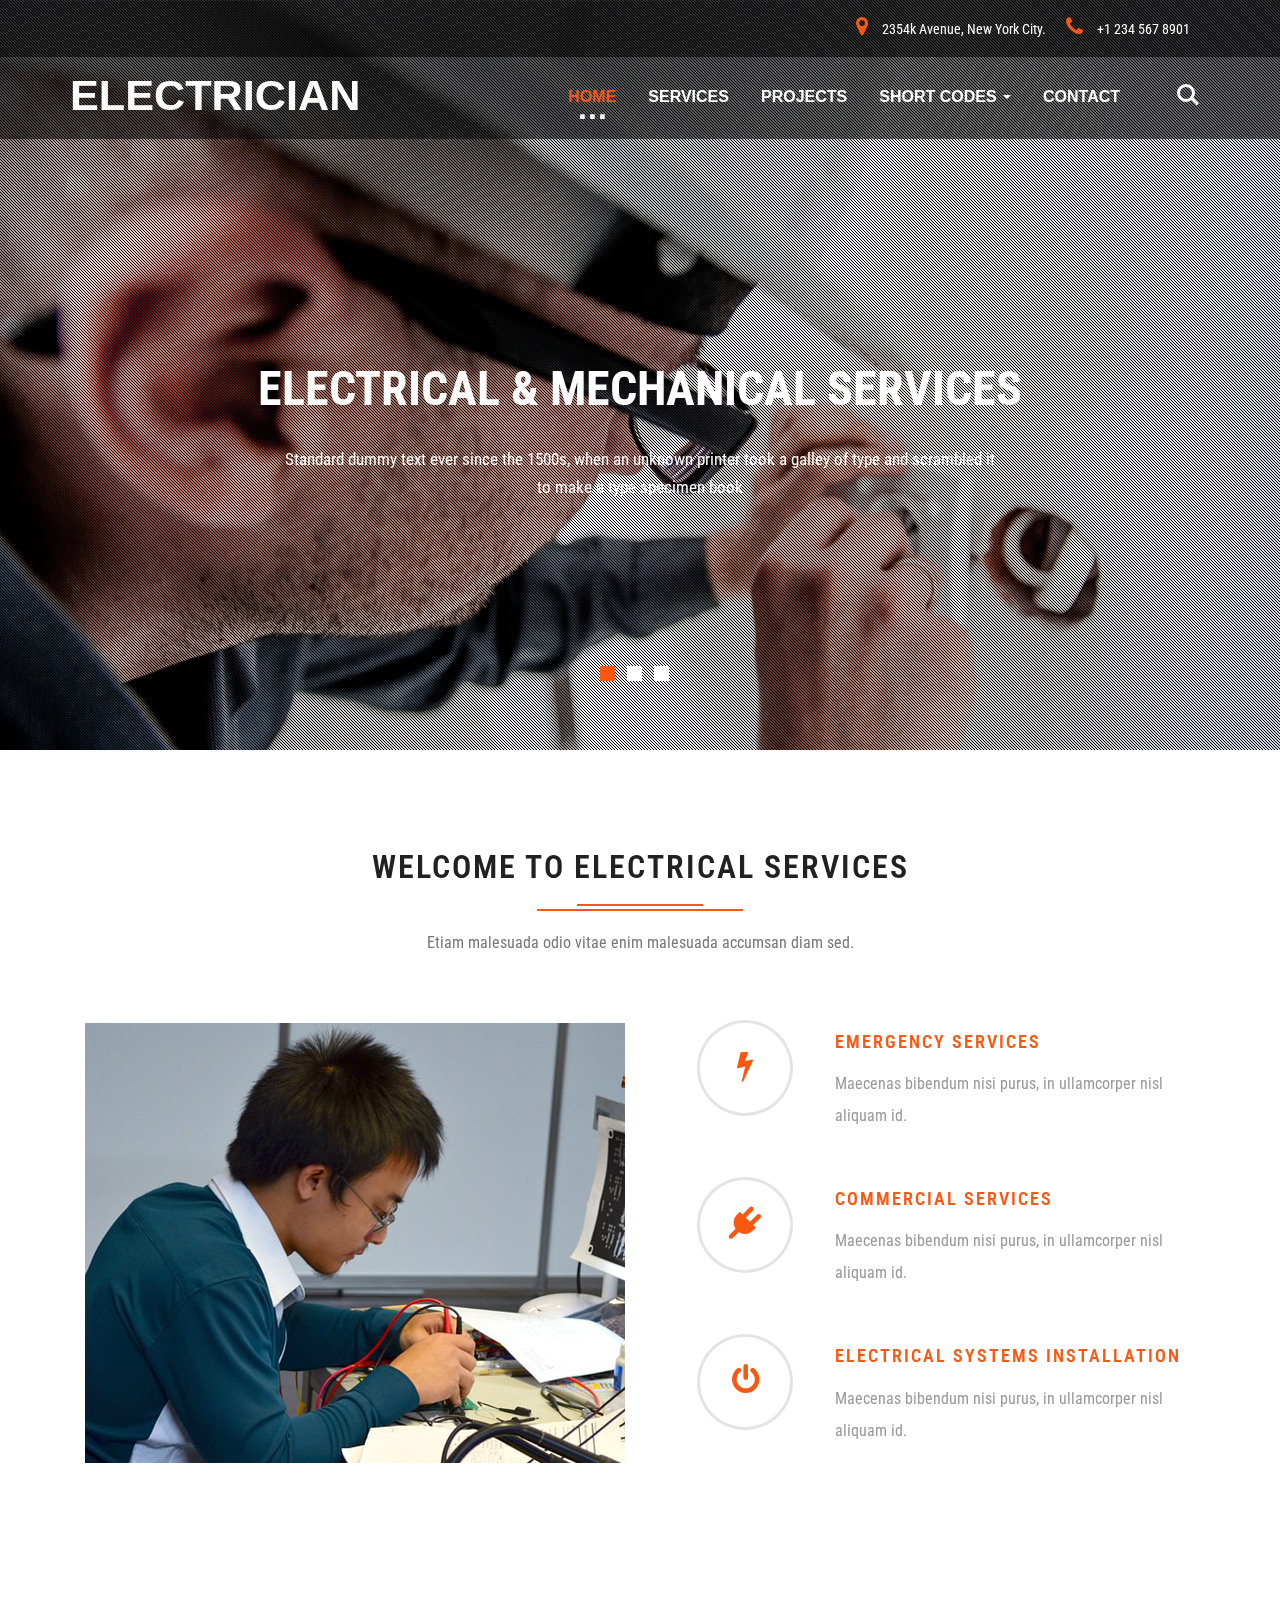
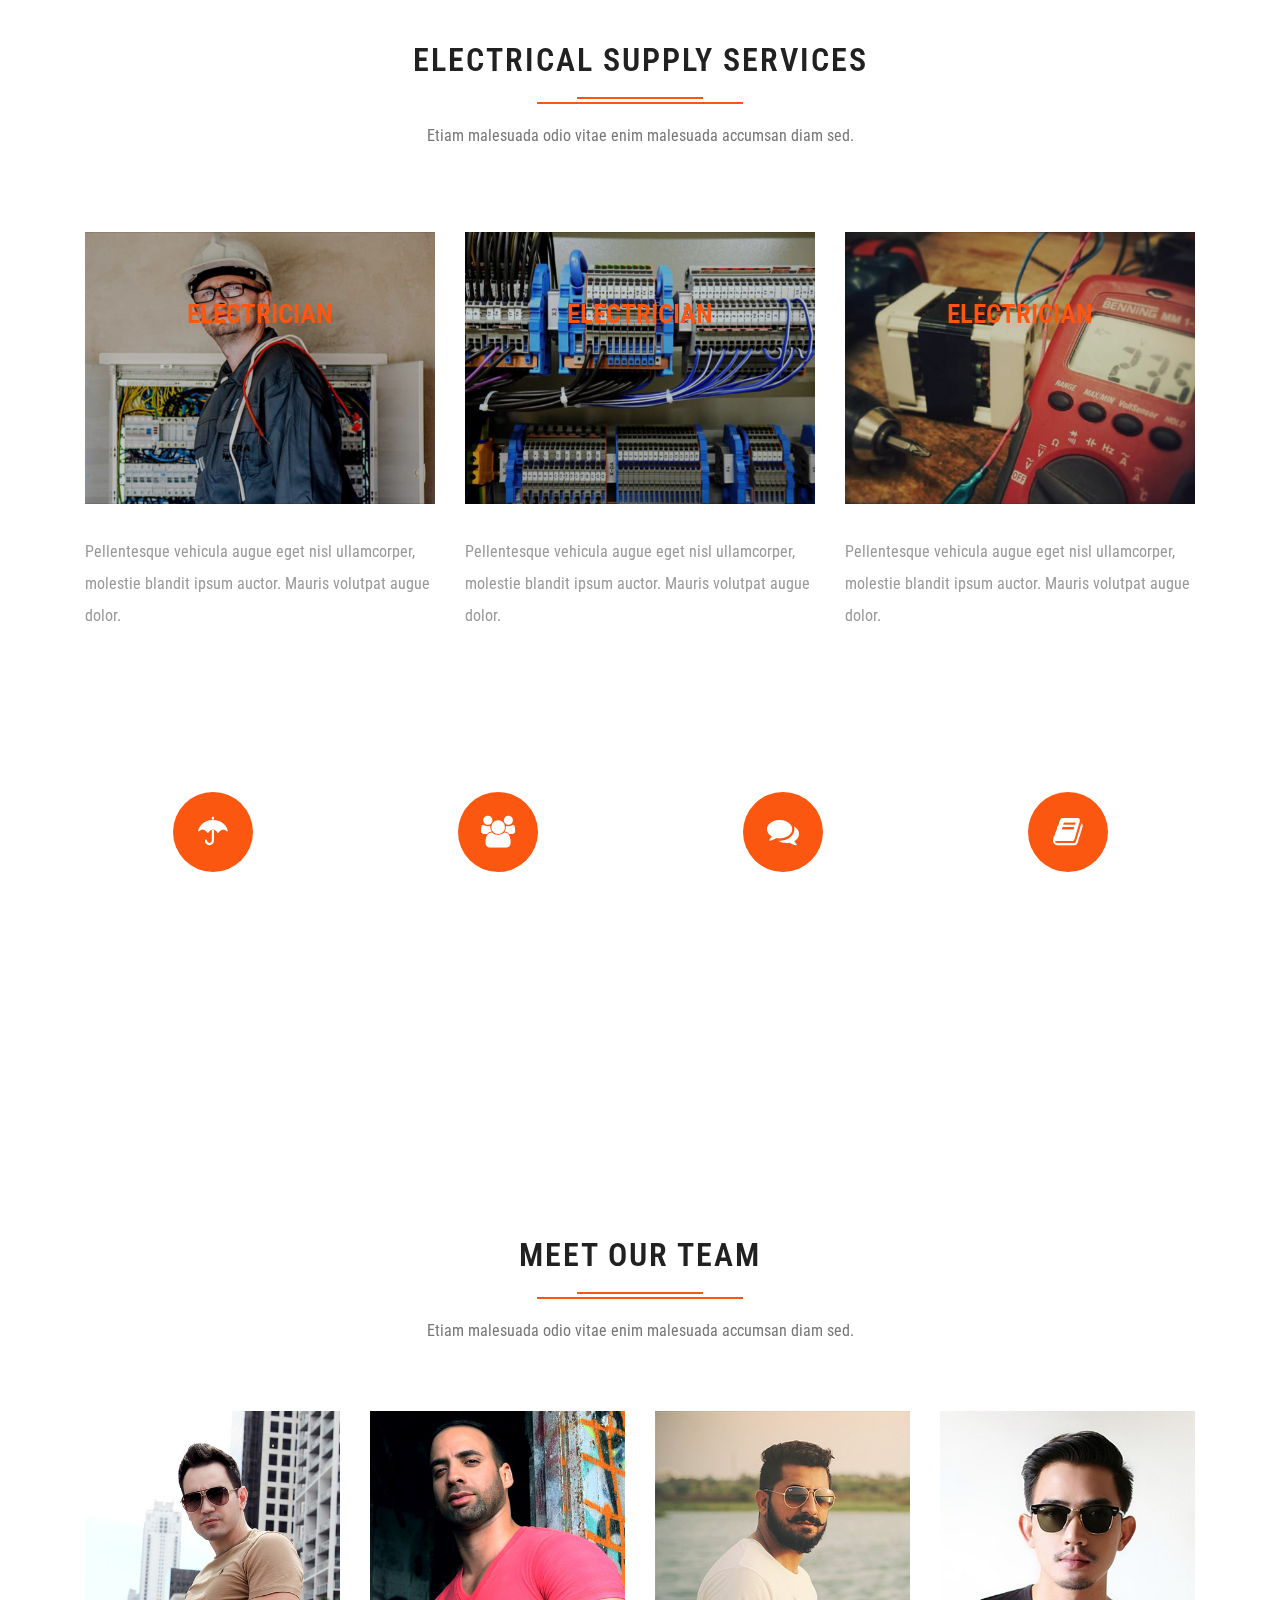
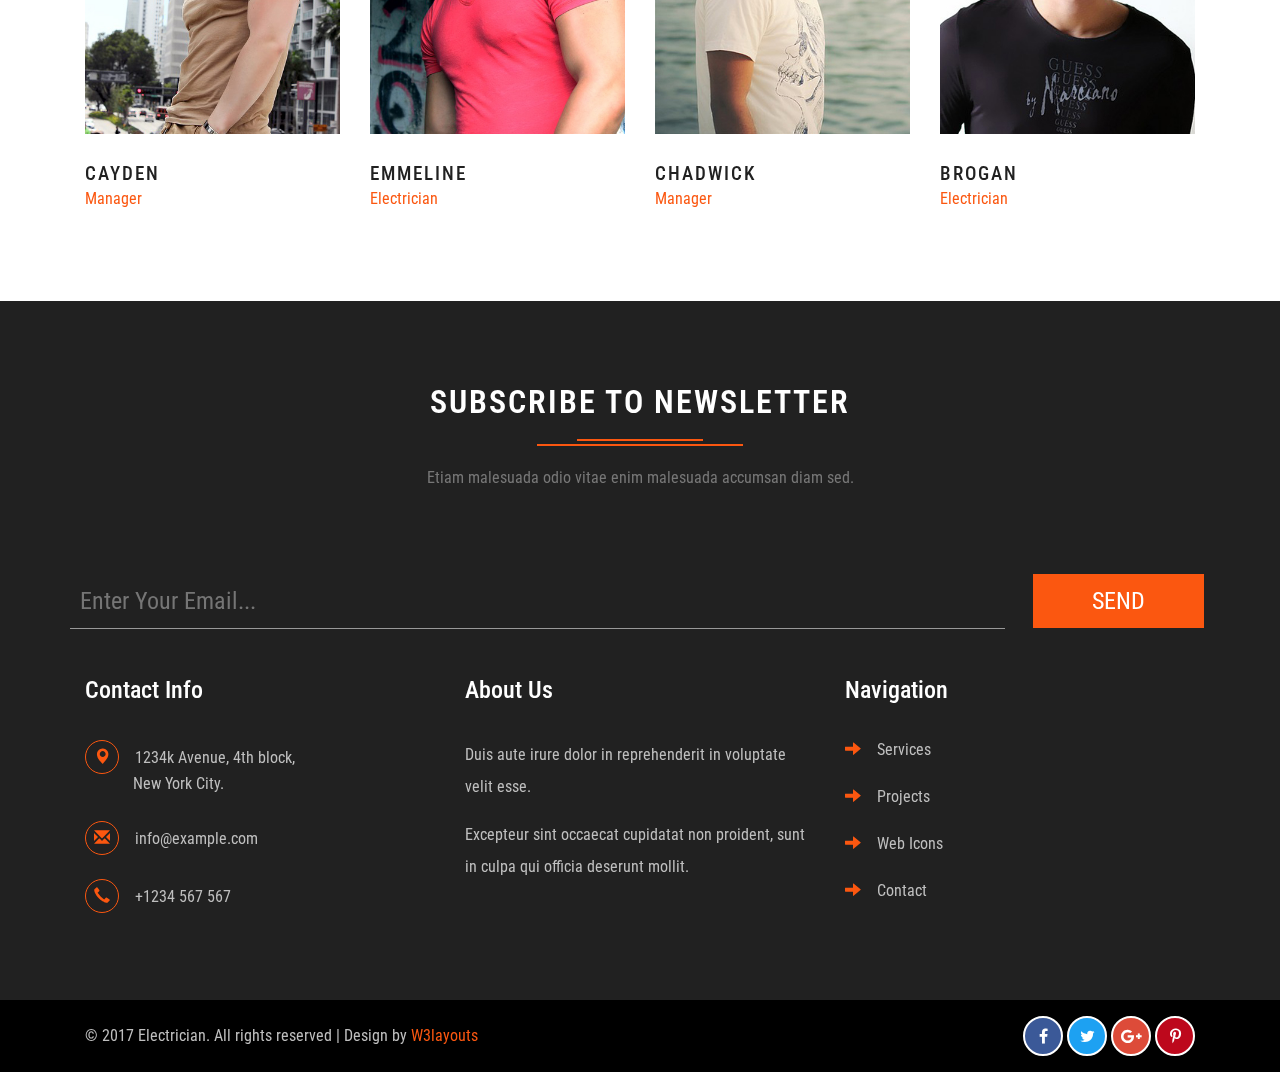
<file: web/index.html>
<!--A Design by W3layouts
Author: W3layout
Author URL: http://w3layouts.com
License: Creative Commons Attribution 3.0 Unported
License URL: http://creativecommons.org/licenses/by/3.0/
-->
<!DOCTYPE html>
<html lang="en">
<head>
<title>Electrician an Industrial Category Bootstrap responsive Website Template | Home :: w3layouts</title>
<meta name="viewport" content="width=device-width, initial-scale=1">
<meta charset="utf-8">
<meta name="keywords" content="Electrician Responsive web template, Bootstrap Web Templates, Flat Web Templates, Android Compatible web template, 
Smartphone Compatible web template, free webdesigns for Nokia, Samsung, LG, SonyEricsson, Motorola web design" />
<script type="application/x-javascript"> addEventListener("load", function() { setTimeout(hideURLbar, 0); }, false); function hideURLbar(){ window.scrollTo(0,1); } </script>
<!-- bootstrap-css -->
<link href="css/bootstrap.css" rel="stylesheet" type="text/css" media="all" />
<!--// bootstrap-css -->
<!-- css -->
<link rel="stylesheet" href="css/style.css" type="text/css" media="all" />
<link rel="stylesheet" href="css/flexslider.css" type="text/css" media="screen" property="" />
<!--// css -->
<!-- font-awesome icons -->
<link rel="stylesheet" href="css/font-awesome.min.css" />
<!-- //font-awesome icons -->
<!-- font -->
<link href="//fonts.googleapis.com/css?family=Josefin+Sans:100,100i,300,300i,400,400i,600,600i,700,700i" rel="stylesheet">
<link href='//fonts.googleapis.com/css?family=Roboto+Condensed:400,700italic,700,400italic,300italic,300' rel='stylesheet' type='text/css'>
<!-- //font -->
<script type="text/javascript" src="js/jquery-2.1.4.min.js"></script>
<script src="js/main.js"></script>

<!--[if lt IE 9]>
  <script src="https://oss.maxcdn.com/libs/html5shiv/3.7.0/html5shiv.js"></script>
<![endif]-->
</head>
<body>
	<!-- banner -->
	<div class="banner jarallax">
		<div class="agileinfo-dot">
			<div class="w3ls-banner-info-bottom">
				<div class="container">
					<div class="banner-address">
						<div class="banner-address-left">
							<p><i class="fa fa-map-marker" aria-hidden="true"></i> 2354k Avenue, New York City.</p>
						</div>
						
						<div class="banner-address-left right">
							<p><i class="fa fa-phone" aria-hidden="true"></i> +1 234 567 8901</p>
						</div>
						
						<div class="clearfix"> </div>
					</div>
					<div class="clearfix"> </div>
				</div>
			</div>
			<div class="header">
				<div class="container">
					<nav class="navbar navbar-default">
				<div class="navbar-header navbar-left">
					<button type="button" class="navbar-toggle collapsed" data-toggle="collapse" data-target="#bs-example-navbar-collapse-1">
						<span class="sr-only">Toggle navigation</span>
						<span class="icon-bar"></span>
						<span class="icon-bar"></span>
						<span class="icon-bar"></span>
					</button>
					<h1><a class="navbar-brand" href="index.html">Electrician</a></h1>
				</div>
				<!-- Collect the nav links, forms, and other content for toggling -->
				<div class="collapse navbar-collapse navbar-right" id="bs-example-navbar-collapse-1">
					<nav class="cl-effect-13" id="cl-effect-13">
						<ul class="nav navbar-nav">
							<li class="active"><a href="index.html">Home</a></li>
							<li><a href="services.html">Services</a></li>
							<li><a href="projects.html">Projects</a></li>
							<li class="dropdown">
								<a href="#" class="dropdown-toggle" data-toggle="dropdown">Short Codes <b class="caret"></b></a>
								<ul class="dropdown-menu agile_short_dropdown">
									<li><a href="icons.html">Icons</a></li>
									<li><a href="typography.html">Typography</a></li>
								</ul>
							</li>
							<li><a href="contact.html">Contact</a></li>
						</ul>
						<div class="w3_agile_login">
							<div class="cd-main-header">
								<a class="cd-search-trigger" href="#cd-search"> <span></span></a>
								<!-- cd-header-buttons -->
							</div>
							<div id="cd-search" class="cd-search">
								<form action="#" method="post">
									<input name="Search" type="search" placeholder="Search...">
								</form>
							</div>
						</div>
						<div class="clearfix"> </div>
					</nav>
				</div>
			</nav>

					
				</div>
			</div>
			<div class="w3layouts-banner">
				<div class="container">
					<section class="slider">
						<div class="flexslider">
							<ul class="slides">
								<li>
									<div class="agileits_w3layouts_banner_info">
										<h3>Electrical & Mechanical Services </h3>
										<p>Standard dummy text ever since the 1500s, when an unknown printer took a galley of type and scrambled it to make a type specimen book</p>
									</div>
								</li>
								<li>
									<div class="agileits_w3layouts_banner_info">
										<h3>Safety In The Home</h3>
										<p>Standard dummy text ever since the 1500s, when an unknown printer took a galley of type and scrambled it to make a type specimen book</p>
									</div>
								</li>
								<li>
									<div class="agileits_w3layouts_banner_info">
										<h3>Tools & Specialist Equipment</h3>
										<p>Standard dummy text ever since the 1500s, when an unknown printer took a galley of type and scrambled it to make a type specimen book</p>
									</div>
								</li>
							</ul>
						</div>
				</section>
			<!-- flexSlider -->
				<script defer src="js/jquery.flexslider.js"></script>
				<script type="text/javascript">
					$(window).load(function(){
					  $('.flexslider').flexslider({
						animation: "slide",
						start: function(slider){
						  $('body').removeClass('loading');
						}
					  });
					});
				</script>
			<!-- //flexSlider -->

				</div>
			</div>
		</div>
	</div>
	<!-- //banner -->
	<!-- services -->
<div class="services">
		<div class="container">
			<div class="agileits_heading_section">
				<h3 class="wthree_head">Welcome to Electrical Services</h3>
				<p class="agileits_w3layouts_para w3_agile_para">Etiam malesuada odio vitae enim malesuada accumsan diam sed.</p>
			</div>
			<div class="w3layouts_skills_grids w3layouts_featured_services_grids">
			<div class="col-md-6 w3_featured_services_right">
					<img src="images/2.jpg" alt=" " class="img-responsive">
				</div>
				<div class="col-md-6 w3_featured_services_left">
					<div class="w3_featured_services_left_grid">
						<div class="col-xs-4 w3_featured_services_left_gridl">
							<div class="hi-icon-wrap hi-icon-effect-9 hi-icon-effect-9a">
								<i class="hi-icon fa-bolt"> </i>
							</div>
						</div>
						<div class="col-xs-8 w3_featured_services_left_gridr">
							<h4>Emergency Services</h4>
							<p>Maecenas bibendum nisi purus, in ullamcorper nisl aliquam id.</p>
						</div>
						<div class="clearfix"> </div>
					</div>
					
					<div class="w3_featured_services_left_grid">
						<div class="col-xs-4 w3_featured_services_left_gridl">
							<div class="hi-icon-wrap hi-icon-effect-9 hi-icon-effect-9a">
								<i class="hi-icon fa-plug"> </i>
							</div>
						</div>
						<div class="col-xs-8 w3_featured_services_left_gridr">
							<h4>Commercial Services</h4>
							<p>Maecenas bibendum nisi purus, in ullamcorper nisl aliquam id.</p>
						</div>
						<div class="clearfix"> </div>
					</div>
					<div class="w3_featured_services_left_grid">
						<div class="col-xs-4 w3_featured_services_left_gridl">
							<div class="hi-icon-wrap hi-icon-effect-9 hi-icon-effect-9a">
								<i class="hi-icon fa-power-off"> </i>
							</div>
						</div>
						<div class="col-xs-8 w3_featured_services_left_gridr">
							<h4>Electrical Systems Installation</h4>
							<p>Maecenas bibendum nisi purus, in ullamcorper nisl aliquam id.</p>
						</div>
						<div class="clearfix"> </div>
					</div>
					
				</div>
				
				<div class="clearfix"> </div>
			</div>
		</div>
	</div>
<!-- //services -->

	<!-- banner-bottom -->
	<div class="banner-bottom">
		<div class="container">
			<div class="agileits_heading_section">
				<h3 class="wthree_head">Electrical Supply Services</h3>
				<p class="agileits_w3layouts_para w3_agile_para">Etiam malesuada odio vitae enim malesuada accumsan diam sed.</p>
			</div>
			
			<div class="agileits_banner_bottom_grid_three">
				<div class="col-md-4 agileinfo_banner_bottom_grid_three_left">
					<div class="wthree_banner_bottom_grid_three_left1 grid">
						<figure class="effect-roxy">
							<img src="images/s5.jpg" alt=" " class="img-responsive" />
							<figcaption>
								<h3>Electrician</h3>
								<p>Vestibulum pulvinar lobortis lorem lectus pretium non.</p>
							</figcaption>			
						</figure>
					</div>
					<p class="w3_agileits_para">Pellentesque vehicula augue eget nisl ullamcorper, 
						molestie blandit ipsum auctor. Mauris volutpat augue dolor.</p>
				</div>
				<div class="col-md-4 agileinfo_banner_bottom_grid_three_left">
					<div class="wthree_banner_bottom_grid_three_left1 grid">
						<figure class="effect-roxy">
							<img src="images/s7.jpg" alt=" " class="img-responsive" />
							<figcaption>
								<h3>Electrician</h3>
								<p>Vestibulum pulvinar lobortis lorem lectus pretium non.</p>
							</figcaption>			
						</figure>
					</div>
					<p class="w3_agileits_para">Pellentesque vehicula augue eget nisl ullamcorper, 
						molestie blandit ipsum auctor. Mauris volutpat augue dolor.</p>
				</div>
				<div class="col-md-4 agileinfo_banner_bottom_grid_three_left">
					<div class="wthree_banner_bottom_grid_three_left1 grid">
						<figure class="effect-roxy">
							<img src="images/s2.jpg" alt=" " class="img-responsive" />
							<figcaption>
								<h3>Electrician</h3>
								<p>Vestibulum pulvinar lobortis lorem lectus pretium non.</p>
							</figcaption>			
						</figure>
					</div>
					<p class="w3_agileits_para">Pellentesque vehicula augue eget nisl ullamcorper, 
						molestie blandit ipsum auctor. Mauris volutpat augue dolor.</p>
				</div>
				<div class="clearfix"> </div>
			</div>
		</div>
	</div>
<!-- //banner-bottom -->
<!-- stats -->
	<div class="stats">
		<div class="container">
			<div class="col-md-3 w3_counter_grid">
				<div class="w3_agileits_counter_grid">
					<i class="fa fa-umbrella" aria-hidden="true"></i>
				</div>
				<p class="counter">1,965</p>
				<h3>Orders Completed</h3>
			</div>
			<div class="col-md-3 w3_counter_grid">
				<div class="w3_agileits_counter_grid">
					<i class="fa fa-users" aria-hidden="true"></i>
				</div>
				<p class="counter">432</p>
				<h3>Crew Members</h3>
			</div>
			<div class="col-md-3 w3_counter_grid">
				<div class="w3_agileits_counter_grid">
					<i class="fa fa-comments" aria-hidden="true"></i>
				</div>
				<p class="counter">690</p>
				<h3>Million Man-hours</h3>
			</div>
			<div class="col-md-3 w3_counter_grid">
				<div class="w3_agileits_counter_grid">
					<i class="fa fa-book" aria-hidden="true"></i>
				</div>
				<p class="counter">124</p>
				<h3>Counties Covered</h3>
			</div>
			<div class="clearfix"> </div>
		</div>
	</div>
<!-- //stats -->
<!-- stats -->
	<script src="js/jquery.waypoints.min.js"></script>
	<script src="js/jquery.countup.js"></script>
		<script>
			$('.counter').countUp();
		</script>
<!-- //stats -->
<!-- team -->
<div class="banner-bottom">
		<div class="container">
			<div class="agileits_heading_section">
				<h3 class="wthree_head">meet our team</h3>
				<p class="agileits_w3layouts_para w3_agile_para">Etiam malesuada odio vitae enim malesuada accumsan diam sed.</p>
			</div>
			<div class="w3ls_banner_bottom_grids">
				<div class="col-md-3 agile_team_grid">
					<div class="agileits_w3layouts_team_grid">
						<ul class="agileinfo_social_icons">
							<li><a href="#" class="w3_agileits_facebook"><i class="fa fa-facebook" aria-hidden="true"></i></a></li>
							<li><a href="#" class="wthree_twitter"><i class="fa fa-twitter" aria-hidden="true"></i></a></li>
							<li><a href="#" class="agileinfo_google"><i class="fa fa-google-plus" aria-hidden="true"></i></a></li>
						</ul>
						<img src="images/t2.jpg" alt=" " class="img-responsive">
					</div>
					<h4>Cayden</h4>
					<p>Manager</p>
				</div>
				<div class="col-md-3 agile_team_grid">
					<div class="agileits_w3layouts_team_grid">
						<ul class="agileinfo_social_icons">
							<li><a href="#" class="w3_agileits_facebook"><i class="fa fa-facebook" aria-hidden="true"></i></a></li>
							<li><a href="#" class="wthree_twitter"><i class="fa fa-twitter" aria-hidden="true"></i></a></li>
							<li><a href="#" class="agileinfo_google"><i class="fa fa-google-plus" aria-hidden="true"></i></a></li>
						</ul>
						<img src="images/t4.jpg" alt=" " class="img-responsive">
					</div>
					<h4>Emmeline</h4>
					<p>Electrician</p>
				</div>
				<div class="col-md-3 agile_team_grid">
					<div class="agileits_w3layouts_team_grid">
						<ul class="agileinfo_social_icons">
							<li><a href="#" class="w3_agileits_facebook"><i class="fa fa-facebook" aria-hidden="true"></i></a></li>
							<li><a href="#" class="wthree_twitter"><i class="fa fa-twitter" aria-hidden="true"></i></a></li>
							<li><a href="#" class="agileinfo_google"><i class="fa fa-google-plus" aria-hidden="true"></i></a></li>
						</ul>
						<img src="images/t3.jpg" alt=" " class="img-responsive">
					</div>
					<h4>Chadwick</h4>
					<p>Manager</p>
				</div>
				<div class="col-md-3 agile_team_grid">
					<div class="agileits_w3layouts_team_grid">
						<ul class="agileinfo_social_icons">
							<li><a href="#" class="w3_agileits_facebook"><i class="fa fa-facebook" aria-hidden="true"></i></a></li>
							<li><a href="#" class="wthree_twitter"><i class="fa fa-twitter" aria-hidden="true"></i></a></li>
							<li><a href="#" class="agileinfo_google"><i class="fa fa-google-plus" aria-hidden="true"></i></a></li>
						</ul>
						<img src="images/t1.jpg" alt=" " class="img-responsive">
					</div>
					<h4>Brogan</h4>
					<p>Electrician</p>
				</div>
				<div class="clearfix"> </div>
			</div>
		</div>
	</div>
	<!-- //team -->
	<!-- footer -->
<div class="footer">
		<div class="container">
		<h2 class="wthree_head">Subscribe to Newsletter</h2>
				<p class="agileits_w3layouts_para w3_agile_para">Etiam malesuada odio vitae enim malesuada accumsan diam sed.</p>
			
				<div class="news-w3l">
					<form action="#" method="post">
						<input type="email" name="Email" placeholder="Enter Your Email..." required="">
						<input type="submit" value="Send">
					</form>
				</div>
			<div class="agile_footer_copy">
				<div class="w3agile_footer_grids">
					
					<div class="col-md-4 w3agile_footer_grid">
						<h3>Contact Info</h3>
						<ul>
							<li><i class="glyphicon glyphicon-map-marker" aria-hidden="true"></i>1234k Avenue, 4th block, <span>New York City.</span></li>
							<li><i class="glyphicon glyphicon-envelope" aria-hidden="true"></i><a href="mailto:info@example.com">info@example.com</a></li>
							<li><i class="glyphicon glyphicon-earphone" aria-hidden="true"></i>+1234 567 567</li>
						</ul>
					</div>
					
					<div class="col-md-4 w3agile_footer_grid">
						<h3>About Us</h3>
						<p>Duis aute irure dolor in reprehenderit in voluptate velit esse.<span>Excepteur sint occaecat cupidatat 
							non proident, sunt in culpa qui officia deserunt mollit.</span></p>
					</div>
					
					<div class="col-md-4 w3agile_footer_grid w3agile_footer_grid1">
						<h3>Navigation</h3>
						<ul>
							<li><span class="glyphicon glyphicon-arrow-right" aria-hidden="true"></span><a href="services.html">Services</a></li>
							<li><span class="glyphicon glyphicon-arrow-right" aria-hidden="true"></span><a href="projects.html">Projects</a></li>
							<li><span class="glyphicon glyphicon-arrow-right" aria-hidden="true"></span><a href="icons.html">Web Icons</a></li>
							<li><span class="glyphicon glyphicon-arrow-right" aria-hidden="true"></span><a href="contact.html">Contact</a></li>
						</ul>
					</div>
					<div class="clearfix"> </div>
				</div>
			</div>
			
		</div>
		
	</div>
<!-- //footer -->
<!-- copy-right -->
	<div class="w3_agileits_copy_right_social">
		<div class="container">
			<div class="col-md-6 agileits_w3layouts_copy_right">
				<p>© 2017 Electrician. All rights reserved | Design by <a href="http://w3layouts.com/">W3layouts</a></p>
			</div>
			<div class="col-md-6 w3_agile_copy_right">
				<ul class="agileinfo_social_icons">
					<li><a href="#" class="w3_agileits_facebook"><i class="fa fa-facebook" aria-hidden="true"></i></a></li>
					<li><a href="#" class="wthree_twitter"><i class="fa fa-twitter" aria-hidden="true"></i></a></li>
					<li><a href="#" class="agileinfo_google"><i class="fa fa-google-plus" aria-hidden="true"></i></a></li>
					<li><a href="#" class="agileits_pinterest"><i class="fa fa-pinterest-p" aria-hidden="true"></i></a></li>
				</ul>
			</div>
				<div class="clearfix"> </div>
		</div>
	</div>
<!-- //copy-right -->
	<!-- jarallax -->
	<script src="js/jarallax.js"></script>
	<script src="js/SmoothScroll.min.js"></script>
	<script type="text/javascript">
		/* init Jarallax */
		$('.jarallax').jarallax({
			speed: 0.5,
			imgWidth: 1366,
			imgHeight: 768
		})
	</script>
	<!-- //jarallax -->
	<script src="js/bootstrap.js"></script>
<!-- //here ends scrolling icon -->
</body>	
</html>
</file>
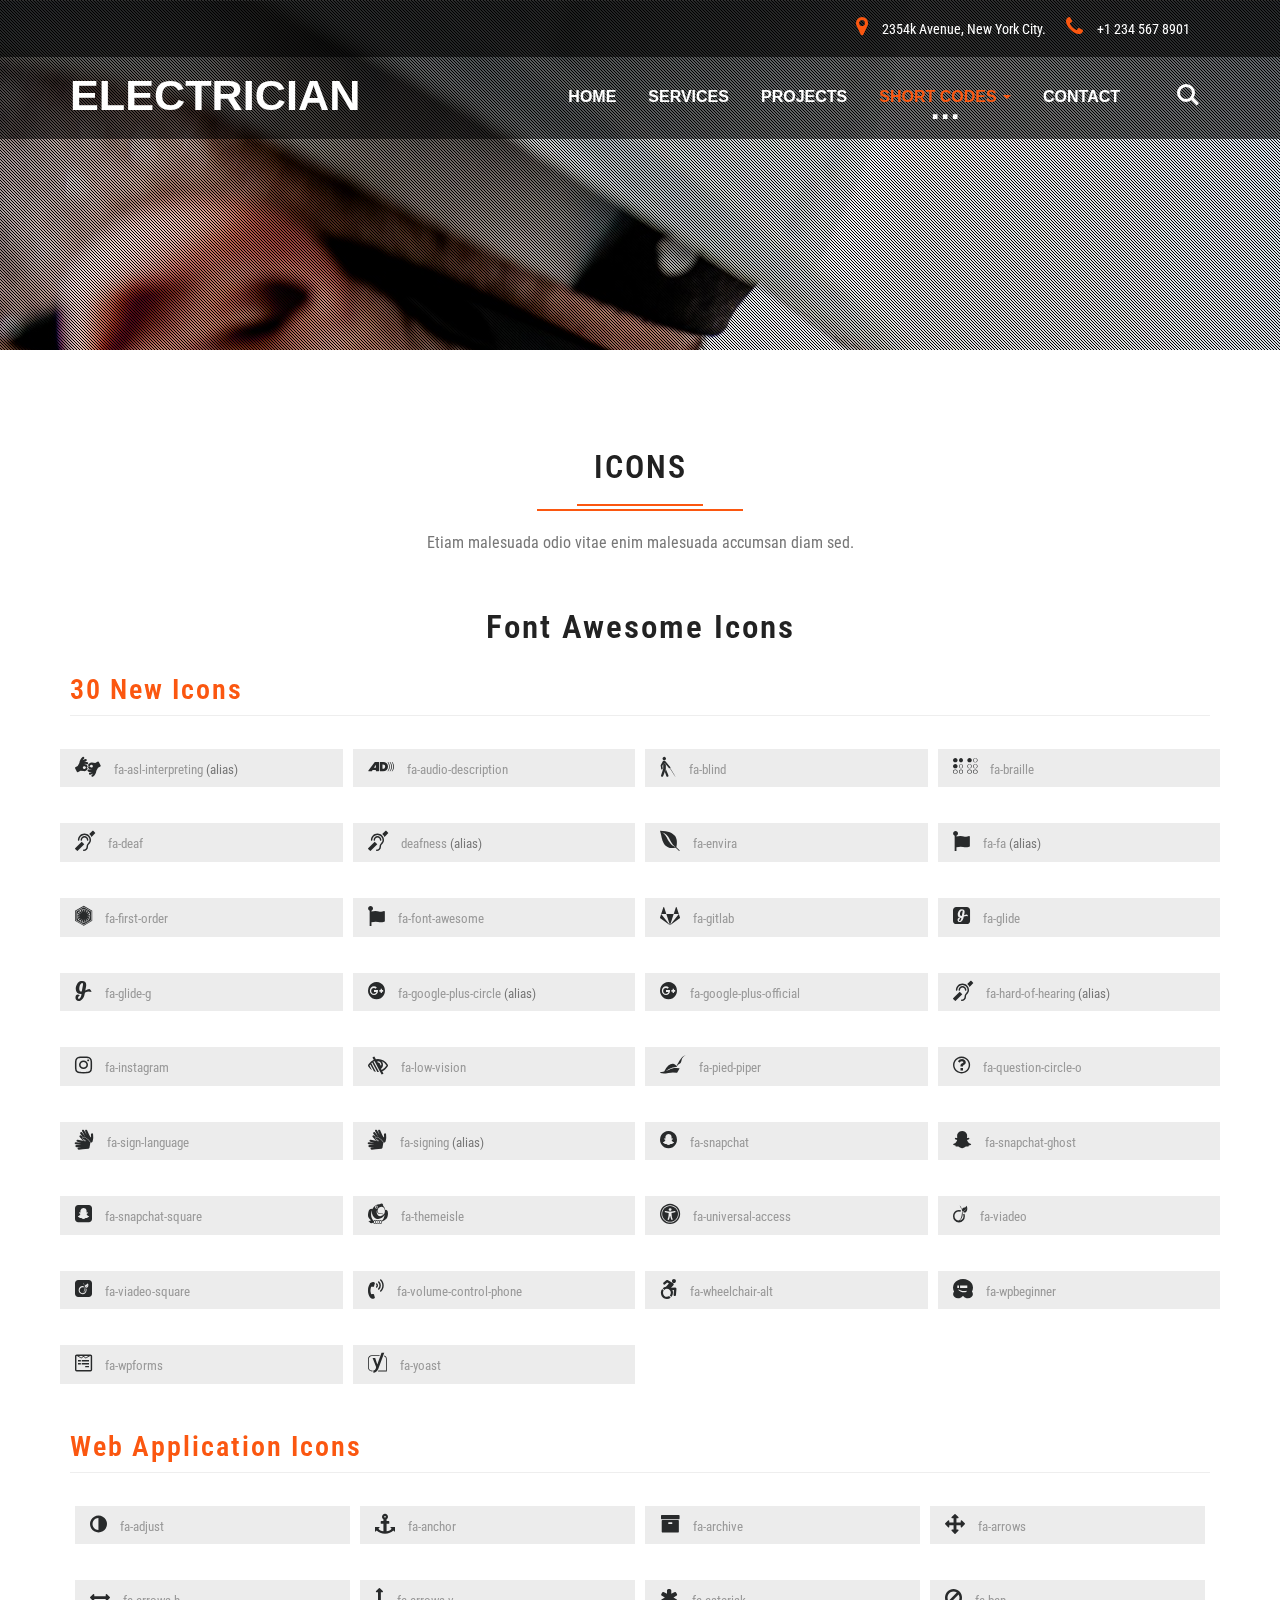
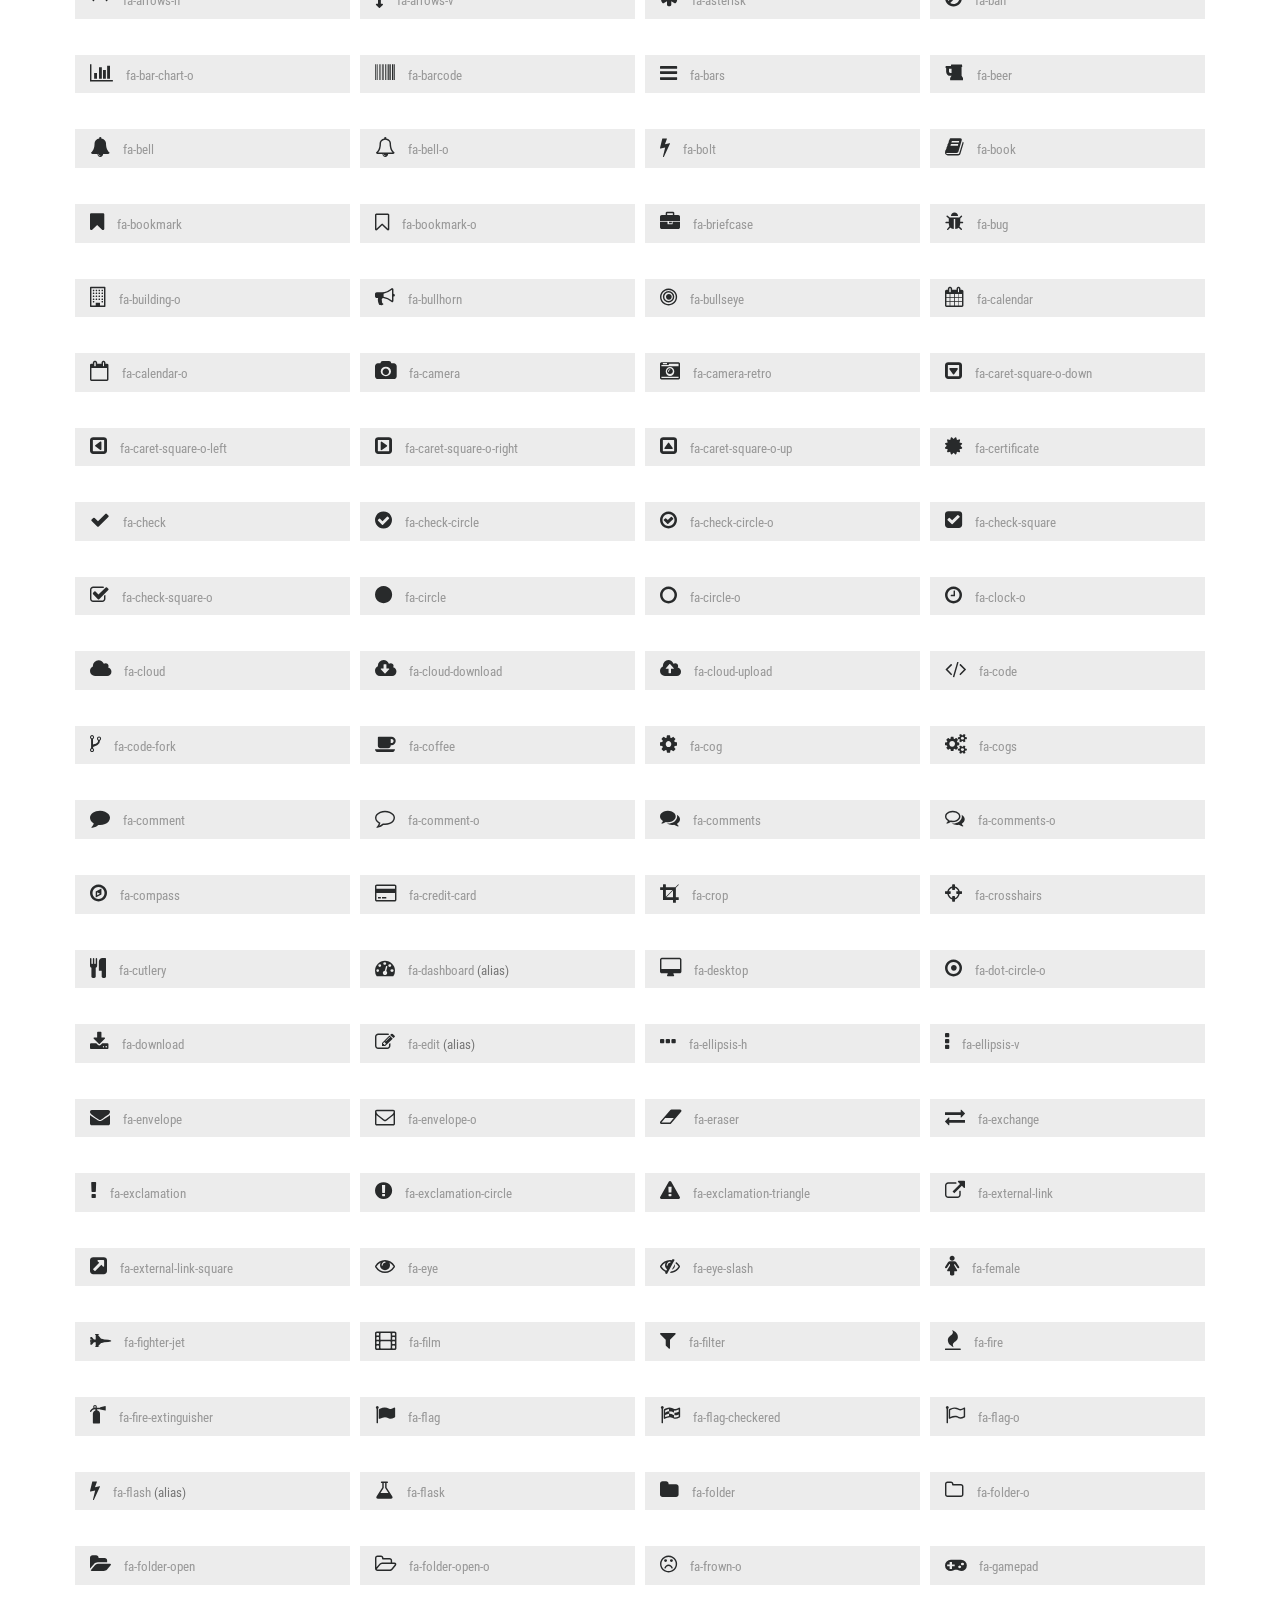
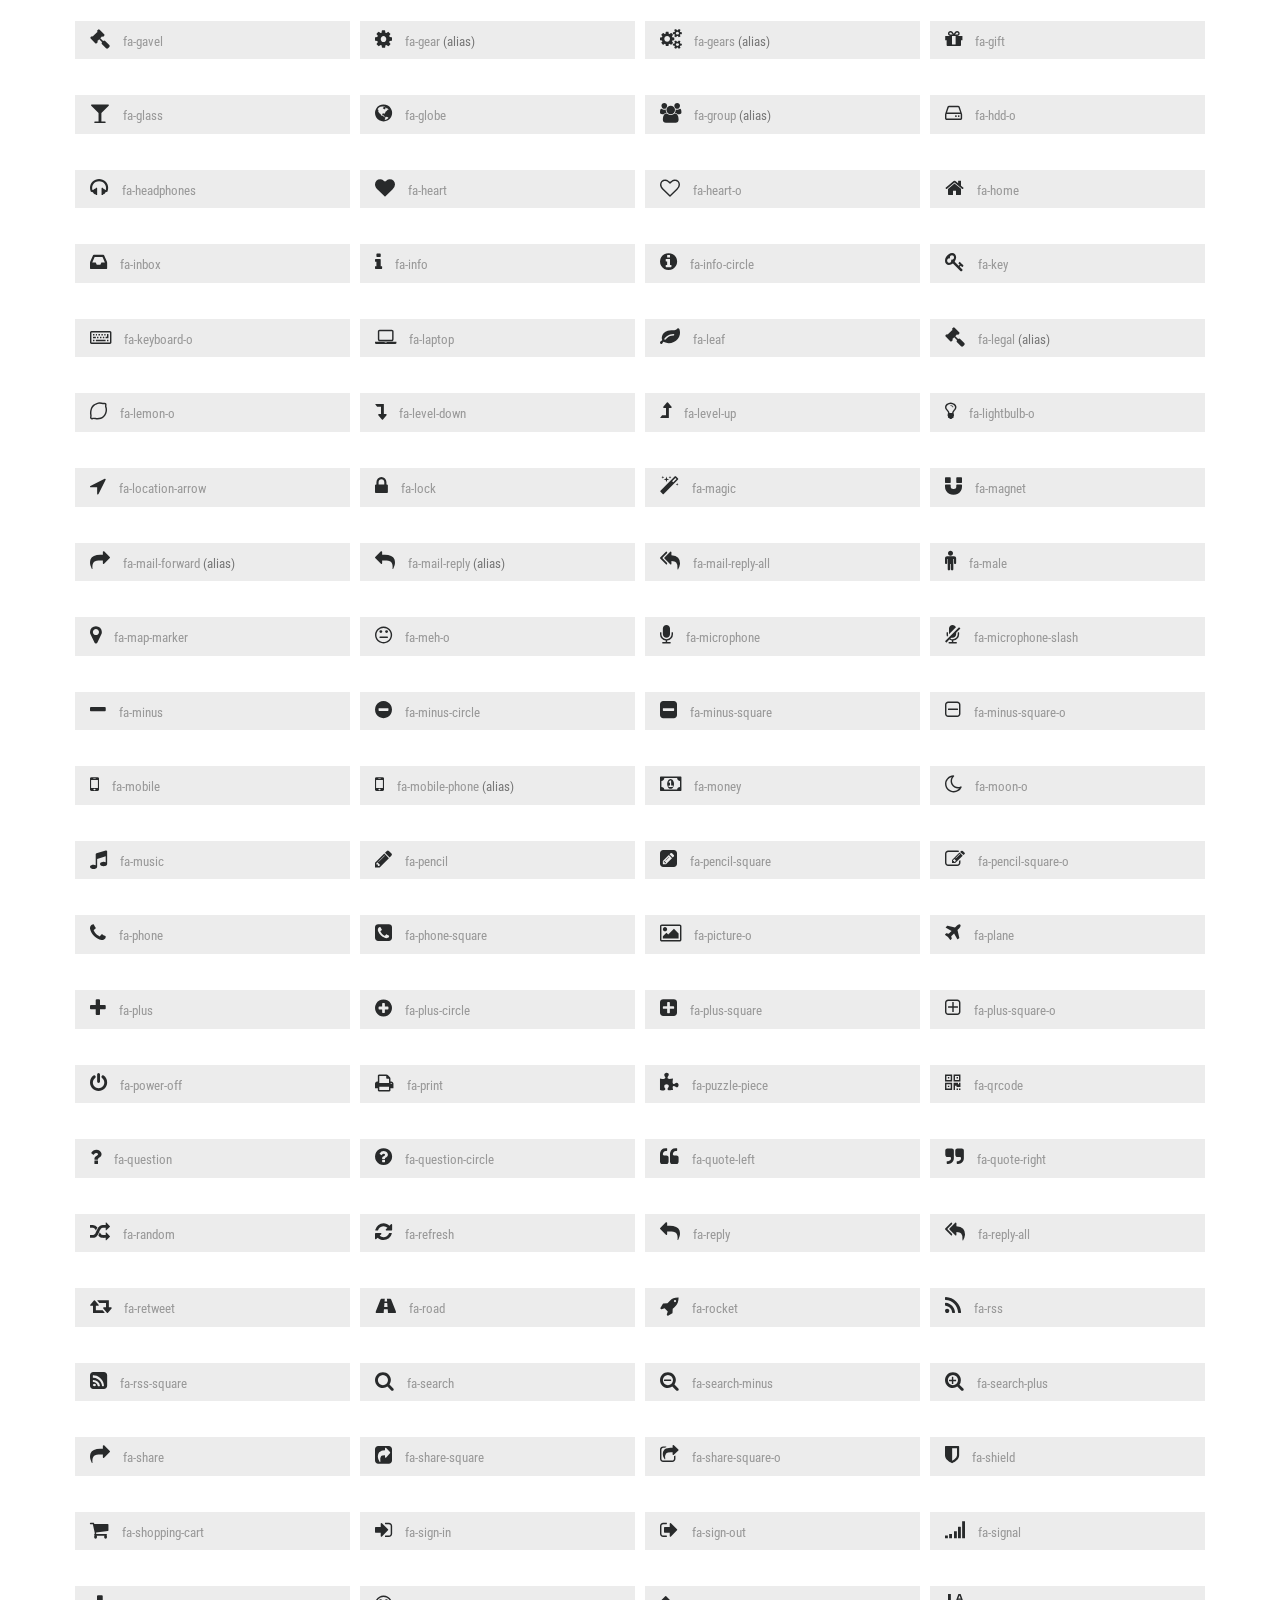
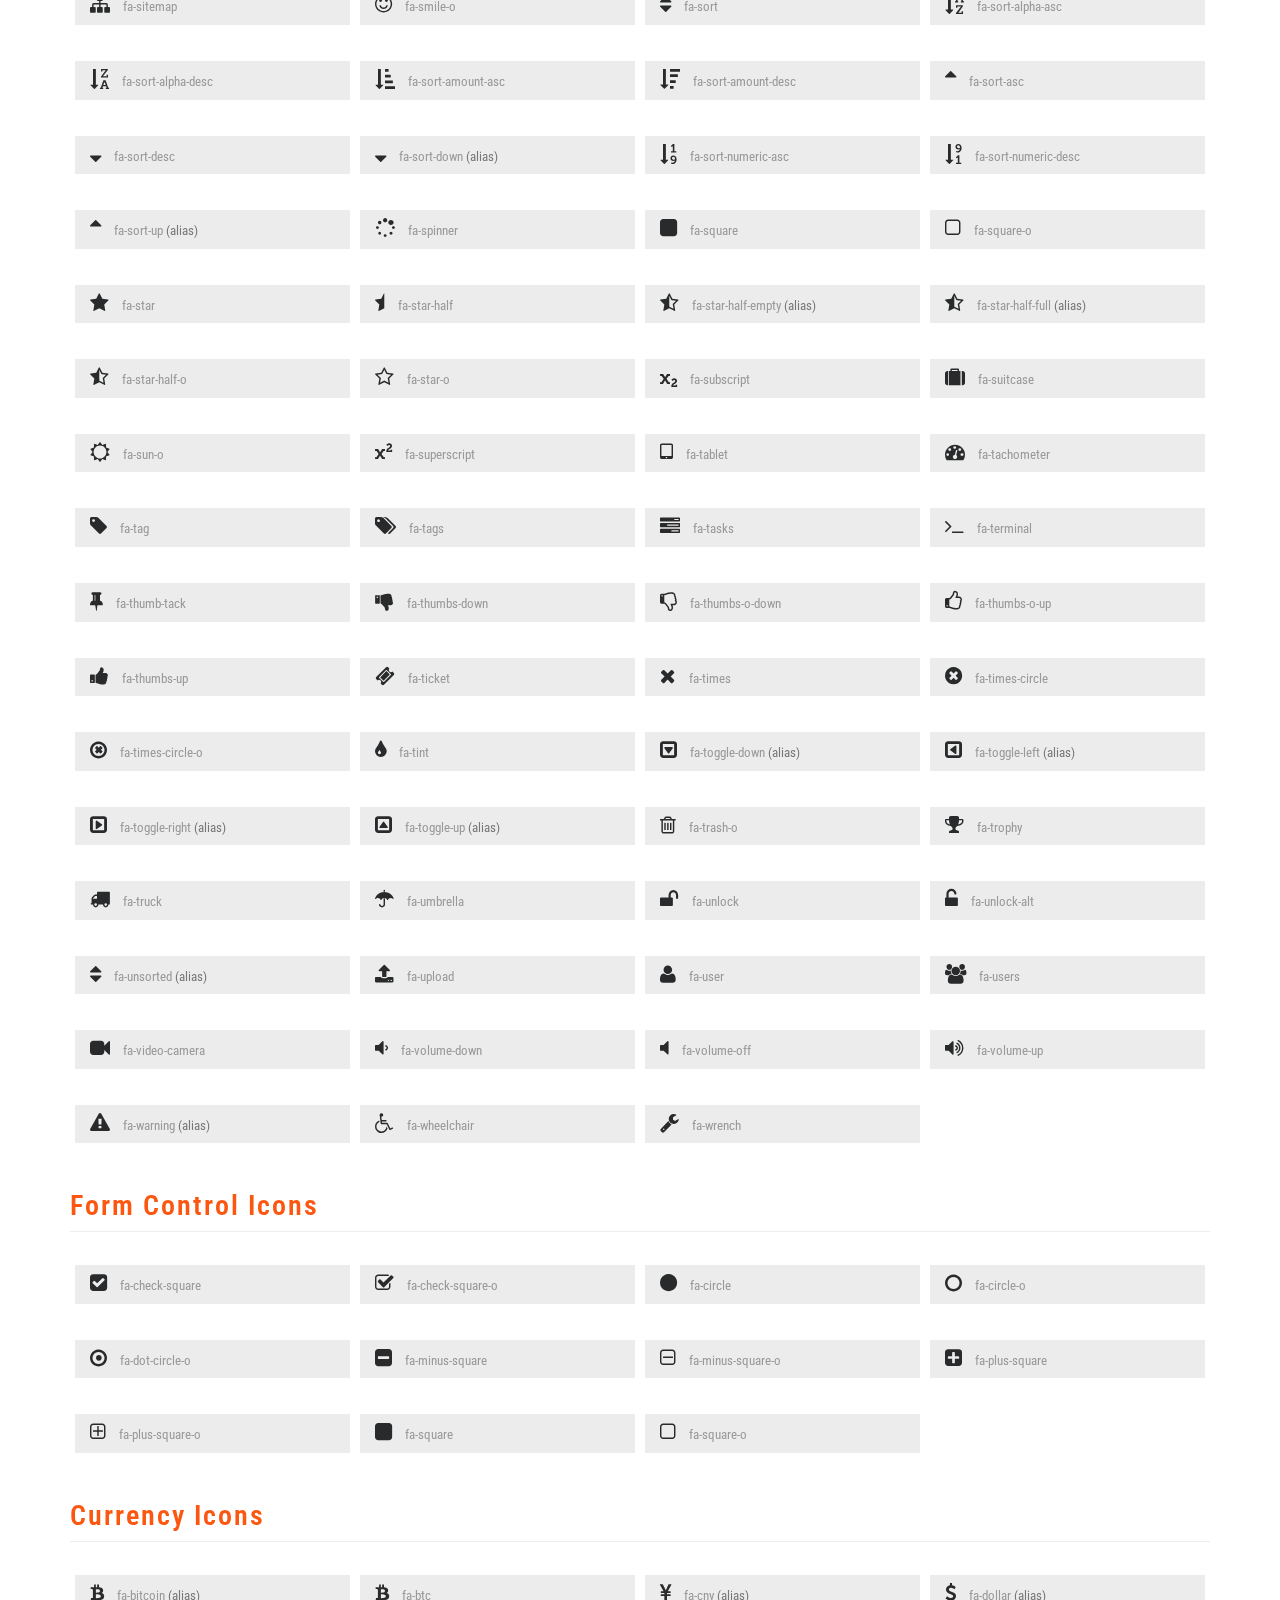
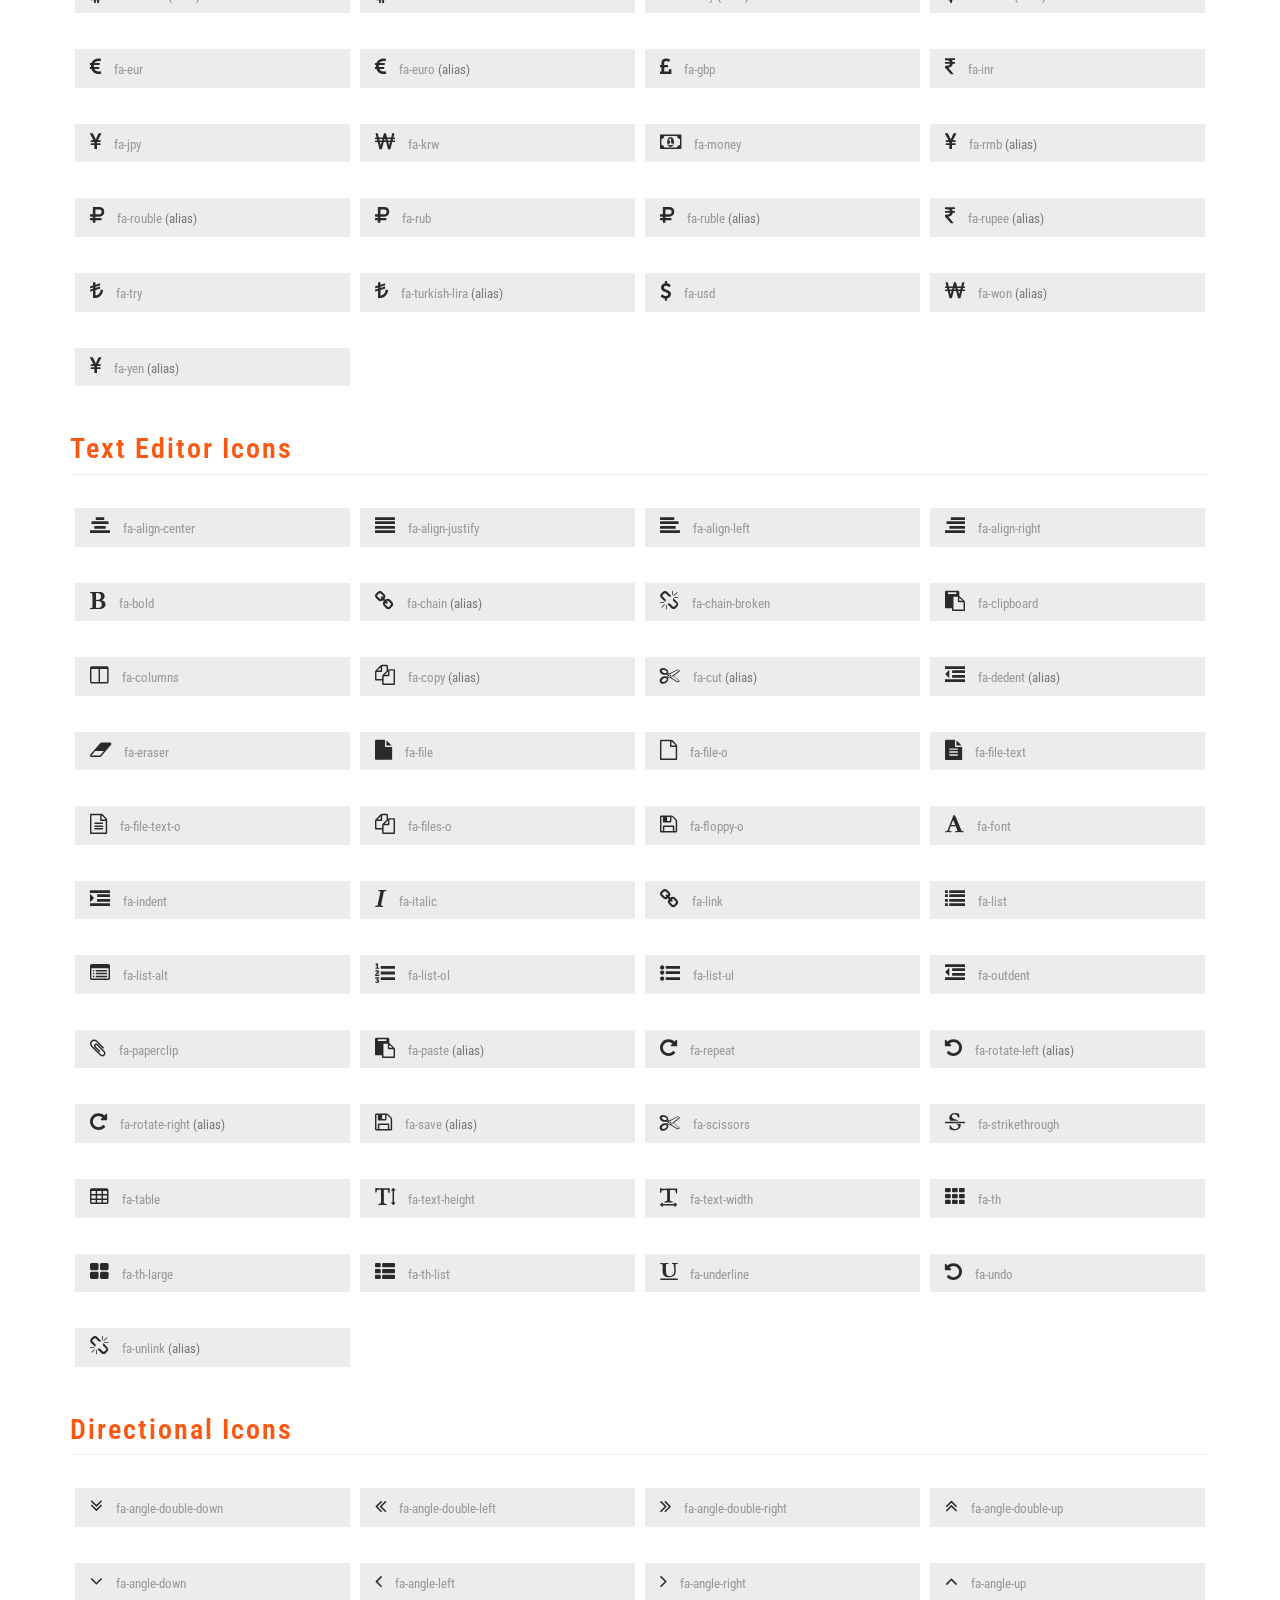
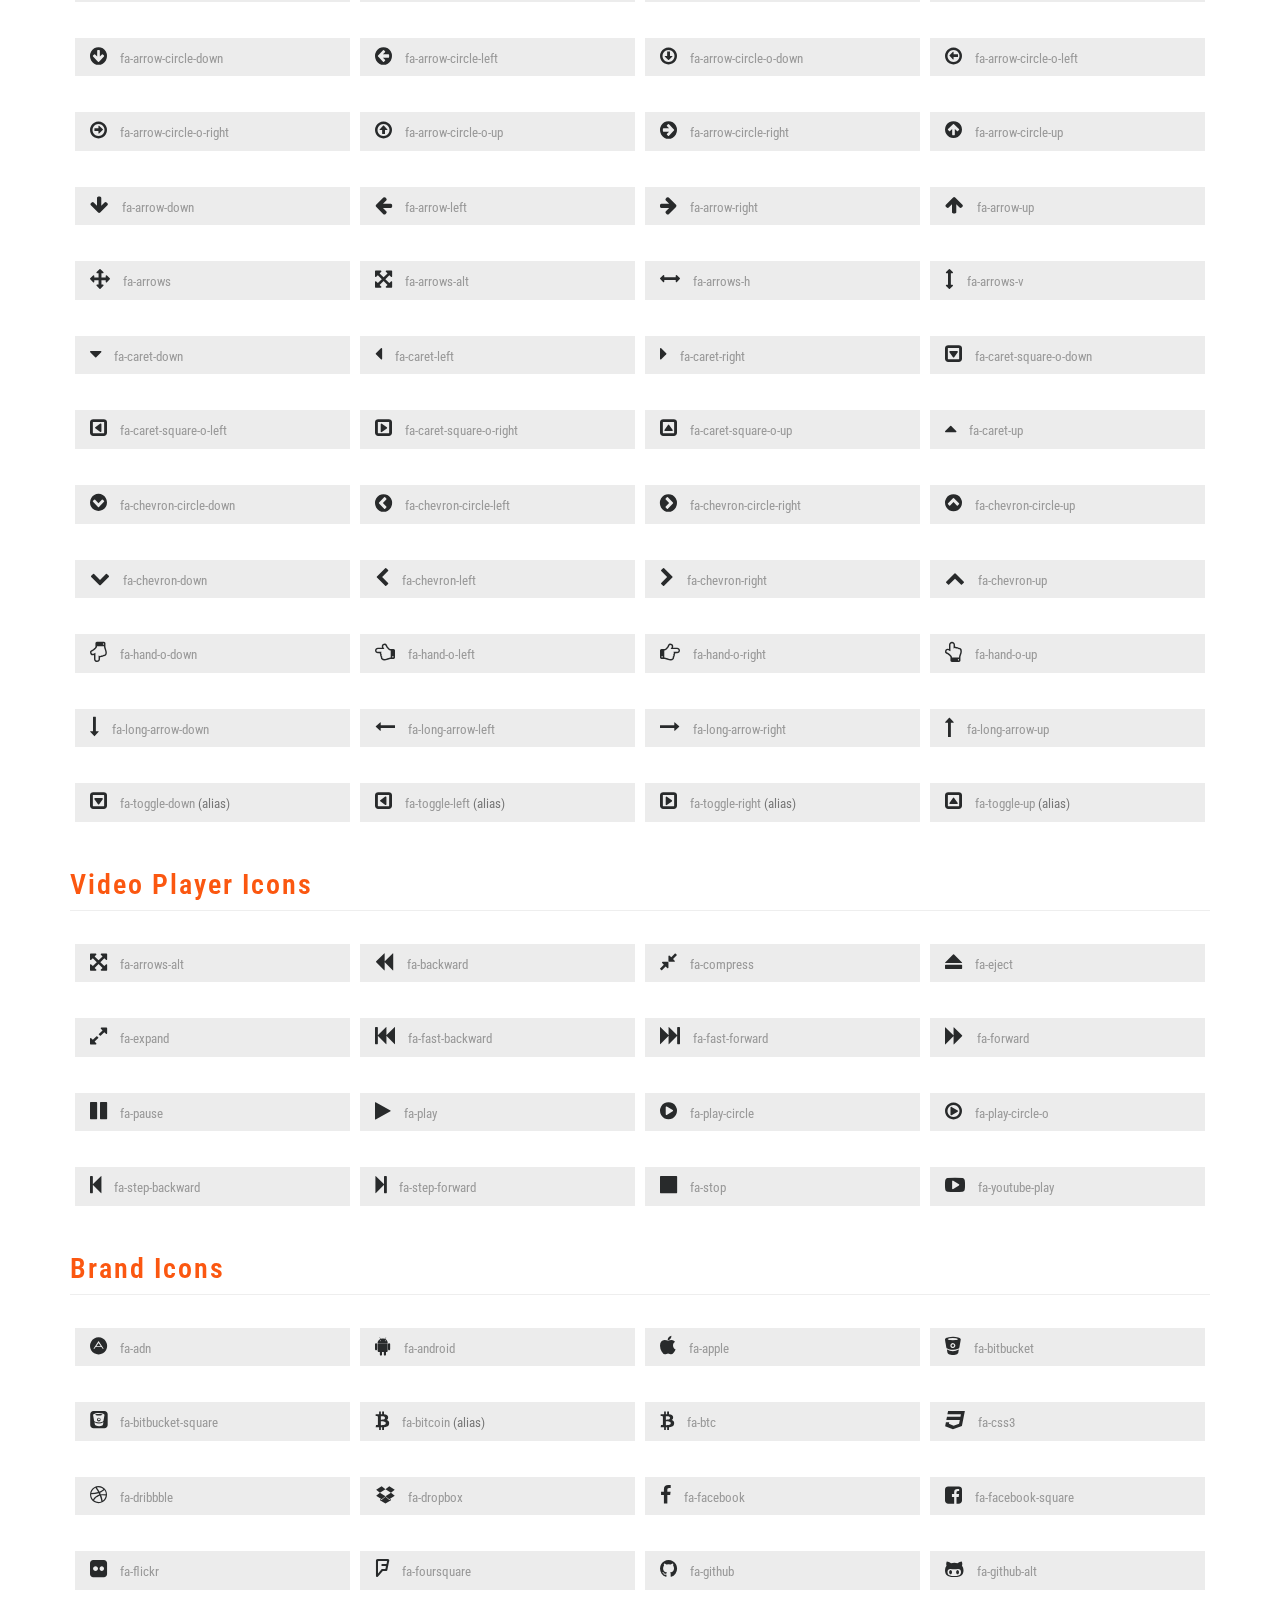
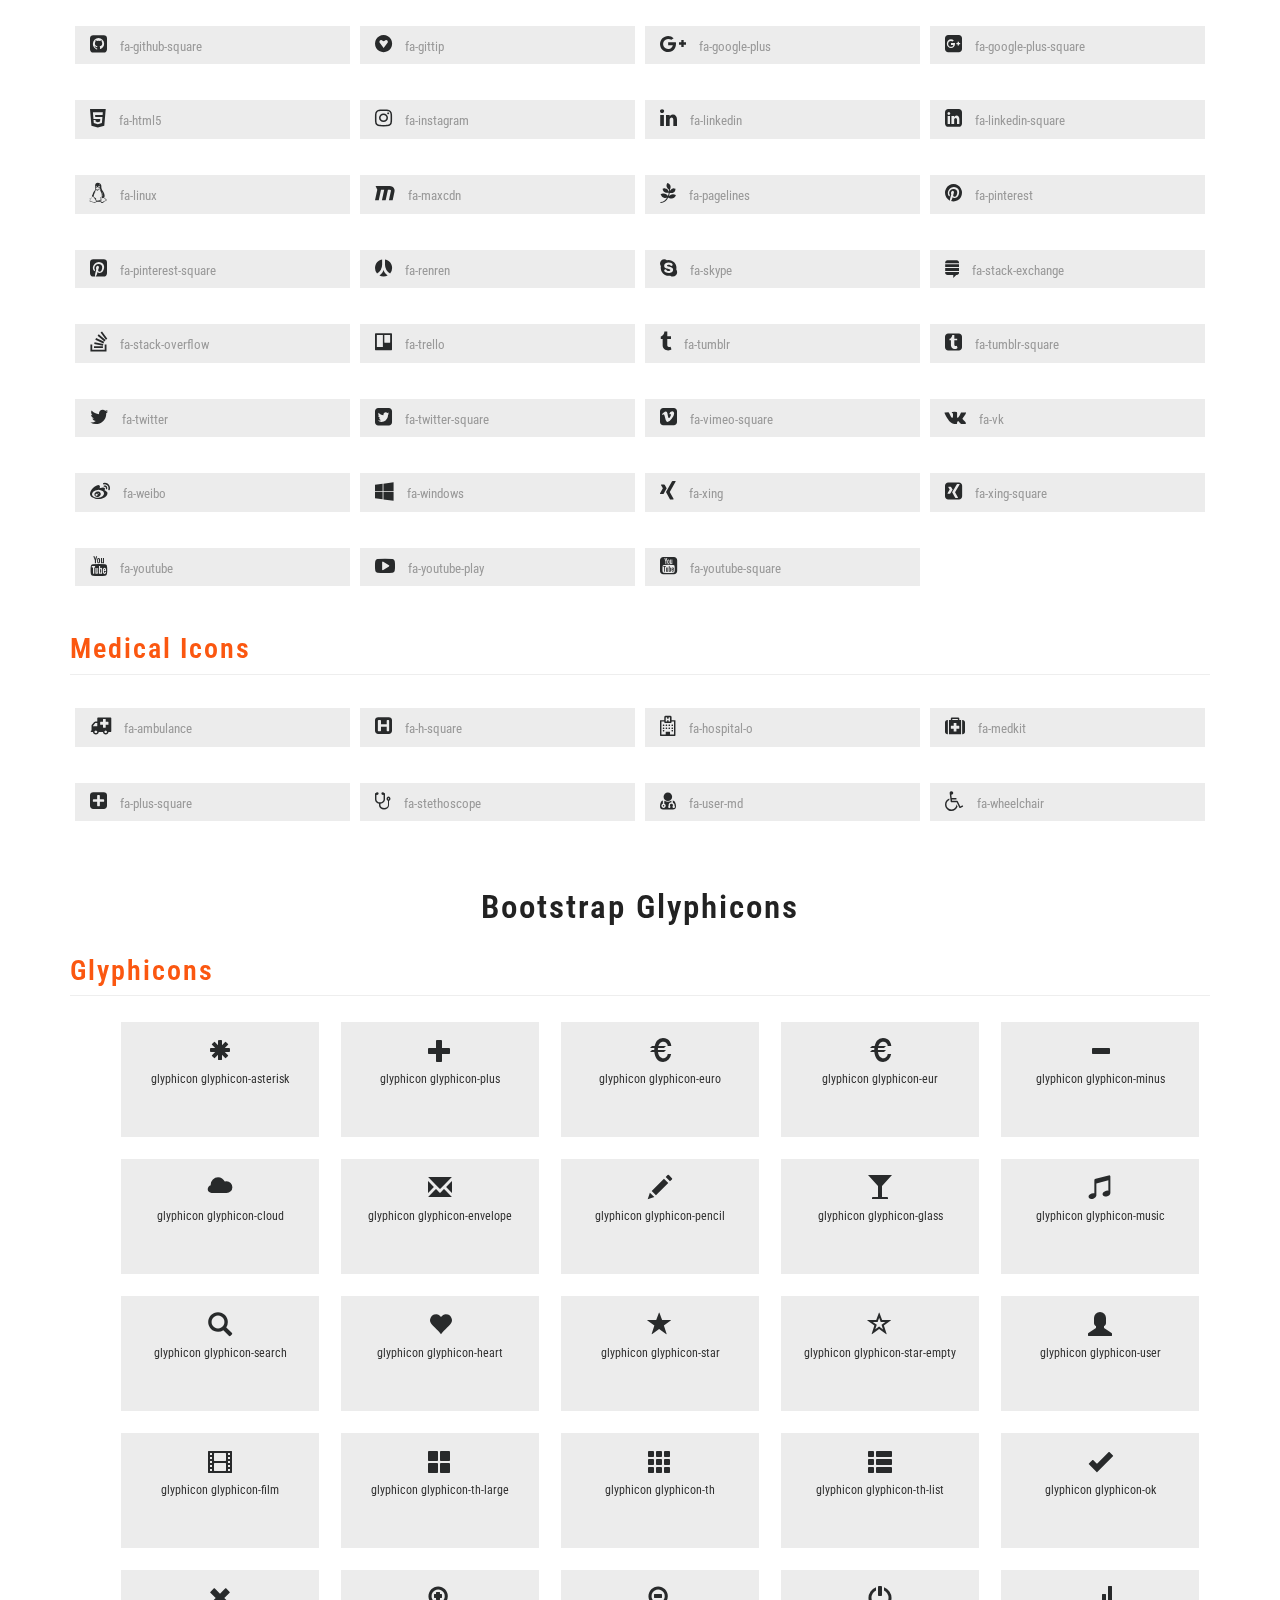
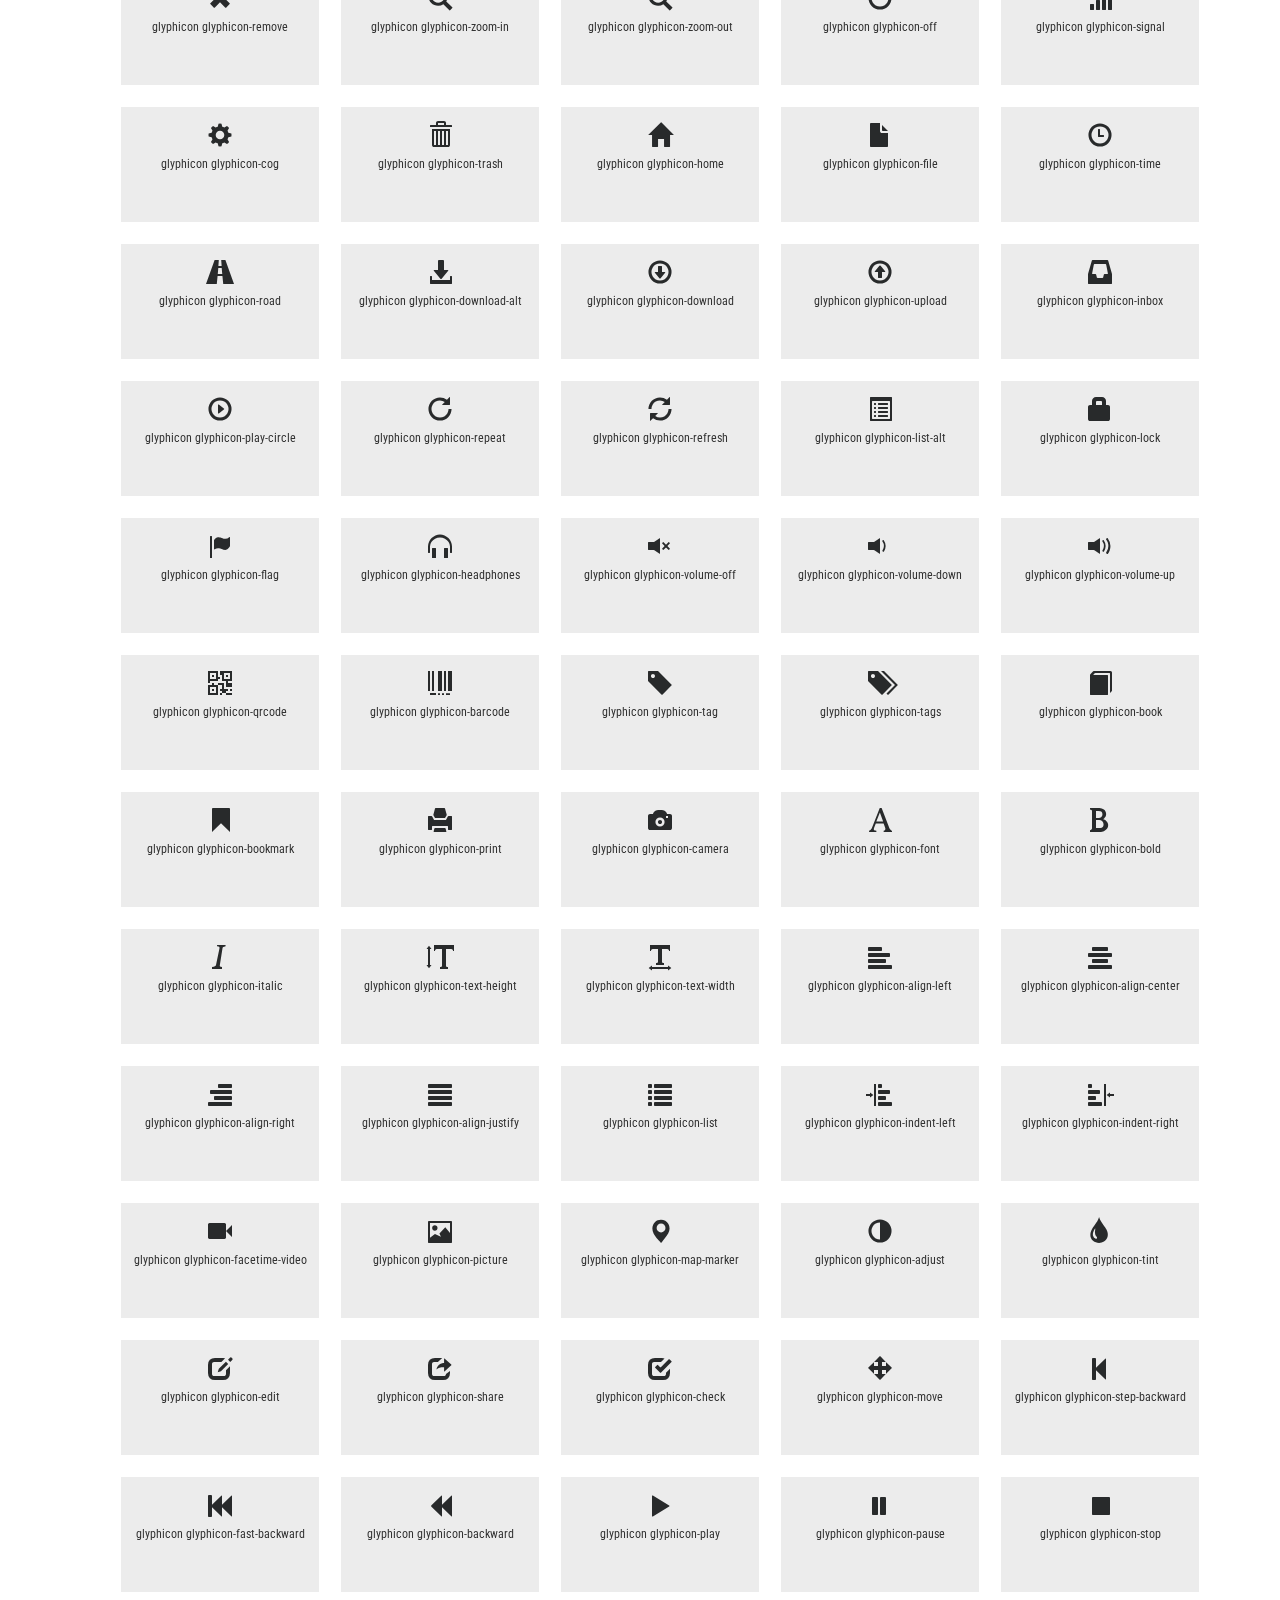
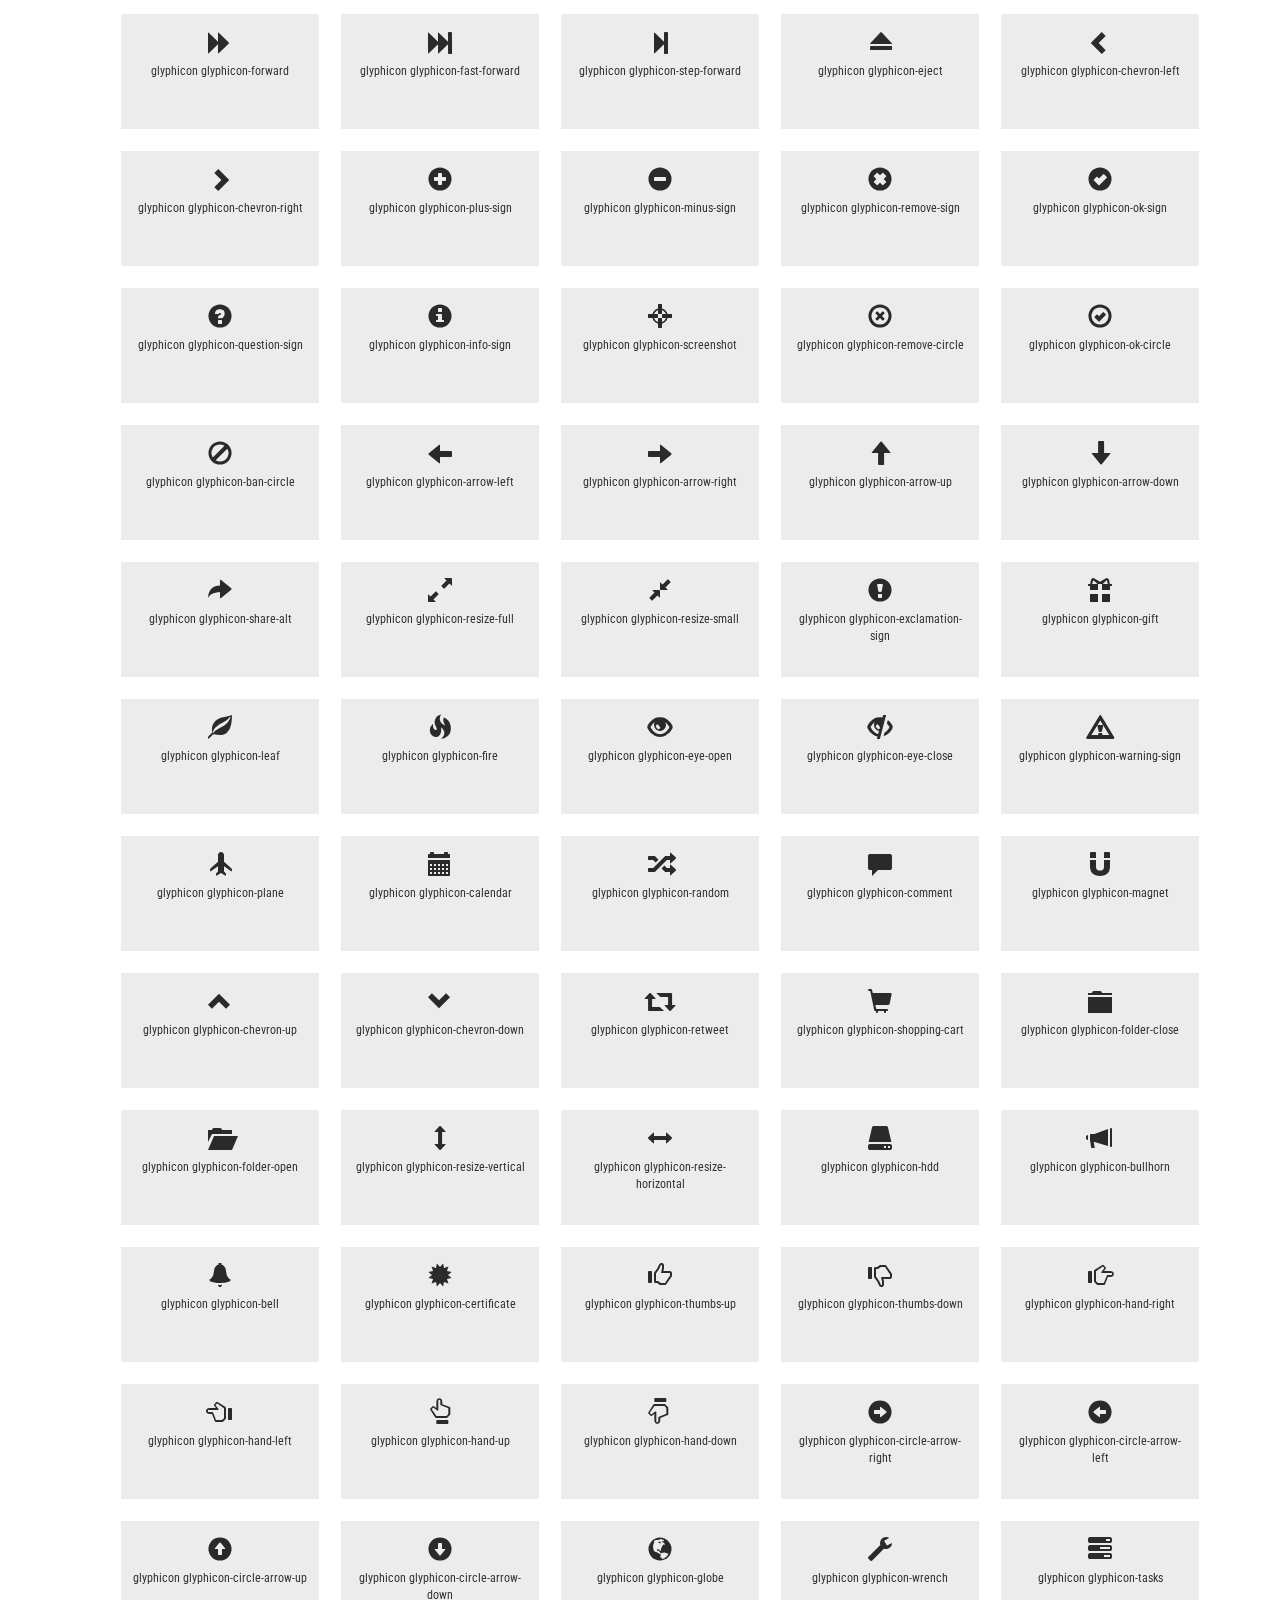
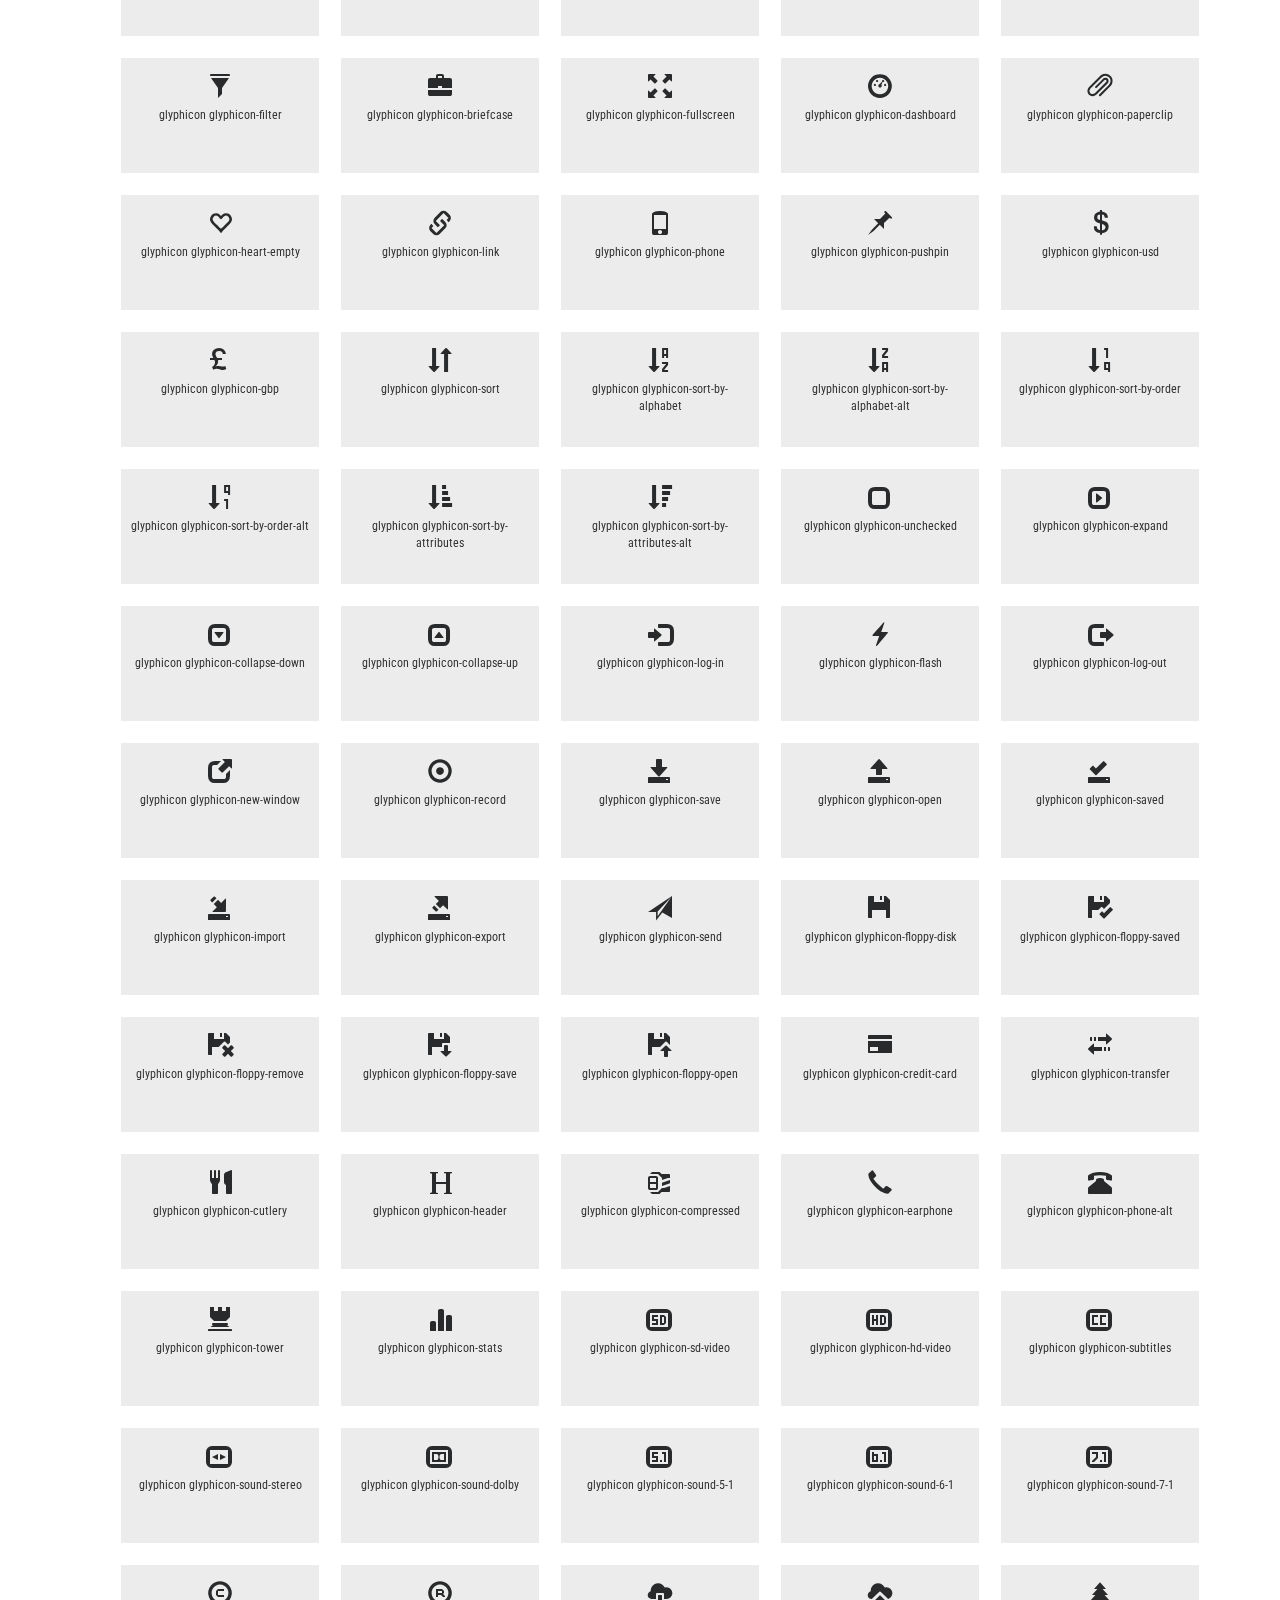
<file: web/icons.html>
<!--A Design by W3layouts
Author: W3layout
Author URL: http://w3layouts.com
License: Creative Commons Attribution 3.0 Unported
License URL: http://creativecommons.org/licenses/by/3.0/
-->
<!DOCTYPE html>
<html lang="en">
<head>
<title>Electrician an Industrial Category Bootstrap responsive Website Template | Icons :: w3layouts</title>
<meta name="viewport" content="width=device-width, initial-scale=1">
<meta charset="utf-8">
<meta name="keywords" content="Electrician Responsive web template, Bootstrap Web Templates, Flat Web Templates, Android Compatible web template, 
Smartphone Compatible web template, free webdesigns for Nokia, Samsung, LG, SonyEricsson, Motorola web design" />
<script type="application/x-javascript"> addEventListener("load", function() { setTimeout(hideURLbar, 0); }, false); function hideURLbar(){ window.scrollTo(0,1); } </script>
<!-- bootstrap-css -->
<link href="css/bootstrap.css" rel="stylesheet" type="text/css" media="all" />
<!--// bootstrap-css -->
<!-- css -->
<link rel="stylesheet" href="css/style.css" type="text/css" media="all" />
<link rel="stylesheet" href="css/flexslider.css" type="text/css" media="screen" property="" />
<!--// css -->
<!-- font-awesome icons -->
<link rel="stylesheet" href="css/font-awesome.min.css" />
<!-- //font-awesome icons -->
<!-- font -->
<link href="//fonts.googleapis.com/css?family=Josefin+Sans:100,100i,300,300i,400,400i,600,600i,700,700i" rel="stylesheet">
<link href='//fonts.googleapis.com/css?family=Roboto+Condensed:400,700italic,700,400italic,300italic,300' rel='stylesheet' type='text/css'>
<!-- //font -->
<script type="text/javascript" src="js/jquery-2.1.4.min.js"></script>
<script src="js/main.js"></script>

<!--[if lt IE 9]>
  <script src="https://oss.maxcdn.com/libs/html5shiv/3.7.0/html5shiv.js"></script>
<![endif]-->
</head>
<body>
	<!-- banner -->
	<div class="banner-1 jarallax">
		<div class="agileinfo-dot-1">
			<div class="w3ls-banner-info-bottom">
				<div class="container">
					<div class="banner-address">
						<div class="banner-address-left">
							<p><i class="fa fa-map-marker" aria-hidden="true"></i> 2354k Avenue, New York City.</p>
						</div>
						
						<div class="banner-address-left right">
							<p><i class="fa fa-phone" aria-hidden="true"></i> +1 234 567 8901</p>
						</div>
						
						<div class="clearfix"> </div>
					</div>
					<div class="clearfix"> </div>
				</div>
			</div>
			<div class="header">
				<div class="container">
					<nav class="navbar navbar-default">
				<div class="navbar-header navbar-left">
					<button type="button" class="navbar-toggle collapsed" data-toggle="collapse" data-target="#bs-example-navbar-collapse-1">
						<span class="sr-only">Toggle navigation</span>
						<span class="icon-bar"></span>
						<span class="icon-bar"></span>
						<span class="icon-bar"></span>
					</button>
					<h1><a class="navbar-brand" href="index.html">Electrician</a></h1>
				</div>
				<!-- Collect the nav links, forms, and other content for toggling -->
				<div class="collapse navbar-collapse navbar-right" id="bs-example-navbar-collapse-1">
					<nav class="cl-effect-13" id="cl-effect-13">
						<ul class="nav navbar-nav">
							<li><a href="index.html">Home</a></li>
							<li><a href="services.html">Services</a></li>
							<li><a href="projects.html">Projects</a></li>
							<li class="active" class="dropdown">
								<a href="#" class="dropdown-toggle" data-toggle="dropdown">Short Codes <b class="caret"></b></a>
								<ul class="dropdown-menu agile_short_dropdown">
									<li><a href="icons.html">Icons</a></li>
									<li><a href="typography.html">Typography</a></li>
								</ul>
							</li>
							<li><a href="contact.html">Contact</a></li>
						</ul>
						<div class="w3_agile_login">
							<div class="cd-main-header">
								<a class="cd-search-trigger" href="#cd-search"> <span></span></a>
								<!-- cd-header-buttons -->
							</div>
							<div id="cd-search" class="cd-search">
								<form action="#" method="post">
									<input name="Search" type="search" placeholder="Search...">
								</form>
							</div>
						</div>
						<div class="clearfix"> </div>
					</nav>
				</div>
			</nav>	
				</div>
			</div>
		</div>
	</div>
	<!-- //banner -->
	<!-- icons -->
	<div class="w3_wthree_agileits_icons main-grid-border">
		<div class="container">
		<h3 class="wthree_head">Icons</h3>
				<p class="agileits_w3layouts_para w3_agile_para">Etiam malesuada odio vitae enim malesuada accumsan diam sed.</p>
			<div class="grid_3 grid_4 w3_agileits_icons_page">
						<div class="icons">
							<h3 class="agileits-icons-title">Font Awesome Icons</h3>
							<section id="new">
								<h3 class="page-header page-header icon-subheading">30 New Icons </h3>							  

								<div class="row fontawesome-icon-list">
									
									
									<div class="icon-box col-md-3 col-sm-4"><a class="agile-icon" href="#"><i class="fa fa-asl-interpreting" aria-hidden="true"></i> fa-asl-interpreting <span class="text-muted">(alias)</span></a></div>
									
									
									
									<div class="icon-box col-md-3 col-sm-4"><a class="agile-icon" href="#"><i class="fa fa-audio-description" aria-hidden="true"></i> fa-audio-description</a></div>
									
									  <div class="icon-box col-md-3 col-sm-4"><a class="agile-icon" href="#"><i class="fa fa-blind" aria-hidden="true"></i> fa-blind</a></div>
									
									  <div class="icon-box col-md-3 col-sm-4"><a class="agile-icon" href="#"><i class="fa fa-braille" aria-hidden="true"></i> fa-braille</a></div>
									
									  <div class="icon-box col-md-3 col-sm-4"><a class="agile-icon" href="#"><i class="fa fa-deaf" aria-hidden="true"></i> fa-deaf</a></div>
									
									  <div class="icon-box col-md-3 col-sm-4"><a class="agile-icon" href="#"><i class="fa fa-deafness" aria-hidden="true"></i> deafness <span class="text-muted">(alias)</span></a></div>
									
									  <div class="icon-box col-md-3 col-sm-4"><a class="agile-icon" href="#"><i class="fa fa-envira" aria-hidden="true"></i> fa-envira</a></div>
									
									  <div class="icon-box col-md-3 col-sm-4"><a class="agile-icon" href="#"><i class="fa fa-fa" aria-hidden="true"></i> fa-fa <span class="text-muted">(alias)</span></a></div>
									
									  <div class="icon-box col-md-3 col-sm-4"><a class="agile-icon" href="#"><i class="fa fa-first-order" aria-hidden="true"></i> fa-first-order</a></div>
									
									  <div class="icon-box col-md-3 col-sm-4"><a class="agile-icon" href="#"><i class="fa fa-font-awesome" aria-hidden="true"></i> fa-font-awesome</a></div>
									
									  <div class="icon-box col-md-3 col-sm-4"><a class="agile-icon" href="#"><i class="fa fa-gitlab" aria-hidden="true"></i> fa-gitlab</a></div>
									
									  <div class="icon-box col-md-3 col-sm-4"><a class="agile-icon" href="#"><i class="fa fa-glide" aria-hidden="true"></i> fa-glide</a></div>
									
									  <div class="icon-box col-md-3 col-sm-4"><a class="agile-icon" href="#"><i class="fa fa-glide-g" aria-hidden="true"></i> fa-glide-g</a></div>
									
									  <div class="icon-box col-md-3 col-sm-4"><a class="agile-icon" href="#"><i class="fa fa-google-plus-circle" aria-hidden="true"></i> fa-google-plus-circle <span class="text-muted">(alias)</span></a></div>
									
									  <div class="icon-box col-md-3 col-sm-4"><a class="agile-icon" href="#"><i class="fa fa-google-plus-official" aria-hidden="true"></i> fa-google-plus-official</a></div>
									
									  <div class="icon-box col-md-3 col-sm-4"><a class="agile-icon" href="#"><i class="fa fa-hard-of-hearing" aria-hidden="true"></i> fa-hard-of-hearing <span class="text-muted">(alias)</span></a></div>
									
									  <div class="icon-box col-md-3 col-sm-4"><a class="agile-icon" href="#"><i class="fa fa-instagram" aria-hidden="true"></i> fa-instagram</a></div>
									
									  <div class="icon-box col-md-3 col-sm-4"><a class="agile-icon" href="#"><i class="fa fa-low-vision" aria-hidden="true"></i> fa-low-vision</a></div>
									
									  <div class="icon-box col-md-3 col-sm-4"><a class="agile-icon" href="#"><i class="fa fa-pied-piper" aria-hidden="true"></i> fa-pied-piper</a></div>
									
									  <div class="icon-box col-md-3 col-sm-4"><a class="agile-icon" href="#"><i class="fa fa-question-circle-o" aria-hidden="true"></i> fa-question-circle-o</a></div>
									
									  <div class="icon-box col-md-3 col-sm-4"><a class="agile-icon" href="#"><i class="fa fa-sign-language" aria-hidden="true"></i> fa-sign-language</a></div>
									
									  <div class="icon-box col-md-3 col-sm-4"><a class="agile-icon" href="#"><i class="fa fa-signing" aria-hidden="true"></i> fa-signing <span class="text-muted">(alias)</span></a></div>
									
									  <div class="icon-box col-md-3 col-sm-4"><a class="agile-icon" href="#"><i class="fa fa-snapchat" aria-hidden="true"></i> fa-snapchat</a></div>
									
									  <div class="icon-box col-md-3 col-sm-4"><a class="agile-icon" href="#"><i class="fa fa-snapchat-ghost" aria-hidden="true"></i> fa-snapchat-ghost</a></div>
									
									  <div class="icon-box col-md-3 col-sm-4"><a class="agile-icon" href="#"><i class="fa fa-snapchat-square" aria-hidden="true"></i> fa-snapchat-square</a></div>
									
									  <div class="icon-box col-md-3 col-sm-4"><a class="agile-icon" href="#"><i class="fa fa-themeisle" aria-hidden="true"></i> fa-themeisle</a></div>
									
									  <div class="icon-box col-md-3 col-sm-4"><a class="agile-icon" href="#"><i class="fa fa-universal-access" aria-hidden="true"></i> fa-universal-access</a></div>
									
									  <div class="icon-box col-md-3 col-sm-4"><a class="agile-icon" href="#"><i class="fa fa-viadeo" aria-hidden="true"></i> fa-viadeo</a></div>
									
									  <div class="icon-box col-md-3 col-sm-4"><a class="agile-icon" href="#"><i class="fa fa-viadeo-square" aria-hidden="true"></i> fa-viadeo-square</a></div>
									
									  <div class="icon-box col-md-3 col-sm-4"><a class="agile-icon" href="#"><i class="fa fa-volume-control-phone" aria-hidden="true"></i> fa-volume-control-phone</a></div>
									
									  <div class="icon-box col-md-3 col-sm-4"><a class="agile-icon" href="#"><i class="fa fa-wheelchair-alt" aria-hidden="true"></i> fa-wheelchair-alt</a></div>
									
									  <div class="icon-box col-md-3 col-sm-4"><a class="agile-icon" href="#"><i class="fa fa-wpbeginner" aria-hidden="true"></i> fa-wpbeginner</a></div>
									
									  <div class="icon-box col-md-3 col-sm-4"><a class="agile-icon" href="#"><i class="fa fa-wpforms" aria-hidden="true"></i> fa-wpforms</a></div>
									
									  <div class="icon-box col-md-3 col-sm-4"><a class="agile-icon" href="#"><i class="fa fa-yoast" aria-hidden="true"></i> fa-yoast</a></div>
									
								  </div>

								</section>
							<div class="section group">
									<div class="box"> 
										<div class="title ">
											<h3 class="page-header icon-subheading">Web Application Icons</h3>
										</div>
										<div class="box_content"> 
											<div class="fontawesome-icon-list"> 
												<div class="icon-box col-md-3 col-sm-4"><a class="agile-icon" href="#"><i class="fa fa-adjust"></i> fa-adjust</a></div>
										
												<div class="icon-box col-md-3 col-sm-4"><a class="agile-icon" href="#"><i class="fa fa-anchor"></i> fa-anchor</a></div>
										
												<div class="icon-box col-md-3 col-sm-4"><a class="agile-icon" href="#"><i class="fa fa-archive"></i> fa-archive</a></div>
										
												<div class="icon-box col-md-3 col-sm-4"><a class="agile-icon" href="#"><i class="fa fa-arrows"></i> fa-arrows</a></div>
										
												<div class="icon-box col-md-3 col-sm-4"><a class="agile-icon" href="#"><i class="fa fa-arrows-h"></i> fa-arrows-h</a></div>
										
												<div class="icon-box col-md-3 col-sm-4"><a class="agile-icon" href="#"><i class="fa fa-arrows-v"></i> fa-arrows-v</a></div>
										
												<div class="icon-box col-md-3 col-sm-4"><a class="agile-icon" href="#"><i class="fa fa-asterisk"></i> fa-asterisk</a></div>
										
												<div class="icon-box col-md-3 col-sm-4"><a class="agile-icon" href="#"><i class="fa fa-ban"></i> fa-ban</a></div>
										
												<div class="icon-box col-md-3 col-sm-4"><a class="agile-icon" href="#"><i class="fa fa-bar-chart-o"></i> fa-bar-chart-o</a></div>
										
												<div class="icon-box col-md-3 col-sm-4"><a class="agile-icon" href="#"><i class="fa fa-barcode"></i> fa-barcode</a></div>
										
												<div class="icon-box col-md-3 col-sm-4"><a class="agile-icon" href="#"><i class="fa fa-bars"></i> fa-bars</a></div>
										
												<div class="icon-box col-md-3 col-sm-4"><a class="agile-icon" href="#"><i class="fa fa-beer"></i> fa-beer</a></div>
										
												<div class="icon-box col-md-3 col-sm-4"><a class="agile-icon" href="#"><i class="fa fa-bell"></i> fa-bell</a></div>
										
												<div class="icon-box col-md-3 col-sm-4"><a class="agile-icon" href="#"><i class="fa fa-bell-o"></i> fa-bell-o</a></div>
										
												<div class="icon-box col-md-3 col-sm-4"><a class="agile-icon" href="#"><i class="fa fa-bolt"></i> fa-bolt</a></div>
										
												<div class="icon-box col-md-3 col-sm-4"><a class="agile-icon" href="#"><i class="fa fa-book"></i> fa-book</a></div>
										
												<div class="icon-box col-md-3 col-sm-4"><a class="agile-icon" href="#"><i class="fa fa-bookmark"></i> fa-bookmark</a></div>
										
												<div class="icon-box col-md-3 col-sm-4"><a class="agile-icon" href="#"><i class="fa fa-bookmark-o"></i> fa-bookmark-o</a></div>
										
												<div class="icon-box col-md-3 col-sm-4"><a class="agile-icon" href="#"><i class="fa fa-briefcase"></i> fa-briefcase</a></div>
										
												<div class="icon-box col-md-3 col-sm-4"><a class="agile-icon" href="#"><i class="fa fa-bug"></i> fa-bug</a></div>
										
												<div class="icon-box col-md-3 col-sm-4"><a class="agile-icon" href="#"><i class="fa fa-building-o"></i> fa-building-o</a></div>
										
												<div class="icon-box col-md-3 col-sm-4"><a class="agile-icon" href="#"><i class="fa fa-bullhorn"></i> fa-bullhorn</a></div>
										
												<div class="icon-box col-md-3 col-sm-4"><a class="agile-icon" href="#"><i class="fa fa-bullseye"></i> fa-bullseye</a></div>
										
												<div class="icon-box col-md-3 col-sm-4"><a class="agile-icon" href="#"><i class="fa fa-calendar"></i> fa-calendar</a></div>
										
												<div class="icon-box col-md-3 col-sm-4"><a class="agile-icon" href="#"><i class="fa fa-calendar-o"></i> fa-calendar-o</a></div>
										
												<div class="icon-box col-md-3 col-sm-4"><a class="agile-icon" href="#"><i class="fa fa-camera"></i> fa-camera</a></div>
										
												<div class="icon-box col-md-3 col-sm-4"><a class="agile-icon" href="#"><i class="fa fa-camera-retro"></i> fa-camera-retro</a></div>
										
												<div class="icon-box col-md-3 col-sm-4"><a class="agile-icon" href="#"><i class="fa fa-caret-square-o-down"></i> fa-caret-square-o-down</a></div>
										
												<div class="icon-box col-md-3 col-sm-4"><a class="agile-icon" href="#"><i class="fa fa-caret-square-o-left"></i> fa-caret-square-o-left</a></div>
										
												<div class="icon-box col-md-3 col-sm-4"><a class="agile-icon" href="#"><i class="fa fa-caret-square-o-right"></i> fa-caret-square-o-right</a></div>
										
												<div class="icon-box col-md-3 col-sm-4"><a class="agile-icon" href="#"><i class="fa fa-caret-square-o-up"></i> fa-caret-square-o-up</a></div>
										
												<div class="icon-box col-md-3 col-sm-4"><a class="agile-icon" href="#"><i class="fa fa-certificate"></i> fa-certificate</a></div>
										
												<div class="icon-box col-md-3 col-sm-4"><a class="agile-icon" href="#"><i class="fa fa-check"></i> fa-check</a></div>
										
												<div class="icon-box col-md-3 col-sm-4"><a class="agile-icon" href="#"><i class="fa fa-check-circle"></i> fa-check-circle</a></div>
										
												<div class="icon-box col-md-3 col-sm-4"><a class="agile-icon" href="#"><i class="fa fa-check-circle-o"></i> fa-check-circle-o</a></div>
										
												<div class="icon-box col-md-3 col-sm-4"><a class="agile-icon" href="#"><i class="fa fa-check-square"></i> fa-check-square</a></div>
										
												<div class="icon-box col-md-3 col-sm-4"><a class="agile-icon" href="#"><i class="fa fa-check-square-o"></i> fa-check-square-o</a></div>
										
												<div class="icon-box col-md-3 col-sm-4"><a class="agile-icon" href="#"><i class="fa fa-circle"></i> fa-circle</a></div>
										
												<div class="icon-box col-md-3 col-sm-4"><a class="agile-icon" href="#"><i class="fa fa-circle-o"></i> fa-circle-o</a></div>
										
												<div class="icon-box col-md-3 col-sm-4"><a class="agile-icon" href="#"><i class="fa fa-clock-o"></i> fa-clock-o</a></div>
										
												<div class="icon-box col-md-3 col-sm-4"><a class="agile-icon" href="#"><i class="fa fa-cloud"></i> fa-cloud</a></div>
										
												<div class="icon-box col-md-3 col-sm-4"><a class="agile-icon" href="#"><i class="fa fa-cloud-download"></i> fa-cloud-download</a></div>
										
												<div class="icon-box col-md-3 col-sm-4"><a class="agile-icon" href="#"><i class="fa fa-cloud-upload"></i> fa-cloud-upload</a></div>
										
												<div class="icon-box col-md-3 col-sm-4"><a class="agile-icon" href="#"><i class="fa fa-code"></i> fa-code</a></div>
										
												<div class="icon-box col-md-3 col-sm-4"><a class="agile-icon" href="#"><i class="fa fa-code-fork"></i> fa-code-fork</a></div>
										
												<div class="icon-box col-md-3 col-sm-4"><a class="agile-icon" href="#"><i class="fa fa-coffee"></i> fa-coffee</a></div>
										
												<div class="icon-box col-md-3 col-sm-4"><a class="agile-icon" href="#"><i class="fa fa-cog"></i> fa-cog</a></div>
										
												<div class="icon-box col-md-3 col-sm-4"><a class="agile-icon" href="#"><i class="fa fa-cogs"></i> fa-cogs</a></div>
										
												<div class="icon-box col-md-3 col-sm-4"><a class="agile-icon" href="#"><i class="fa fa-comment"></i> fa-comment</a></div>
										
												<div class="icon-box col-md-3 col-sm-4"><a class="agile-icon" href="#"><i class="fa fa-comment-o"></i> fa-comment-o</a></div>
										
												<div class="icon-box col-md-3 col-sm-4"><a class="agile-icon" href="#"><i class="fa fa-comments"></i> fa-comments</a></div>
										
												<div class="icon-box col-md-3 col-sm-4"><a class="agile-icon" href="#"><i class="fa fa-comments-o"></i> fa-comments-o</a></div>
										
												<div class="icon-box col-md-3 col-sm-4"><a class="agile-icon" href="#"><i class="fa fa-compass"></i> fa-compass</a></div>
										
												<div class="icon-box col-md-3 col-sm-4"><a class="agile-icon" href="#"><i class="fa fa-credit-card"></i> fa-credit-card</a></div>
										
												<div class="icon-box col-md-3 col-sm-4"><a class="agile-icon" href="#"><i class="fa fa-crop"></i> fa-crop</a></div>
										
												<div class="icon-box col-md-3 col-sm-4"><a class="agile-icon" href="#"><i class="fa fa-crosshairs"></i> fa-crosshairs</a></div>
										
												<div class="icon-box col-md-3 col-sm-4"><a class="agile-icon" href="#"><i class="fa fa-cutlery"></i> fa-cutlery</a></div>
										
												<div class="icon-box col-md-3 col-sm-4"><a class="agile-icon" href="#"><i class="fa fa-dashboard"></i> fa-dashboard <span class="text-muted">(alias)</span></a></div>
										
												<div class="icon-box col-md-3 col-sm-4"><a class="agile-icon" href="#"><i class="fa fa-desktop"></i> fa-desktop</a></div>
										
												<div class="icon-box col-md-3 col-sm-4"><a class="agile-icon" href="#"><i class="fa fa-dot-circle-o"></i> fa-dot-circle-o</a></div>
										
												<div class="icon-box col-md-3 col-sm-4"><a class="agile-icon" href="#"><i class="fa fa-download"></i> fa-download</a></div>
										
												<div class="icon-box col-md-3 col-sm-4"><a class="agile-icon" href="#"><i class="fa fa-edit"></i> fa-edit <span class="text-muted">(alias)</span></a></div>
										
												<div class="icon-box col-md-3 col-sm-4"><a class="agile-icon" href="#"><i class="fa fa-ellipsis-h"></i> fa-ellipsis-h</a></div>
										
												<div class="icon-box col-md-3 col-sm-4"><a class="agile-icon" href="#"><i class="fa fa-ellipsis-v"></i> fa-ellipsis-v</a></div>
										
												<div class="icon-box col-md-3 col-sm-4"><a class="agile-icon" href="#"><i class="fa fa-envelope"></i> fa-envelope</a></div>
										
												<div class="icon-box col-md-3 col-sm-4"><a class="agile-icon" href="#"><i class="fa fa-envelope-o"></i> fa-envelope-o</a></div>
										
												<div class="icon-box col-md-3 col-sm-4"><a class="agile-icon" href="#"><i class="fa fa-eraser"></i> fa-eraser</a></div>
										
												<div class="icon-box col-md-3 col-sm-4"><a class="agile-icon" href="#"><i class="fa fa-exchange"></i> fa-exchange</a></div>
										
												<div class="icon-box col-md-3 col-sm-4"><a class="agile-icon" href="#"><i class="fa fa-exclamation"></i> fa-exclamation</a></div>
										
												<div class="icon-box col-md-3 col-sm-4"><a class="agile-icon" href="#"><i class="fa fa-exclamation-circle"></i> fa-exclamation-circle</a></div>
										
												<div class="icon-box col-md-3 col-sm-4"><a class="agile-icon" href="#"><i class="fa fa-exclamation-triangle"></i> fa-exclamation-triangle</a></div>
										
												<div class="icon-box col-md-3 col-sm-4"><a class="agile-icon" href="#"><i class="fa fa-external-link"></i> fa-external-link</a></div>
										
												<div class="icon-box col-md-3 col-sm-4"><a class="agile-icon" href="#"><i class="fa fa-external-link-square"></i> fa-external-link-square</a></div>
										
												<div class="icon-box col-md-3 col-sm-4"><a class="agile-icon" href="#"><i class="fa fa-eye"></i> fa-eye</a></div>
										
												<div class="icon-box col-md-3 col-sm-4"><a class="agile-icon" href="#"><i class="fa fa-eye-slash"></i> fa-eye-slash</a></div>
										
												<div class="icon-box col-md-3 col-sm-4"><a class="agile-icon" href="#"><i class="fa fa-female"></i> fa-female</a></div>
										
												<div class="icon-box col-md-3 col-sm-4"><a class="agile-icon" href="#"><i class="fa fa-fighter-jet"></i> fa-fighter-jet</a></div>
										
												<div class="icon-box col-md-3 col-sm-4"><a class="agile-icon" href="#"><i class="fa fa-film"></i> fa-film</a></div>
										
												<div class="icon-box col-md-3 col-sm-4"><a class="agile-icon" href="#"><i class="fa fa-filter"></i> fa-filter</a></div>
										
												<div class="icon-box col-md-3 col-sm-4"><a class="agile-icon" href="#"><i class="fa fa-fire"></i> fa-fire</a></div>
										
												<div class="icon-box col-md-3 col-sm-4"><a class="agile-icon" href="#"><i class="fa fa-fire-extinguisher"></i> fa-fire-extinguisher</a></div>
										
												<div class="icon-box col-md-3 col-sm-4"><a class="agile-icon" href="#"><i class="fa fa-flag"></i> fa-flag</a></div>
										
												<div class="icon-box col-md-3 col-sm-4"><a class="agile-icon" href="#"><i class="fa fa-flag-checkered"></i> fa-flag-checkered</a></div>
										
												<div class="icon-box col-md-3 col-sm-4"><a class="agile-icon" href="#"><i class="fa fa-flag-o"></i> fa-flag-o</a></div>
										
												<div class="icon-box col-md-3 col-sm-4"><a class="agile-icon" href="#"><i class="fa fa-flash"></i> fa-flash <span class="text-muted">(alias)</span></a></div>
										
												<div class="icon-box col-md-3 col-sm-4"><a class="agile-icon" href="#"><i class="fa fa-flask"></i> fa-flask</a></div>
										
												<div class="icon-box col-md-3 col-sm-4"><a class="agile-icon" href="#"><i class="fa fa-folder"></i> fa-folder</a></div>
										
												<div class="icon-box col-md-3 col-sm-4"><a class="agile-icon" href="#"><i class="fa fa-folder-o"></i> fa-folder-o</a></div>
										
												<div class="icon-box col-md-3 col-sm-4"><a class="agile-icon" href="#"><i class="fa fa-folder-open"></i> fa-folder-open</a></div>
										
												<div class="icon-box col-md-3 col-sm-4"><a class="agile-icon" href="#"><i class="fa fa-folder-open-o"></i> fa-folder-open-o</a></div>
										
												<div class="icon-box col-md-3 col-sm-4"><a class="agile-icon" href="#"><i class="fa fa-frown-o"></i> fa-frown-o</a></div>
										
												<div class="icon-box col-md-3 col-sm-4"><a class="agile-icon" href="#"><i class="fa fa-gamepad"></i> fa-gamepad</a></div>
										
												<div class="icon-box col-md-3 col-sm-4"><a class="agile-icon" href="#"><i class="fa fa-gavel"></i> fa-gavel</a></div>
										
												<div class="icon-box col-md-3 col-sm-4"><a class="agile-icon" href="#"><i class="fa fa-gear"></i> fa-gear <span class="text-muted">(alias)</span></a></div>
										
												<div class="icon-box col-md-3 col-sm-4"><a class="agile-icon" href="#"><i class="fa fa-gears"></i> fa-gears <span class="text-muted">(alias)</span></a></div>
										
												<div class="icon-box col-md-3 col-sm-4"><a class="agile-icon" href="#"><i class="fa fa-gift"></i> fa-gift</a></div>
										
												<div class="icon-box col-md-3 col-sm-4"><a class="agile-icon" href="#"><i class="fa fa-glass"></i> fa-glass</a></div>
										
												<div class="icon-box col-md-3 col-sm-4"><a class="agile-icon" href="#"><i class="fa fa-globe"></i> fa-globe</a></div>
										
												<div class="icon-box col-md-3 col-sm-4"><a class="agile-icon" href="#"><i class="fa fa-group"></i> fa-group <span class="text-muted">(alias)</span></a></div>
										
												<div class="icon-box col-md-3 col-sm-4"><a class="agile-icon" href="#"><i class="fa fa-hdd-o"></i> fa-hdd-o</a></div>
										
												<div class="icon-box col-md-3 col-sm-4"><a class="agile-icon" href="#"><i class="fa fa-headphones"></i> fa-headphones</a></div>
										
												<div class="icon-box col-md-3 col-sm-4"><a class="agile-icon" href="#"><i class="fa fa-heart"></i> fa-heart</a></div>
										
												<div class="icon-box col-md-3 col-sm-4"><a class="agile-icon" href="#"><i class="fa fa-heart-o"></i> fa-heart-o</a></div>
										
												<div class="icon-box col-md-3 col-sm-4"><a class="agile-icon" href="#"><i class="fa fa-home"></i> fa-home</a></div>
										
												<div class="icon-box col-md-3 col-sm-4"><a class="agile-icon" href="#"><i class="fa fa-inbox"></i> fa-inbox</a></div>
										
												<div class="icon-box col-md-3 col-sm-4"><a class="agile-icon" href="#"><i class="fa fa-info"></i> fa-info</a></div>
										
												<div class="icon-box col-md-3 col-sm-4"><a class="agile-icon" href="#info-circle"><i class="fa fa-info-circle"></i> fa-info-circle</a></div>
										
												<div class="icon-box col-md-3 col-sm-4"><a class="agile-icon" href="#key"><i class="fa fa-key"></i> fa-key</a></div>
										
												<div class="icon-box col-md-3 col-sm-4"><a class="agile-icon" href="#keyboard-o"><i class="fa fa-keyboard-o"></i> fa-keyboard-o</a></div>
										
												<div class="icon-box col-md-3 col-sm-4"><a class="agile-icon" href="#laptop"><i class="fa fa-laptop"></i> fa-laptop</a></div>
										
												<div class="icon-box col-md-3 col-sm-4"><a class="agile-icon" href="#leaf"><i class="fa fa-leaf"></i> fa-leaf</a></div>
										
												<div class="icon-box col-md-3 col-sm-4"><a class="agile-icon" href="#gavel"><i class="fa fa-legal"></i> fa-legal <span class="text-muted">(alias)</span></a></div>
										
												<div class="icon-box col-md-3 col-sm-4"><a class="agile-icon" href="#lemon-o"><i class="fa fa-lemon-o"></i> fa-lemon-o</a></div>
										
												<div class="icon-box col-md-3 col-sm-4"><a class="agile-icon" href="#level-down"><i class="fa fa-level-down"></i> fa-level-down</a></div>
										
												<div class="icon-box col-md-3 col-sm-4"><a class="agile-icon" href="#level-up"><i class="fa fa-level-up"></i> fa-level-up</a></div>
										
												<div class="icon-box col-md-3 col-sm-4"><a class="agile-icon" href="#lightbulb-o"><i class="fa fa-lightbulb-o"></i> fa-lightbulb-o</a></div>
										
												<div class="icon-box col-md-3 col-sm-4"><a class="agile-icon" href="#location-arrow"><i class="fa fa-location-arrow"></i> fa-location-arrow</a></div>
										
												<div class="icon-box col-md-3 col-sm-4"><a class="agile-icon" href="#lock"><i class="fa fa-lock"></i> fa-lock</a></div>
										
												<div class="icon-box col-md-3 col-sm-4"><a class="agile-icon" href="#magic"><i class="fa fa-magic"></i> fa-magic</a></div>
										
												<div class="icon-box col-md-3 col-sm-4"><a class="agile-icon" href="#magnet"><i class="fa fa-magnet"></i> fa-magnet</a></div>
										
												<div class="icon-box col-md-3 col-sm-4"><a class="agile-icon" href="#share"><i class="fa fa-mail-forward"></i> fa-mail-forward <span class="text-muted">(alias)</span></a></div>
										
												<div class="icon-box col-md-3 col-sm-4"><a class="agile-icon" href="#reply"><i class="fa fa-mail-reply"></i> fa-mail-reply <span class="text-muted">(alias)</span></a></div>
										
												<div class="icon-box col-md-3 col-sm-4"><a class="agile-icon" href="#mail-reply-all"><i class="fa fa-mail-reply-all"></i> fa-mail-reply-all</a></div>
										
												<div class="icon-box col-md-3 col-sm-4"><a class="agile-icon" href="#male"><i class="fa fa-male"></i> fa-male</a></div>
										
												<div class="icon-box col-md-3 col-sm-4"><a class="agile-icon" href="#map-marker"><i class="fa fa-map-marker"></i> fa-map-marker</a></div>
										
												<div class="icon-box col-md-3 col-sm-4"><a class="agile-icon" href="#meh-o"><i class="fa fa-meh-o"></i> fa-meh-o</a></div>
										
												<div class="icon-box col-md-3 col-sm-4"><a class="agile-icon" href="#microphone"><i class="fa fa-microphone"></i> fa-microphone</a></div>
										
												<div class="icon-box col-md-3 col-sm-4"><a class="agile-icon" href="#microphone-slash"><i class="fa fa-microphone-slash"></i> fa-microphone-slash</a></div>
										
												<div class="icon-box col-md-3 col-sm-4"><a class="agile-icon" href="#minus"><i class="fa fa-minus"></i> fa-minus</a></div>
										
												<div class="icon-box col-md-3 col-sm-4"><a class="agile-icon" href="#minus-circle"><i class="fa fa-minus-circle"></i> fa-minus-circle</a></div>
										
												<div class="icon-box col-md-3 col-sm-4"><a class="agile-icon" href="#minus-square"><i class="fa fa-minus-square"></i> fa-minus-square</a></div>
										
												<div class="icon-box col-md-3 col-sm-4"><a class="agile-icon" href="#minus-square-o"><i class="fa fa-minus-square-o"></i> fa-minus-square-o</a></div>
										
												<div class="icon-box col-md-3 col-sm-4"><a class="agile-icon" href="#mobile"><i class="fa fa-mobile"></i> fa-mobile</a></div>
										
												<div class="icon-box col-md-3 col-sm-4"><a class="agile-icon" href="#mobile"><i class="fa fa-mobile-phone"></i> fa-mobile-phone <span class="text-muted">(alias)</span></a></div>
										
												<div class="icon-box col-md-3 col-sm-4"><a class="agile-icon" href="#money"><i class="fa fa-money"></i> fa-money</a></div>
										
												<div class="icon-box col-md-3 col-sm-4"><a class="agile-icon" href="#moon-o"><i class="fa fa-moon-o"></i> fa-moon-o</a></div>
										
												<div class="icon-box col-md-3 col-sm-4"><a class="agile-icon" href="#music"><i class="fa fa-music"></i> fa-music</a></div>
										
												<div class="icon-box col-md-3 col-sm-4"><a class="agile-icon" href="#pencil"><i class="fa fa-pencil"></i> fa-pencil</a></div>
										
												<div class="icon-box col-md-3 col-sm-4"><a class="agile-icon" href="#pencil-square"><i class="fa fa-pencil-square"></i> fa-pencil-square</a></div>
										
												<div class="icon-box col-md-3 col-sm-4"><a class="agile-icon" href="#pencil-square-o"><i class="fa fa-pencil-square-o"></i> fa-pencil-square-o</a></div>
										
												<div class="icon-box col-md-3 col-sm-4"><a class="agile-icon" href="#phone"><i class="fa fa-phone"></i> fa-phone</a></div>
										
												<div class="icon-box col-md-3 col-sm-4"><a class="agile-icon" href="#phone-square"><i class="fa fa-phone-square"></i> fa-phone-square</a></div>
										
												<div class="icon-box col-md-3 col-sm-4"><a class="agile-icon" href="#picture-o"><i class="fa fa-picture-o"></i> fa-picture-o</a></div>
										
												<div class="icon-box col-md-3 col-sm-4"><a class="agile-icon" href="#plane"><i class="fa fa-plane"></i> fa-plane</a></div>
										
												<div class="icon-box col-md-3 col-sm-4"><a class="agile-icon" href="#plus"><i class="fa fa-plus"></i> fa-plus</a></div>
										
												<div class="icon-box col-md-3 col-sm-4"><a class="agile-icon" href="#plus-circle"><i class="fa fa-plus-circle"></i> fa-plus-circle</a></div>
										
												<div class="icon-box col-md-3 col-sm-4"><a class="agile-icon" href="#plus-square"><i class="fa fa-plus-square"></i> fa-plus-square</a></div>
										
												<div class="icon-box col-md-3 col-sm-4"><a class="agile-icon" href="#plus-square-o"><i class="fa fa-plus-square-o"></i> fa-plus-square-o</a></div>
										
												<div class="icon-box col-md-3 col-sm-4"><a class="agile-icon" href="#power-off"><i class="fa fa-power-off"></i> fa-power-off</a></div>
										
												<div class="icon-box col-md-3 col-sm-4"><a class="agile-icon" href="#print"><i class="fa fa-print"></i> fa-print</a></div>
										
												<div class="icon-box col-md-3 col-sm-4"><a class="agile-icon" href="#puzzle-piece"><i class="fa fa-puzzle-piece"></i> fa-puzzle-piece</a></div>
										
												<div class="icon-box col-md-3 col-sm-4"><a class="agile-icon" href="#qrcode"><i class="fa fa-qrcode"></i> fa-qrcode</a></div>
										
												<div class="icon-box col-md-3 col-sm-4"><a class="agile-icon" href="#question"><i class="fa fa-question"></i> fa-question</a></div>
										
												<div class="icon-box col-md-3 col-sm-4"><a class="agile-icon" href="#question-circle"><i class="fa fa-question-circle"></i> fa-question-circle</a></div>
										
												<div class="icon-box col-md-3 col-sm-4"><a class="agile-icon" href="#quote-left"><i class="fa fa-quote-left"></i> fa-quote-left</a></div>
										
												<div class="icon-box col-md-3 col-sm-4"><a class="agile-icon" href="#quote-right"><i class="fa fa-quote-right"></i> fa-quote-right</a></div>
										
												<div class="icon-box col-md-3 col-sm-4"><a class="agile-icon" href="#random"><i class="fa fa-random"></i> fa-random</a></div>
										
												<div class="icon-box col-md-3 col-sm-4"><a class="agile-icon" href="#refresh"><i class="fa fa-refresh"></i> fa-refresh</a></div>
										
												<div class="icon-box col-md-3 col-sm-4"><a class="agile-icon" href="#reply"><i class="fa fa-reply"></i> fa-reply</a></div>
										
												<div class="icon-box col-md-3 col-sm-4"><a class="agile-icon" href="#reply-all"><i class="fa fa-reply-all"></i> fa-reply-all</a></div>
										
												<div class="icon-box col-md-3 col-sm-4"><a class="agile-icon" href="#retweet"><i class="fa fa-retweet"></i> fa-retweet</a></div>
										
												<div class="icon-box col-md-3 col-sm-4"><a class="agile-icon" href="#road"><i class="fa fa-road"></i> fa-road</a></div>
										
												<div class="icon-box col-md-3 col-sm-4"><a class="agile-icon" href="#rocket"><i class="fa fa-rocket"></i> fa-rocket</a></div>
										
												<div class="icon-box col-md-3 col-sm-4"><a class="agile-icon" href="#rss"><i class="fa fa-rss"></i> fa-rss</a></div>
										
												<div class="icon-box col-md-3 col-sm-4"><a class="agile-icon" href="#rss-square"><i class="fa fa-rss-square"></i> fa-rss-square</a></div>
										
												<div class="icon-box col-md-3 col-sm-4"><a class="agile-icon" href="#search"><i class="fa fa-search"></i> fa-search</a></div>
										
												<div class="icon-box col-md-3 col-sm-4"><a class="agile-icon" href="#search-minus"><i class="fa fa-search-minus"></i> fa-search-minus</a></div>
										
												<div class="icon-box col-md-3 col-sm-4"><a class="agile-icon" href="#search-plus"><i class="fa fa-search-plus"></i> fa-search-plus</a></div>
										
												<div class="icon-box col-md-3 col-sm-4"><a class="agile-icon" href="#share"><i class="fa fa-share"></i> fa-share</a></div>
										
												<div class="icon-box col-md-3 col-sm-4"><a class="agile-icon" href="#share-square"><i class="fa fa-share-square"></i> fa-share-square</a></div>
										
												<div class="icon-box col-md-3 col-sm-4"><a class="agile-icon" href="#share-square-o"><i class="fa fa-share-square-o"></i> fa-share-square-o</a></div>
										
												<div class="icon-box col-md-3 col-sm-4"><a class="agile-icon" href="#shield"><i class="fa fa-shield"></i> fa-shield</a></div>
										
												<div class="icon-box col-md-3 col-sm-4"><a class="agile-icon" href="#shopping-cart"><i class="fa fa-shopping-cart"></i> fa-shopping-cart</a></div>
										
												<div class="icon-box col-md-3 col-sm-4"><a class="agile-icon" href="#sign-in"><i class="fa fa-sign-in"></i> fa-sign-in</a></div>
										
												<div class="icon-box col-md-3 col-sm-4"><a class="agile-icon" href="#sign-out"><i class="fa fa-sign-out"></i> fa-sign-out</a></div>
										
												<div class="icon-box col-md-3 col-sm-4"><a class="agile-icon" href="#signal"><i class="fa fa-signal"></i> fa-signal</a></div>
										
												<div class="icon-box col-md-3 col-sm-4"><a class="agile-icon" href="#sitemap"><i class="fa fa-sitemap"></i> fa-sitemap</a></div>
										
												<div class="icon-box col-md-3 col-sm-4"><a class="agile-icon" href="#smile-o"><i class="fa fa-smile-o"></i> fa-smile-o</a></div>
										
												<div class="icon-box col-md-3 col-sm-4"><a class="agile-icon" href="#sort"><i class="fa fa-sort"></i> fa-sort</a></div>
										
												<div class="icon-box col-md-3 col-sm-4"><a class="agile-icon" href="#sort-alpha-asc"><i class="fa fa-sort-alpha-asc"></i> fa-sort-alpha-asc</a></div>
										
												<div class="icon-box col-md-3 col-sm-4"><a class="agile-icon" href="#sort-alpha-desc"><i class="fa fa-sort-alpha-desc"></i> fa-sort-alpha-desc</a></div>
										
												<div class="icon-box col-md-3 col-sm-4"><a class="agile-icon" href="#sort-amount-asc"><i class="fa fa-sort-amount-asc"></i> fa-sort-amount-asc</a></div>
										
												<div class="icon-box col-md-3 col-sm-4"><a class="agile-icon" href="#sort-amount-desc"><i class="fa fa-sort-amount-desc"></i> fa-sort-amount-desc</a></div>
										
												<div class="icon-box col-md-3 col-sm-4"><a class="agile-icon" href="#sort-asc"><i class="fa fa-sort-asc"></i> fa-sort-asc</a></div>
										
												<div class="icon-box col-md-3 col-sm-4"><a class="agile-icon" href="#sort-desc"><i class="fa fa-sort-desc"></i> fa-sort-desc</a></div>
										
												<div class="icon-box col-md-3 col-sm-4"><a class="agile-icon" href="#sort-asc"><i class="fa fa-sort-down"></i> fa-sort-down <span class="text-muted">(alias)</span></a></div>
										
												<div class="icon-box col-md-3 col-sm-4"><a class="agile-icon" href="#sort-numeric-asc"><i class="fa fa-sort-numeric-asc"></i> fa-sort-numeric-asc</a></div>
										
												<div class="icon-box col-md-3 col-sm-4"><a class="agile-icon" href="#sort-numeric-desc"><i class="fa fa-sort-numeric-desc"></i> fa-sort-numeric-desc</a></div>
										
												<div class="icon-box col-md-3 col-sm-4"><a class="agile-icon" href="#sort-desc"><i class="fa fa-sort-up"></i> fa-sort-up <span class="text-muted">(alias)</span></a></div>
										
												<div class="icon-box col-md-3 col-sm-4"><a class="agile-icon" href="#spinner"><i class="fa fa-spinner"></i> fa-spinner</a></div>
										
												<div class="icon-box col-md-3 col-sm-4"><a class="agile-icon" href="#square"><i class="fa fa-square"></i> fa-square</a></div>
										
												<div class="icon-box col-md-3 col-sm-4"><a class="agile-icon" href="#square-o"><i class="fa fa-square-o"></i> fa-square-o</a></div>
										
												<div class="icon-box col-md-3 col-sm-4"><a class="agile-icon" href="#star"><i class="fa fa-star"></i> fa-star</a></div>
										
												<div class="icon-box col-md-3 col-sm-4"><a class="agile-icon" href="#star-half"><i class="fa fa-star-half"></i> fa-star-half</a></div>
										
												<div class="icon-box col-md-3 col-sm-4"><a class="agile-icon" href="#star-half-o"><i class="fa fa-star-half-empty"></i> fa-star-half-empty <span class="text-muted">(alias)</span></a></div>
										
												<div class="icon-box col-md-3 col-sm-4"><a class="agile-icon" href="#star-half-o"><i class="fa fa-star-half-full"></i> fa-star-half-full <span class="text-muted">(alias)</span></a></div>
										
												<div class="icon-box col-md-3 col-sm-4"><a class="agile-icon" href="#star-half-o"><i class="fa fa-star-half-o"></i> fa-star-half-o</a></div>
										
												<div class="icon-box col-md-3 col-sm-4"><a class="agile-icon" href="#star-o"><i class="fa fa-star-o"></i> fa-star-o</a></div>
										
												<div class="icon-box col-md-3 col-sm-4"><a class="agile-icon" href="#subscript"><i class="fa fa-subscript"></i> fa-subscript</a></div>
										
												<div class="icon-box col-md-3 col-sm-4"><a class="agile-icon" href="#suitcase"><i class="fa fa-suitcase"></i> fa-suitcase</a></div>
										
												<div class="icon-box col-md-3 col-sm-4"><a class="agile-icon" href="#sun-o"><i class="fa fa-sun-o"></i> fa-sun-o</a></div>
										
												<div class="icon-box col-md-3 col-sm-4"><a class="agile-icon" href="#superscript"><i class="fa fa-superscript"></i> fa-superscript</a></div>
										
												<div class="icon-box col-md-3 col-sm-4"><a class="agile-icon" href="#tablet"><i class="fa fa-tablet"></i> fa-tablet</a></div>
										
												<div class="icon-box col-md-3 col-sm-4"><a class="agile-icon" href="#tachometer"><i class="fa fa-tachometer"></i> fa-tachometer</a></div>
										
												<div class="icon-box col-md-3 col-sm-4"><a class="agile-icon" href="#tag"><i class="fa fa-tag"></i> fa-tag</a></div>
										
												<div class="icon-box col-md-3 col-sm-4"><a class="agile-icon" href="#tags"><i class="fa fa-tags"></i> fa-tags</a></div>
										
												<div class="icon-box col-md-3 col-sm-4"><a class="agile-icon" href="#tasks"><i class="fa fa-tasks"></i> fa-tasks</a></div>
										
												<div class="icon-box col-md-3 col-sm-4"><a class="agile-icon" href="#terminal"><i class="fa fa-terminal"></i> fa-terminal</a></div>
										
												<div class="icon-box col-md-3 col-sm-4"><a class="agile-icon" href="#thumb-tack"><i class="fa fa-thumb-tack"></i> fa-thumb-tack</a></div>
										
												<div class="icon-box col-md-3 col-sm-4"><a class="agile-icon" href="#thumbs-down"><i class="fa fa-thumbs-down"></i> fa-thumbs-down</a></div>
										
												<div class="icon-box col-md-3 col-sm-4"><a class="agile-icon" href="#thumbs-o-down"><i class="fa fa-thumbs-o-down"></i> fa-thumbs-o-down</a></div>
										
												<div class="icon-box col-md-3 col-sm-4"><a class="agile-icon" href="#thumbs-o-up"><i class="fa fa-thumbs-o-up"></i> fa-thumbs-o-up</a></div>
										
												<div class="icon-box col-md-3 col-sm-4"><a class="agile-icon" href="#thumbs-up"><i class="fa fa-thumbs-up"></i> fa-thumbs-up</a></div>
										
												<div class="icon-box col-md-3 col-sm-4"><a class="agile-icon" href="#ticket"><i class="fa fa-ticket"></i> fa-ticket</a></div>
										
												<div class="icon-box col-md-3 col-sm-4"><a class="agile-icon" href="#times"><i class="fa fa-times"></i> fa-times</a></div>
										
												<div class="icon-box col-md-3 col-sm-4"><a class="agile-icon" href="#times-circle"><i class="fa fa-times-circle"></i> fa-times-circle</a></div>
										
												<div class="icon-box col-md-3 col-sm-4"><a class="agile-icon" href="#times-circle-o"><i class="fa fa-times-circle-o"></i> fa-times-circle-o</a></div>
										
												<div class="icon-box col-md-3 col-sm-4"><a class="agile-icon" href="#tint"><i class="fa fa-tint"></i> fa-tint</a></div>
										
												<div class="icon-box col-md-3 col-sm-4"><a class="agile-icon" href="#caret-square-o-down"><i class="fa fa-toggle-down"></i> fa-toggle-down <span class="text-muted">(alias)</span></a></div>
										
												<div class="icon-box col-md-3 col-sm-4"><a class="agile-icon" href="#caret-square-o-left"><i class="fa fa-toggle-left"></i> fa-toggle-left <span class="text-muted">(alias)</span></a></div>
										
												<div class="icon-box col-md-3 col-sm-4"><a class="agile-icon" href="#caret-square-o-right"><i class="fa fa-toggle-right"></i> fa-toggle-right <span class="text-muted">(alias)</span></a></div>
										
												<div class="icon-box col-md-3 col-sm-4"><a class="agile-icon" href="#caret-square-o-up"><i class="fa fa-toggle-up"></i> fa-toggle-up <span class="text-muted">(alias)</span></a></div>
										
												<div class="icon-box col-md-3 col-sm-4"><a class="agile-icon" href="#trash-o"><i class="fa fa-trash-o"></i> fa-trash-o</a></div>
										
												<div class="icon-box col-md-3 col-sm-4"><a class="agile-icon" href="#trophy"><i class="fa fa-trophy"></i> fa-trophy</a></div>
										
												<div class="icon-box col-md-3 col-sm-4"><a class="agile-icon" href="#truck"><i class="fa fa-truck"></i> fa-truck</a></div>
										
												<div class="icon-box col-md-3 col-sm-4"><a class="agile-icon" href="#umbrella"><i class="fa fa-umbrella"></i> fa-umbrella</a></div>
										
												<div class="icon-box col-md-3 col-sm-4"><a class="agile-icon" href="#unlock"><i class="fa fa-unlock"></i> fa-unlock</a></div>
										
												<div class="icon-box col-md-3 col-sm-4"><a class="agile-icon" href="#unlock-alt"><i class="fa fa-unlock-alt"></i> fa-unlock-alt</a></div>
										
												<div class="icon-box col-md-3 col-sm-4"><a class="agile-icon" href="#sort"><i class="fa fa-unsorted"></i> fa-unsorted <span class="text-muted">(alias)</span></a></div>
										
												<div class="icon-box col-md-3 col-sm-4"><a class="agile-icon" href="#upload"><i class="fa fa-upload"></i> fa-upload</a></div>
										
												<div class="icon-box col-md-3 col-sm-4"><a class="agile-icon" href="#user"><i class="fa fa-user"></i> fa-user</a></div>
										
												<div class="icon-box col-md-3 col-sm-4"><a class="agile-icon" href="#users"><i class="fa fa-users"></i> fa-users</a></div>
										
												<div class="icon-box col-md-3 col-sm-4"><a class="agile-icon" href="#video-camera"><i class="fa fa-video-camera"></i> fa-video-camera</a></div>
										
												<div class="icon-box col-md-3 col-sm-4"><a class="agile-icon" href="#volume-down"><i class="fa fa-volume-down"></i> fa-volume-down</a></div>
										
												<div class="icon-box col-md-3 col-sm-4"><a class="agile-icon" href="#volume-off"><i class="fa fa-volume-off"></i> fa-volume-off</a></div>
										
												<div class="icon-box col-md-3 col-sm-4"><a class="agile-icon" href="#volume-up"><i class="fa fa-volume-up"></i> fa-volume-up</a></div>
										
												<div class="icon-box col-md-3 col-sm-4"><a class="agile-icon" href="#exclamation-triangle"><i class="fa fa-warning"></i> fa-warning <span class="text-muted">(alias)</span></a></div>
										
												<div class="icon-box col-md-3 col-sm-4"><a class="agile-icon" href="#wheelchair"><i class="fa fa-wheelchair"></i> fa-wheelchair</a></div>
										
												<div class="icon-box col-md-3 col-sm-4"><a class="agile-icon" href="#wrench"><i class="fa fa-wrench"></i> fa-wrench</a></div>
												<div class="clearfix"></div>
											</div> 
											<div class="title margin-top">
												<h3 class="page-header icon-subheading">Form Control Icons</h3>
											</div>
											<div class="box_content">
												<div class="fontawesome-icon-list"> 
													<div class="icon-box col-md-3 col-sm-4"><a class="agile-icon" href="#check-square"><i class="fa fa-check-square"></i> fa-check-square</a></div>
									
													<div class="icon-box col-md-3 col-sm-4"><a class="agile-icon" href="#check-square-o"><i class="fa fa-check-square-o"></i> fa-check-square-o</a></div>
									
													<div class="icon-box col-md-3 col-sm-4"><a class="agile-icon" href="#circle"><i class="fa fa-circle"></i> fa-circle</a></div>
									
													<div class="icon-box col-md-3 col-sm-4"><a class="agile-icon" href="#circle-o"><i class="fa fa-circle-o"></i> fa-circle-o</a></div>
									
													<div class="icon-box col-md-3 col-sm-4"><a class="agile-icon" href="#dot-circle-o"><i class="fa fa-dot-circle-o"></i> fa-dot-circle-o</a></div>
									
													<div class="icon-box col-md-3 col-sm-4"><a class="agile-icon" href="#minus-square"><i class="fa fa-minus-square"></i> fa-minus-square</a></div>
									
													<div class="icon-box col-md-3 col-sm-4"><a class="agile-icon" href="#minus-square-o"><i class="fa fa-minus-square-o"></i> fa-minus-square-o</a></div>
									
													<div class="icon-box col-md-3 col-sm-4"><a class="agile-icon" href="#plus-square"><i class="fa fa-plus-square"></i> fa-plus-square</a></div>
									
													<div class="icon-box col-md-3 col-sm-4"><a class="agile-icon" href="#plus-square-o"><i class="fa fa-plus-square-o"></i> fa-plus-square-o</a></div>
									
													<div class="icon-box col-md-3 col-sm-4"><a class="agile-icon" href="#square"><i class="fa fa-square"></i> fa-square</a></div>
									
													<div class="icon-box col-md-3 col-sm-4"><a class="agile-icon" href="#square-o"><i class="fa fa-square-o"></i> fa-square-o</a></div>
													<div class="clearfix"></div>
												</div>
											</div> 
											<div class="title  margin-top">
												<h3 class="page-header icon-subheading">Currency Icons</h3>
											</div>
											<div class="box_content">
												<div class="fontawesome-icon-list">
													<div class="icon-box col-md-3 col-sm-4"><a class="agile-icon" href="#btc"><i class="fa fa-bitcoin"></i> fa-bitcoin <span class="text-muted">(alias)</span></a></div>
									
													<div class="icon-box col-md-3 col-sm-4"><a class="agile-icon" href="#btc"><i class="fa fa-btc"></i> fa-btc</a></div>
									
													<div class="icon-box col-md-3 col-sm-4"><a class="agile-icon" href="#jpy"><i class="fa fa-cny"></i> fa-cny <span class="text-muted">(alias)</span></a></div>
									
													<div class="icon-box col-md-3 col-sm-4"><a class="agile-icon" href="#usd"><i class="fa fa-dollar"></i> fa-dollar <span class="text-muted">(alias)</span></a></div>
									
													<div class="icon-box col-md-3 col-sm-4"><a class="agile-icon" href="#eur"><i class="fa fa-eur"></i> fa-eur</a></div>
									
													<div class="icon-box col-md-3 col-sm-4"><a class="agile-icon" href="#eur"><i class="fa fa-euro"></i> fa-euro <span class="text-muted">(alias)</span></a></div>
									
													<div class="icon-box col-md-3 col-sm-4"><a class="agile-icon" href="#gbp"><i class="fa fa-gbp"></i> fa-gbp</a></div>
									
													<div class="icon-box col-md-3 col-sm-4"><a class="agile-icon" href="#inr"><i class="fa fa-inr"></i> fa-inr</a></div>
									
													<div class="icon-box col-md-3 col-sm-4"><a class="agile-icon" href="#jpy"><i class="fa fa-jpy"></i> fa-jpy</a></div>
									
													<div class="icon-box col-md-3 col-sm-4"><a class="agile-icon" href="#krw"><i class="fa fa-krw"></i> fa-krw</a></div>
									
													<div class="icon-box col-md-3 col-sm-4"><a class="agile-icon" href="#money"><i class="fa fa-money"></i> fa-money</a></div>
									
													<div class="icon-box col-md-3 col-sm-4"><a class="agile-icon" href="#jpy"><i class="fa fa-rmb"></i> fa-rmb <span class="text-muted">(alias)</span></a></div>
									
													<div class="icon-box col-md-3 col-sm-4"><a class="agile-icon" href="#rub"><i class="fa fa-rouble"></i> fa-rouble <span class="text-muted">(alias)</span></a></div>
									
													<div class="icon-box col-md-3 col-sm-4"><a class="agile-icon" href="#rub"><i class="fa fa-rub"></i> fa-rub</a></div>
									
													<div class="icon-box col-md-3 col-sm-4"><a class="agile-icon" href="#rub"><i class="fa fa-ruble"></i> fa-ruble <span class="text-muted">(alias)</span></a></div>
									
													<div class="icon-box col-md-3 col-sm-4"><a class="agile-icon" href="#inr"><i class="fa fa-rupee"></i> fa-rupee <span class="text-muted">(alias)</span></a></div>
									
													<div class="icon-box col-md-3 col-sm-4"><a class="agile-icon" href="#try"><i class="fa fa-try"></i> fa-try</a></div>
									
													<div class="icon-box col-md-3 col-sm-4"><a class="agile-icon" href="#try"><i class="fa fa-turkish-lira"></i> fa-turkish-lira <span class="text-muted">(alias)</span></a></div>
									
													<div class="icon-box col-md-3 col-sm-4"><a class="agile-icon" href="#usd"><i class="fa fa-usd"></i> fa-usd</a></div>
									
													<div class="icon-box col-md-3 col-sm-4"><a class="agile-icon" href="#krw"><i class="fa fa-won"></i> fa-won <span class="text-muted">(alias)</span></a></div>
									
													<div class="icon-box col-md-3 col-sm-4"><a class="agile-icon" href="#jpy"><i class="fa fa-yen"></i> fa-yen <span class="text-muted">(alias)</span></a></div>
													<div class="clearfix"></div>
												</div>
											</div> 
											<div class="title margin-top">
												 <h3 class="page-header icon-subheading">Text Editor Icons</h3>
											</div>
											<div class="box_content">
												<div class="fontawesome-icon-list">
													<div class="icon-box col-md-3 col-sm-4"><a class="agile-icon" href="#align-center"><i class="fa fa-align-center"></i> fa-align-center</a></div>
									
													<div class="icon-box col-md-3 col-sm-4"><a class="agile-icon" href="#align-justify"><i class="fa fa-align-justify"></i> fa-align-justify</a></div>
									
													<div class="icon-box col-md-3 col-sm-4"><a class="agile-icon" href="#align-left"><i class="fa fa-align-left"></i> fa-align-left</a></div>
									
													<div class="icon-box col-md-3 col-sm-4"><a class="agile-icon" href="#align-right"><i class="fa fa-align-right"></i> fa-align-right</a></div>
									
													<div class="icon-box col-md-3 col-sm-4"><a class="agile-icon" href="#bold"><i class="fa fa-bold"></i> fa-bold</a></div>
									
													<div class="icon-box col-md-3 col-sm-4"><a class="agile-icon" href="#link"><i class="fa fa-chain"></i> fa-chain <span class="text-muted">(alias)</span></a></div>
									
													<div class="icon-box col-md-3 col-sm-4"><a class="agile-icon" href="#chain-broken"><i class="fa fa-chain-broken"></i> fa-chain-broken</a></div>
									
													<div class="icon-box col-md-3 col-sm-4"><a class="agile-icon" href="#clipboard"><i class="fa fa-clipboard"></i> fa-clipboard</a></div>
									
													<div class="icon-box col-md-3 col-sm-4"><a class="agile-icon" href="#columns"><i class="fa fa-columns"></i> fa-columns</a></div>
									
													<div class="icon-box col-md-3 col-sm-4"><a class="agile-icon" href="#files-o"><i class="fa fa-copy"></i> fa-copy <span class="text-muted">(alias)</span></a></div>
									
													<div class="icon-box col-md-3 col-sm-4"><a class="agile-icon" href="#scissors"><i class="fa fa-cut"></i> fa-cut <span class="text-muted">(alias)</span></a></div>
									
													<div class="icon-box col-md-3 col-sm-4"><a class="agile-icon" href="#outdent"><i class="fa fa-dedent"></i> fa-dedent <span class="text-muted">(alias)</span></a></div>
									
													<div class="icon-box col-md-3 col-sm-4"><a class="agile-icon" href="#eraser"><i class="fa fa-eraser"></i> fa-eraser</a></div>
									
													<div class="icon-box col-md-3 col-sm-4"><a class="agile-icon" href="#file"><i class="fa fa-file"></i> fa-file</a></div>
									
													<div class="icon-box col-md-3 col-sm-4"><a class="agile-icon" href="#file-o"><i class="fa fa-file-o"></i> fa-file-o</a></div>
									
													<div class="icon-box col-md-3 col-sm-4"><a class="agile-icon" href="#file-text"><i class="fa fa-file-text"></i> fa-file-text</a></div>
									
													<div class="icon-box col-md-3 col-sm-4"><a class="agile-icon" href="#file-text-o"><i class="fa fa-file-text-o"></i> fa-file-text-o</a></div>
									
													<div class="icon-box col-md-3 col-sm-4"><a class="agile-icon" href="#files-o"><i class="fa fa-files-o"></i> fa-files-o</a></div>
									
													<div class="icon-box col-md-3 col-sm-4"><a class="agile-icon" href="#floppy-o"><i class="fa fa-floppy-o"></i> fa-floppy-o</a></div>
									
													<div class="icon-box col-md-3 col-sm-4"><a class="agile-icon" href="#font"><i class="fa fa-font"></i> fa-font</a></div>
									
													<div class="icon-box col-md-3 col-sm-4"><a class="agile-icon" href="#indent"><i class="fa fa-indent"></i> fa-indent</a></div>
									
													<div class="icon-box col-md-3 col-sm-4"><a class="agile-icon" href="#italic"><i class="fa fa-italic"></i> fa-italic</a></div>
									
													<div class="icon-box col-md-3 col-sm-4"><a class="agile-icon" href="#link"><i class="fa fa-link"></i> fa-link</a></div>
									
													<div class="icon-box col-md-3 col-sm-4"><a class="agile-icon" href="#list"><i class="fa fa-list"></i> fa-list</a></div>
									
													<div class="icon-box col-md-3 col-sm-4"><a class="agile-icon" href="#list-alt"><i class="fa fa-list-alt"></i> fa-list-alt</a></div>
									
													<div class="icon-box col-md-3 col-sm-4"><a class="agile-icon" href="#list-ol"><i class="fa fa-list-ol"></i> fa-list-ol</a></div>
									
													<div class="icon-box col-md-3 col-sm-4"><a class="agile-icon" href="#list-ul"><i class="fa fa-list-ul"></i> fa-list-ul</a></div>
									
													<div class="icon-box col-md-3 col-sm-4"><a class="agile-icon" href="#outdent"><i class="fa fa-outdent"></i> fa-outdent</a></div>
									
													<div class="icon-box col-md-3 col-sm-4"><a class="agile-icon" href="#paperclip"><i class="fa fa-paperclip"></i> fa-paperclip</a></div>
									
													<div class="icon-box col-md-3 col-sm-4"><a class="agile-icon" href="#clipboard"><i class="fa fa-paste"></i> fa-paste <span class="text-muted">(alias)</span></a></div>
									
													<div class="icon-box col-md-3 col-sm-4"><a class="agile-icon" href="#repeat"><i class="fa fa-repeat"></i> fa-repeat</a></div>
									
													<div class="icon-box col-md-3 col-sm-4"><a class="agile-icon" href="#undo"><i class="fa fa-rotate-left"></i> fa-rotate-left <span class="text-muted">(alias)</span></a></div>
									
													<div class="icon-box col-md-3 col-sm-4"><a class="agile-icon" href="#repeat"><i class="fa fa-rotate-right"></i> fa-rotate-right <span class="text-muted">(alias)</span></a></div>
									
													<div class="icon-box col-md-3 col-sm-4"><a class="agile-icon" href="#floppy-o"><i class="fa fa-save"></i> fa-save <span class="text-muted">(alias)</span></a></div>
									
													<div class="icon-box col-md-3 col-sm-4"><a class="agile-icon" href="#scissors"><i class="fa fa-scissors"></i> fa-scissors</a></div>
									
													<div class="icon-box col-md-3 col-sm-4"><a class="agile-icon" href="#strikethrough"><i class="fa fa-strikethrough"></i> fa-strikethrough</a></div>
									
													<div class="icon-box col-md-3 col-sm-4"><a class="agile-icon" href="#table"><i class="fa fa-table"></i> fa-table</a></div>
									
													<div class="icon-box col-md-3 col-sm-4"><a class="agile-icon" href="#text-height"><i class="fa fa-text-height"></i> fa-text-height</a></div>
									
													<div class="icon-box col-md-3 col-sm-4"><a class="agile-icon" href="#text-width"><i class="fa fa-text-width"></i> fa-text-width</a></div>
									
													<div class="icon-box col-md-3 col-sm-4"><a class="agile-icon" href="#th"><i class="fa fa-th"></i> fa-th</a></div>
									
													<div class="icon-box col-md-3 col-sm-4"><a class="agile-icon" href="#th-large"><i class="fa fa-th-large"></i> fa-th-large</a></div>
									
													<div class="icon-box col-md-3 col-sm-4"><a class="agile-icon" href="#th-list"><i class="fa fa-th-list"></i> fa-th-list</a></div>
									
													<div class="icon-box col-md-3 col-sm-4"><a class="agile-icon" href="#underline"><i class="fa fa-underline"></i> fa-underline</a></div>
									
													<div class="icon-box col-md-3 col-sm-4"><a class="agile-icon" href="#undo"><i class="fa fa-undo"></i> fa-undo</a></div>
									
													<div class="icon-box col-md-3 col-sm-4"><a class="agile-icon" href="#chain-broken"><i class="fa fa-unlink"></i> fa-unlink <span class="text-muted">(alias)</span></a></div>
													<div class="clearfix"></div>
												</div>
											</div> 
											<div class="title margin-top">
												<h3 class="page-header icon-subheading">Directional Icons</h3>
											</div>
											<div class="box_content">
												<div class="fontawesome-icon-list">
													<div class="icon-box col-md-3 col-sm-4"><a class="agile-icon" href="#angle-double-down"><i class="fa fa-angle-double-down"></i> fa-angle-double-down</a></div>
									
													<div class="icon-box col-md-3 col-sm-4"><a class="agile-icon" href="#angle-double-left"><i class="fa fa-angle-double-left"></i> fa-angle-double-left</a></div>
									
													<div class="icon-box col-md-3 col-sm-4"><a class="agile-icon" href="#angle-double-right"><i class="fa fa-angle-double-right"></i> fa-angle-double-right</a></div>
									
													<div class="icon-box col-md-3 col-sm-4"><a class="agile-icon" href="#angle-double-up"><i class="fa fa-angle-double-up"></i> fa-angle-double-up</a></div>
									
													<div class="icon-box col-md-3 col-sm-4"><a class="agile-icon" href="#angle-down"><i class="fa fa-angle-down"></i> fa-angle-down</a></div>
									
													<div class="icon-box col-md-3 col-sm-4"><a class="agile-icon" href="#angle-left"><i class="fa fa-angle-left"></i> fa-angle-left</a></div>
									
													<div class="icon-box col-md-3 col-sm-4"><a class="agile-icon" href="#angle-right"><i class="fa fa-angle-right"></i> fa-angle-right</a></div>
									
													<div class="icon-box col-md-3 col-sm-4"><a class="agile-icon" href="#angle-up"><i class="fa fa-angle-up"></i> fa-angle-up</a></div>
									
													<div class="icon-box col-md-3 col-sm-4"><a class="agile-icon" href="#arrow-circle-down"><i class="fa fa-arrow-circle-down"></i> fa-arrow-circle-down</a></div>
									
													<div class="icon-box col-md-3 col-sm-4"><a class="agile-icon" href="#arrow-circle-left"><i class="fa fa-arrow-circle-left"></i> fa-arrow-circle-left</a></div>
									
													<div class="icon-box col-md-3 col-sm-4"><a class="agile-icon" href="#arrow-circle-o-down"><i class="fa fa-arrow-circle-o-down"></i> fa-arrow-circle-o-down</a></div>
									
													<div class="icon-box col-md-3 col-sm-4"><a class="agile-icon" href="#arrow-circle-o-left"><i class="fa fa-arrow-circle-o-left"></i> fa-arrow-circle-o-left</a></div>
									
													<div class="icon-box col-md-3 col-sm-4"><a class="agile-icon" href="#arrow-circle-o-right"><i class="fa fa-arrow-circle-o-right"></i> fa-arrow-circle-o-right</a></div>
									
													<div class="icon-box col-md-3 col-sm-4"><a class="agile-icon" href="#arrow-circle-o-up"><i class="fa fa-arrow-circle-o-up"></i> fa-arrow-circle-o-up</a></div>
									
													<div class="icon-box col-md-3 col-sm-4"><a class="agile-icon" href="#arrow-circle-right"><i class="fa fa-arrow-circle-right"></i> fa-arrow-circle-right</a></div>
									
													<div class="icon-box col-md-3 col-sm-4"><a class="agile-icon" href="#arrow-circle-up"><i class="fa fa-arrow-circle-up"></i> fa-arrow-circle-up</a></div>
									
													<div class="icon-box col-md-3 col-sm-4"><a class="agile-icon" href="#arrow-down"><i class="fa fa-arrow-down"></i> fa-arrow-down</a></div>
									
													<div class="icon-box col-md-3 col-sm-4"><a class="agile-icon" href="#arrow-left"><i class="fa fa-arrow-left"></i> fa-arrow-left</a></div>
									
													<div class="icon-box col-md-3 col-sm-4"><a class="agile-icon" href="#arrow-right"><i class="fa fa-arrow-right"></i> fa-arrow-right</a></div>
									
													<div class="icon-box col-md-3 col-sm-4"><a class="agile-icon" href="#arrow-up"><i class="fa fa-arrow-up"></i> fa-arrow-up</a></div>
									
													<div class="icon-box col-md-3 col-sm-4"><a class="agile-icon" href="#arrows"><i class="fa fa-arrows"></i> fa-arrows</a></div>
									
													<div class="icon-box col-md-3 col-sm-4"><a class="agile-icon" href="#arrows-alt"><i class="fa fa-arrows-alt"></i> fa-arrows-alt</a></div>
									
													<div class="icon-box col-md-3 col-sm-4"><a class="agile-icon" href="#arrows-h"><i class="fa fa-arrows-h"></i> fa-arrows-h</a></div>
									
													<div class="icon-box col-md-3 col-sm-4"><a class="agile-icon" href="#arrows-v"><i class="fa fa-arrows-v"></i> fa-arrows-v</a></div>
									
													<div class="icon-box col-md-3 col-sm-4"><a class="agile-icon" href="#caret-down"><i class="fa fa-caret-down"></i> fa-caret-down</a></div>
									
													<div class="icon-box col-md-3 col-sm-4"><a class="agile-icon" href="#caret-left"><i class="fa fa-caret-left"></i> fa-caret-left</a></div>
									
													<div class="icon-box col-md-3 col-sm-4"><a class="agile-icon" href="#caret-right"><i class="fa fa-caret-right"></i> fa-caret-right</a></div>
									
													<div class="icon-box col-md-3 col-sm-4"><a class="agile-icon" href="#caret-square-o-down"><i class="fa fa-caret-square-o-down"></i> fa-caret-square-o-down</a></div>
									
													<div class="icon-box col-md-3 col-sm-4"><a class="agile-icon" href="#caret-square-o-left"><i class="fa fa-caret-square-o-left"></i> fa-caret-square-o-left</a></div>
									
													<div class="icon-box col-md-3 col-sm-4"><a class="agile-icon" href="#caret-square-o-right"><i class="fa fa-caret-square-o-right"></i> fa-caret-square-o-right</a></div>
									
													<div class="icon-box col-md-3 col-sm-4"><a class="agile-icon" href="#caret-square-o-up"><i class="fa fa-caret-square-o-up"></i> fa-caret-square-o-up</a></div>
									
													<div class="icon-box col-md-3 col-sm-4"><a class="agile-icon" href="#caret-up"><i class="fa fa-caret-up"></i> fa-caret-up</a></div>
									
													<div class="icon-box col-md-3 col-sm-4"><a class="agile-icon" href="#chevron-circle-down"><i class="fa fa-chevron-circle-down"></i> fa-chevron-circle-down</a></div>
									
													<div class="icon-box col-md-3 col-sm-4"><a class="agile-icon" href="#chevron-circle-left"><i class="fa fa-chevron-circle-left"></i> fa-chevron-circle-left</a></div>
									
													<div class="icon-box col-md-3 col-sm-4"><a class="agile-icon" href="#chevron-circle-right"><i class="fa fa-chevron-circle-right"></i> fa-chevron-circle-right</a></div>
									
													<div class="icon-box col-md-3 col-sm-4"><a class="agile-icon" href="#chevron-circle-up"><i class="fa fa-chevron-circle-up"></i> fa-chevron-circle-up</a></div>
									
													<div class="icon-box col-md-3 col-sm-4"><a class="agile-icon" href="#chevron-down"><i class="fa fa-chevron-down"></i> fa-chevron-down</a></div>
									
													<div class="icon-box col-md-3 col-sm-4"><a class="agile-icon" href="#chevron-left"><i class="fa fa-chevron-left"></i> fa-chevron-left</a></div>
									
													<div class="icon-box col-md-3 col-sm-4"><a class="agile-icon" href="#chevron-right"><i class="fa fa-chevron-right"></i> fa-chevron-right</a></div>
									
													<div class="icon-box col-md-3 col-sm-4"><a class="agile-icon" href="#chevron-up"><i class="fa fa-chevron-up"></i> fa-chevron-up</a></div>
									
													<div class="icon-box col-md-3 col-sm-4"><a class="agile-icon" href="#hand-o-down"><i class="fa fa-hand-o-down"></i> fa-hand-o-down</a></div>
									
													<div class="icon-box col-md-3 col-sm-4"><a class="agile-icon" href="#hand-o-left"><i class="fa fa-hand-o-left"></i> fa-hand-o-left</a></div>
									
													<div class="icon-box col-md-3 col-sm-4"><a class="agile-icon" href="#hand-o-right"><i class="fa fa-hand-o-right"></i> fa-hand-o-right</a></div>
									
													<div class="icon-box col-md-3 col-sm-4"><a class="agile-icon" href="#hand-o-up"><i class="fa fa-hand-o-up"></i> fa-hand-o-up</a></div>
									
													<div class="icon-box col-md-3 col-sm-4"><a class="agile-icon" href="#long-arrow-down"><i class="fa fa-long-arrow-down"></i> fa-long-arrow-down</a></div>
									
													<div class="icon-box col-md-3 col-sm-4"><a class="agile-icon" href="#long-arrow-left"><i class="fa fa-long-arrow-left"></i> fa-long-arrow-left</a></div>
									
													<div class="icon-box col-md-3 col-sm-4"><a class="agile-icon" href="#long-arrow-right"><i class="fa fa-long-arrow-right"></i> fa-long-arrow-right</a></div>
									
													<div class="icon-box col-md-3 col-sm-4"><a class="agile-icon" href="#long-arrow-up"><i class="fa fa-long-arrow-up"></i> fa-long-arrow-up</a></div>
									
													<div class="icon-box col-md-3 col-sm-4"><a class="agile-icon" href="#caret-square-o-down"><i class="fa fa-toggle-down"></i> fa-toggle-down <span class="text-muted">(alias)</span></a></div>
									
													<div class="icon-box col-md-3 col-sm-4"><a class="agile-icon" href="#caret-square-o-left"><i class="fa fa-toggle-left"></i> fa-toggle-left <span class="text-muted">(alias)</span></a></div>
									
													<div class="icon-box col-md-3 col-sm-4"><a class="agile-icon" href="#caret-square-o-right"><i class="fa fa-toggle-right"></i> fa-toggle-right <span class="text-muted">(alias)</span></a></div>
									
													<div class="icon-box col-md-3 col-sm-4"><a class="agile-icon" href="#caret-square-o-up"><i class="fa fa-toggle-up"></i> fa-toggle-up <span class="text-muted">(alias)</span></a></div>
													<div class="clearfix"></div>
												</div>
											</div>	
										   
											<div class="title margin-top">
												 <h3 class="page-header icon-subheading">Video Player Icons</h3>
											</div>
										   <div class="box_content">
											<div class="fontawesome-icon-list">
													<div class="icon-box col-md-3 col-sm-4"><a class="agile-icon" href="#arrows-alt"><i class="fa fa-arrows-alt"></i> fa-arrows-alt</a></div>
									
													<div class="icon-box col-md-3 col-sm-4"><a class="agile-icon" href="#backward"><i class="fa fa-backward"></i> fa-backward</a></div>
									
													<div class="icon-box col-md-3 col-sm-4"><a class="agile-icon" href="#compress"><i class="fa fa-compress"></i> fa-compress</a></div>
									
													<div class="icon-box col-md-3 col-sm-4"><a class="agile-icon" href="#eject"><i class="fa fa-eject"></i> fa-eject</a></div>
									
													<div class="icon-box col-md-3 col-sm-4"><a class="agile-icon" href="#expand"><i class="fa fa-expand"></i> fa-expand</a></div>
									
													<div class="icon-box col-md-3 col-sm-4"><a class="agile-icon" href="#fast-backward"><i class="fa fa-fast-backward"></i> fa-fast-backward</a></div>
									
													<div class="icon-box col-md-3 col-sm-4"><a class="agile-icon" href="#fast-forward"><i class="fa fa-fast-forward"></i> fa-fast-forward</a></div>
									
													<div class="icon-box col-md-3 col-sm-4"><a class="agile-icon" href="#forward"><i class="fa fa-forward"></i> fa-forward</a></div>
									
													<div class="icon-box col-md-3 col-sm-4"><a class="agile-icon" href="#pause"><i class="fa fa-pause"></i> fa-pause</a></div>
									
													<div class="icon-box col-md-3 col-sm-4"><a class="agile-icon" href="#play"><i class="fa fa-play"></i> fa-play</a></div>
									
													<div class="icon-box col-md-3 col-sm-4"><a class="agile-icon" href="#play-circle"><i class="fa fa-play-circle"></i> fa-play-circle</a></div>
									
													<div class="icon-box col-md-3 col-sm-4"><a class="agile-icon" href="#play-circle-o"><i class="fa fa-play-circle-o"></i> fa-play-circle-o</a></div>
									
													<div class="icon-box col-md-3 col-sm-4"><a class="agile-icon" href="#step-backward"><i class="fa fa-step-backward"></i> fa-step-backward</a></div>
									
													<div class="icon-box col-md-3 col-sm-4"><a class="agile-icon" href="#step-forward"><i class="fa fa-step-forward"></i> fa-step-forward</a></div>
									
													<div class="icon-box col-md-3 col-sm-4"><a class="agile-icon" href="#stop"><i class="fa fa-stop"></i> fa-stop</a></div>
									
													<div class="icon-box col-md-3 col-sm-4"><a class="agile-icon" href="#youtube-play"><i class="fa fa-youtube-play"></i> fa-youtube-play</a></div>
													<div class="clearfix"></div>
												</div>
											</div> 
											<div class="title margin-top">
												<h3 class="page-header icon-subheading">Brand Icons</h3>
											</div>
											<div class="box_content">
												<div class="fontawesome-icon-list">
													<div class="icon-box col-md-3 col-sm-4"><a class="agile-icon" href="#adn"><i class="fa fa-adn"></i> fa-adn</a></div>
									
													<div class="icon-box col-md-3 col-sm-4"><a class="agile-icon" href="#android"><i class="fa fa-android"></i> fa-android</a></div>
									
													<div class="icon-box col-md-3 col-sm-4"><a class="agile-icon" href="#apple"><i class="fa fa-apple"></i> fa-apple</a></div>
									
													<div class="icon-box col-md-3 col-sm-4"><a class="agile-icon" href="#bitbucket"><i class="fa fa-bitbucket"></i> fa-bitbucket</a></div>
									
													<div class="icon-box col-md-3 col-sm-4"><a class="agile-icon" href="#bitbucket-square"><i class="fa fa-bitbucket-square"></i> fa-bitbucket-square</a></div>
									
													<div class="icon-box col-md-3 col-sm-4"><a class="agile-icon" href="#btc"><i class="fa fa-bitcoin"></i> fa-bitcoin <span class="text-muted">(alias)</span></a></div>
									
													<div class="icon-box col-md-3 col-sm-4"><a class="agile-icon" href="#btc"><i class="fa fa-btc"></i> fa-btc</a></div>
									
													<div class="icon-box col-md-3 col-sm-4"><a class="agile-icon" href="#css3"><i class="fa fa-css3"></i> fa-css3</a></div>
									
													<div class="icon-box col-md-3 col-sm-4"><a class="agile-icon" href="#dribbble"><i class="fa fa-dribbble"></i> fa-dribbble</a></div>
									
													<div class="icon-box col-md-3 col-sm-4"><a class="agile-icon" href="#dropbox"><i class="fa fa-dropbox"></i> fa-dropbox</a></div>
									
													<div class="icon-box col-md-3 col-sm-4"><a class="agile-icon" href="#facebook"><i class="fa fa-facebook"></i> fa-facebook</a></div>
									
													<div class="icon-box col-md-3 col-sm-4"><a class="agile-icon" href="#facebook-square"><i class="fa fa-facebook-square"></i> fa-facebook-square</a></div>
									
													<div class="icon-box col-md-3 col-sm-4"><a class="agile-icon" href="#flickr"><i class="fa fa-flickr"></i> fa-flickr</a></div>
									
													<div class="icon-box col-md-3 col-sm-4"><a class="agile-icon" href="#foursquare"><i class="fa fa-foursquare"></i> fa-foursquare</a></div>
									
													<div class="icon-box col-md-3 col-sm-4"><a class="agile-icon" href="#github"><i class="fa fa-github"></i> fa-github</a></div>
									
													<div class="icon-box col-md-3 col-sm-4"><a class="agile-icon" href="#github-alt"><i class="fa fa-github-alt"></i> fa-github-alt</a></div>
									
													<div class="icon-box col-md-3 col-sm-4"><a class="agile-icon" href="#github-square"><i class="fa fa-github-square"></i> fa-github-square</a></div>
									
													<div class="icon-box col-md-3 col-sm-4"><a class="agile-icon" href="#gittip"><i class="fa fa-gittip"></i> fa-gittip</a></div>
									
													<div class="icon-box col-md-3 col-sm-4"><a class="agile-icon" href="#google-plus"><i class="fa fa-google-plus"></i> fa-google-plus</a></div>
									
													<div class="icon-box col-md-3 col-sm-4"><a class="agile-icon" href="#google-plus-square"><i class="fa fa-google-plus-square"></i> fa-google-plus-square</a></div>
									
													<div class="icon-box col-md-3 col-sm-4"><a class="agile-icon" href="#html5"><i class="fa fa-html5"></i> fa-html5</a></div>
									
													<div class="icon-box col-md-3 col-sm-4"><a class="agile-icon" href="#instagram"><i class="fa fa-instagram"></i> fa-instagram</a></div>
									
													<div class="icon-box col-md-3 col-sm-4"><a class="agile-icon" href="#linkedin"><i class="fa fa-linkedin"></i> fa-linkedin</a></div>
									
													<div class="icon-box col-md-3 col-sm-4"><a class="agile-icon" href="#linkedin-square"><i class="fa fa-linkedin-square"></i> fa-linkedin-square</a></div>
									
													<div class="icon-box col-md-3 col-sm-4"><a class="agile-icon" href="#linux"><i class="fa fa-linux"></i> fa-linux</a></div>
									
													<div class="icon-box col-md-3 col-sm-4"><a class="agile-icon" href="#maxcdn"><i class="fa fa-maxcdn"></i> fa-maxcdn</a></div>
									
													<div class="icon-box col-md-3 col-sm-4"><a class="agile-icon" href="#pagelines"><i class="fa fa-pagelines"></i> fa-pagelines</a></div>
									
													<div class="icon-box col-md-3 col-sm-4"><a class="agile-icon" href="#pinterest"><i class="fa fa-pinterest"></i> fa-pinterest</a></div>
									
													<div class="icon-box col-md-3 col-sm-4"><a class="agile-icon" href="#pinterest-square"><i class="fa fa-pinterest-square"></i> fa-pinterest-square</a></div>
									
													<div class="icon-box col-md-3 col-sm-4"><a class="agile-icon" href="#renren"><i class="fa fa-renren"></i> fa-renren</a></div>
									
													<div class="icon-box col-md-3 col-sm-4"><a class="agile-icon" href="#skype"><i class="fa fa-skype"></i> fa-skype</a></div>
									
													<div class="icon-box col-md-3 col-sm-4"><a class="agile-icon" href="#stack-exchange"><i class="fa fa-stack-exchange"></i> fa-stack-exchange</a></div>
									
													<div class="icon-box col-md-3 col-sm-4"><a class="agile-icon" href="#stack-overflow"><i class="fa fa-stack-overflow"></i> fa-stack-overflow</a></div>
									
													<div class="icon-box col-md-3 col-sm-4"><a class="agile-icon" href="#trello"><i class="fa fa-trello"></i> fa-trello</a></div>
									
													<div class="icon-box col-md-3 col-sm-4"><a class="agile-icon" href="#tumblr"><i class="fa fa-tumblr"></i> fa-tumblr</a></div>
									
													<div class="icon-box col-md-3 col-sm-4"><a class="agile-icon" href="#tumblr-square"><i class="fa fa-tumblr-square"></i> fa-tumblr-square</a></div>
									
													<div class="icon-box col-md-3 col-sm-4"><a class="agile-icon" href="#twitter"><i class="fa fa-twitter"></i> fa-twitter</a></div>
									
													<div class="icon-box col-md-3 col-sm-4"><a class="agile-icon" href="#twitter-square"><i class="fa fa-twitter-square"></i> fa-twitter-square</a></div>
									
													<div class="icon-box col-md-3 col-sm-4"><a class="agile-icon" href="#vimeo-square"><i class="fa fa-vimeo-square"></i> fa-vimeo-square</a></div>
									
													<div class="icon-box col-md-3 col-sm-4"><a class="agile-icon" href="#vk"><i class="fa fa-vk"></i> fa-vk</a></div>
									
													<div class="icon-box col-md-3 col-sm-4"><a class="agile-icon" href="#weibo"><i class="fa fa-weibo"></i> fa-weibo</a></div>
									
													<div class="icon-box col-md-3 col-sm-4"><a class="agile-icon" href="#windows"><i class="fa fa-windows"></i> fa-windows</a></div>
									
													<div class="icon-box col-md-3 col-sm-4"><a class="agile-icon" href="#xing"><i class="fa fa-xing"></i> fa-xing</a></div>
									
													<div class="icon-box col-md-3 col-sm-4"><a class="agile-icon" href="#xing-square"><i class="fa fa-xing-square"></i> fa-xing-square</a></div>
									
													<div class="icon-box col-md-3 col-sm-4"><a class="agile-icon" href="#youtube"><i class="fa fa-youtube"></i> fa-youtube</a></div>
									
													<div class="icon-box col-md-3 col-sm-4"><a class="agile-icon" href="#youtube-play"><i class="fa fa-youtube-play"></i> fa-youtube-play</a></div>
									
													<div class="icon-box col-md-3 col-sm-4"><a class="agile-icon" href="#youtube-square"><i class="fa fa-youtube-square"></i> fa-youtube-square</a></div>
													<div class="clearfix"></div>
												</div>
											</div> 
											<div class="title margin-top">
												<h3 class="page-header icon-subheading">Medical Icons</h3>
											</div>
											<div class="box_content">
												<div class="fontawesome-icon-list">
													<div class="icon-box col-md-3 col-sm-4"><a class="agile-icon" href="#ambulance"><i class="fa fa-ambulance"></i> fa-ambulance</a></div>
									
													<div class="icon-box col-md-3 col-sm-4"><a class="agile-icon" href="#h-square"><i class="fa fa-h-square"></i> fa-h-square</a></div>
									
													<div class="icon-box col-md-3 col-sm-4"><a class="agile-icon" href="#hospital-o"><i class="fa fa-hospital-o"></i> fa-hospital-o</a></div>
									
													<div class="icon-box col-md-3 col-sm-4"><a class="agile-icon" href="#medkit"><i class="fa fa-medkit"></i> fa-medkit</a></div>
									
													<div class="icon-box col-md-3 col-sm-4"><a class="agile-icon" href="#plus-square"><i class="fa fa-plus-square"></i> fa-plus-square</a></div>
									
													<div class="icon-box col-md-3 col-sm-4"><a class="agile-icon" href="#stethoscope"><i class="fa fa-stethoscope"></i> fa-stethoscope</a></div>
									
													<div class="icon-box col-md-3 col-sm-4"><a class="agile-icon" href="#user-md"><i class="fa fa-user-md"></i> fa-user-md</a></div>
									
													<div class="icon-box col-md-3 col-sm-4"><a class="agile-icon" href="#wheelchair"><i class="fa fa-wheelchair"></i> fa-wheelchair</a></div>
													<div class="clearfix"></div>
												</div>
											</div>   
										</div>
									</div>
							</div> 
						</div>
					</div>
			<div class="grid_3 grid_4">
				<h3 class="agileits-icons-title">Bootstrap Glyphicons</h3>
				<h3 class="page-header icon-subheading">Glyphicons</h3>
				<div class="bs-glyphicons"> <ul class="bs-glyphicons-list"> <li> <span class="glyphicon glyphicon-asterisk" aria-hidden="true"></span> <span class="glyphicon-class">glyphicon glyphicon-asterisk</span> </li> <li> <span class="glyphicon glyphicon-plus" aria-hidden="true"></span> <span class="glyphicon-class">glyphicon glyphicon-plus</span> </li> <li> <span class="glyphicon glyphicon-euro" aria-hidden="true"></span> <span class="glyphicon-class">glyphicon glyphicon-euro</span> </li> <li> <span class="glyphicon glyphicon-eur" aria-hidden="true"></span> <span class="glyphicon-class">glyphicon glyphicon-eur</span> </li> <li> <span class="glyphicon glyphicon-minus" aria-hidden="true"></span> <span class="glyphicon-class">glyphicon glyphicon-minus</span> </li> <li> <span class="glyphicon glyphicon-cloud" aria-hidden="true"></span> <span class="glyphicon-class">glyphicon glyphicon-cloud</span> </li> <li> <span class="glyphicon glyphicon-envelope" aria-hidden="true"></span> <span class="glyphicon-class">glyphicon glyphicon-envelope</span> </li> <li> <span class="glyphicon glyphicon-pencil" aria-hidden="true"></span> <span class="glyphicon-class">glyphicon glyphicon-pencil</span> </li> <li> <span class="glyphicon glyphicon-glass" aria-hidden="true"></span> <span class="glyphicon-class">glyphicon glyphicon-glass</span> </li> <li> <span class="glyphicon glyphicon-music" aria-hidden="true"></span> <span class="glyphicon-class">glyphicon glyphicon-music</span> </li> <li> <span class="glyphicon glyphicon-search" aria-hidden="true"></span> <span class="glyphicon-class">glyphicon glyphicon-search</span> </li> <li> <span class="glyphicon glyphicon-heart" aria-hidden="true"></span> <span class="glyphicon-class">glyphicon glyphicon-heart</span> </li> <li> <span class="glyphicon glyphicon-star" aria-hidden="true"></span> <span class="glyphicon-class">glyphicon glyphicon-star</span> </li> <li> <span class="glyphicon glyphicon-star-empty" aria-hidden="true"></span> <span class="glyphicon-class">glyphicon glyphicon-star-empty</span> </li> <li> <span class="glyphicon glyphicon-user" aria-hidden="true"></span> <span class="glyphicon-class">glyphicon glyphicon-user</span> </li> <li> <span class="glyphicon glyphicon-film" aria-hidden="true"></span> <span class="glyphicon-class">glyphicon glyphicon-film</span> </li> <li> <span class="glyphicon glyphicon-th-large" aria-hidden="true"></span> <span class="glyphicon-class">glyphicon glyphicon-th-large</span> </li> <li> <span class="glyphicon glyphicon-th" aria-hidden="true"></span> <span class="glyphicon-class">glyphicon glyphicon-th</span> </li> <li> <span class="glyphicon glyphicon-th-list" aria-hidden="true"></span> <span class="glyphicon-class">glyphicon glyphicon-th-list</span> </li> <li> <span class="glyphicon glyphicon-ok" aria-hidden="true"></span> <span class="glyphicon-class">glyphicon glyphicon-ok</span> </li> <li> <span class="glyphicon glyphicon-remove" aria-hidden="true"></span> <span class="glyphicon-class">glyphicon glyphicon-remove</span> </li> <li> <span class="glyphicon glyphicon-zoom-in" aria-hidden="true"></span> <span class="glyphicon-class">glyphicon glyphicon-zoom-in</span> </li> <li> <span class="glyphicon glyphicon-zoom-out" aria-hidden="true"></span> <span class="glyphicon-class">glyphicon glyphicon-zoom-out</span> </li> <li> <span class="glyphicon glyphicon-off" aria-hidden="true"></span> <span class="glyphicon-class">glyphicon glyphicon-off</span> </li> <li> <span class="glyphicon glyphicon-signal" aria-hidden="true"></span> <span class="glyphicon-class">glyphicon glyphicon-signal</span> </li> <li> <span class="glyphicon glyphicon-cog" aria-hidden="true"></span> <span class="glyphicon-class">glyphicon glyphicon-cog</span> </li> <li> <span class="glyphicon glyphicon-trash" aria-hidden="true"></span> <span class="glyphicon-class">glyphicon glyphicon-trash</span> </li> <li> <span class="glyphicon glyphicon-home" aria-hidden="true"></span> <span class="glyphicon-class">glyphicon glyphicon-home</span> </li> <li> <span class="glyphicon glyphicon-file" aria-hidden="true"></span> <span class="glyphicon-class">glyphicon glyphicon-file</span> </li> <li> <span class="glyphicon glyphicon-time" aria-hidden="true"></span> <span class="glyphicon-class">glyphicon glyphicon-time</span> </li> <li> <span class="glyphicon glyphicon-road" aria-hidden="true"></span> <span class="glyphicon-class">glyphicon glyphicon-road</span> </li> <li> <span class="glyphicon glyphicon-download-alt" aria-hidden="true"></span> <span class="glyphicon-class">glyphicon glyphicon-download-alt</span> </li> <li> <span class="glyphicon glyphicon-download" aria-hidden="true"></span> <span class="glyphicon-class">glyphicon glyphicon-download</span> </li> <li> <span class="glyphicon glyphicon-upload" aria-hidden="true"></span> <span class="glyphicon-class">glyphicon glyphicon-upload</span> </li> <li> <span class="glyphicon glyphicon-inbox" aria-hidden="true"></span> <span class="glyphicon-class">glyphicon glyphicon-inbox</span> </li> <li> <span class="glyphicon glyphicon-play-circle" aria-hidden="true"></span> <span class="glyphicon-class">glyphicon glyphicon-play-circle</span> </li> <li> <span class="glyphicon glyphicon-repeat" aria-hidden="true"></span> <span class="glyphicon-class">glyphicon glyphicon-repeat</span> </li> <li> <span class="glyphicon glyphicon-refresh" aria-hidden="true"></span> <span class="glyphicon-class">glyphicon glyphicon-refresh</span> </li> <li> <span class="glyphicon glyphicon-list-alt" aria-hidden="true"></span> <span class="glyphicon-class">glyphicon glyphicon-list-alt</span> </li> <li> <span class="glyphicon glyphicon-lock" aria-hidden="true"></span> <span class="glyphicon-class">glyphicon glyphicon-lock</span> </li> <li> <span class="glyphicon glyphicon-flag" aria-hidden="true"></span> <span class="glyphicon-class">glyphicon glyphicon-flag</span> </li> <li> <span class="glyphicon glyphicon-headphones" aria-hidden="true"></span> <span class="glyphicon-class">glyphicon glyphicon-headphones</span> </li> <li> <span class="glyphicon glyphicon-volume-off" aria-hidden="true"></span> <span class="glyphicon-class">glyphicon glyphicon-volume-off</span> </li> <li> <span class="glyphicon glyphicon-volume-down" aria-hidden="true"></span> <span class="glyphicon-class">glyphicon glyphicon-volume-down</span> </li> <li> <span class="glyphicon glyphicon-volume-up" aria-hidden="true"></span> <span class="glyphicon-class">glyphicon glyphicon-volume-up</span> </li> <li> <span class="glyphicon glyphicon-qrcode" aria-hidden="true"></span> <span class="glyphicon-class">glyphicon glyphicon-qrcode</span> </li> <li> <span class="glyphicon glyphicon-barcode" aria-hidden="true"></span> <span class="glyphicon-class">glyphicon glyphicon-barcode</span> </li> <li> <span class="glyphicon glyphicon-tag" aria-hidden="true"></span> <span class="glyphicon-class">glyphicon glyphicon-tag</span> </li> <li> <span class="glyphicon glyphicon-tags" aria-hidden="true"></span> <span class="glyphicon-class">glyphicon glyphicon-tags</span> </li> <li> <span class="glyphicon glyphicon-book" aria-hidden="true"></span> <span class="glyphicon-class">glyphicon glyphicon-book</span> </li> <li> <span class="glyphicon glyphicon-bookmark" aria-hidden="true"></span> <span class="glyphicon-class">glyphicon glyphicon-bookmark</span> </li> <li> <span class="glyphicon glyphicon-print" aria-hidden="true"></span> <span class="glyphicon-class">glyphicon glyphicon-print</span> </li> <li> <span class="glyphicon glyphicon-camera" aria-hidden="true"></span> <span class="glyphicon-class">glyphicon glyphicon-camera</span> </li> <li> <span class="glyphicon glyphicon-font" aria-hidden="true"></span> <span class="glyphicon-class">glyphicon glyphicon-font</span> </li> <li> <span class="glyphicon glyphicon-bold" aria-hidden="true"></span> <span class="glyphicon-class">glyphicon glyphicon-bold</span> </li> <li> <span class="glyphicon glyphicon-italic" aria-hidden="true"></span> <span class="glyphicon-class">glyphicon glyphicon-italic</span> </li> <li> <span class="glyphicon glyphicon-text-height" aria-hidden="true"></span> <span class="glyphicon-class">glyphicon glyphicon-text-height</span> </li> <li> <span class="glyphicon glyphicon-text-width" aria-hidden="true"></span> <span class="glyphicon-class">glyphicon glyphicon-text-width</span> </li> <li> <span class="glyphicon glyphicon-align-left" aria-hidden="true"></span> <span class="glyphicon-class">glyphicon glyphicon-align-left</span> </li> <li> <span class="glyphicon glyphicon-align-center" aria-hidden="true"></span> <span class="glyphicon-class">glyphicon glyphicon-align-center</span> </li> <li> <span class="glyphicon glyphicon-align-right" aria-hidden="true"></span> <span class="glyphicon-class">glyphicon glyphicon-align-right</span> </li> <li> <span class="glyphicon glyphicon-align-justify" aria-hidden="true"></span> <span class="glyphicon-class">glyphicon glyphicon-align-justify</span> </li> <li> <span class="glyphicon glyphicon-list" aria-hidden="true"></span> <span class="glyphicon-class">glyphicon glyphicon-list</span> </li> <li> <span class="glyphicon glyphicon-indent-left" aria-hidden="true"></span> <span class="glyphicon-class">glyphicon glyphicon-indent-left</span> </li> <li> <span class="glyphicon glyphicon-indent-right" aria-hidden="true"></span> <span class="glyphicon-class">glyphicon glyphicon-indent-right</span> </li> <li> <span class="glyphicon glyphicon-facetime-video" aria-hidden="true"></span> <span class="glyphicon-class">glyphicon glyphicon-facetime-video</span> </li> <li> <span class="glyphicon glyphicon-picture" aria-hidden="true"></span> <span class="glyphicon-class">glyphicon glyphicon-picture</span> </li> <li> <span class="glyphicon glyphicon-map-marker" aria-hidden="true"></span> <span class="glyphicon-class">glyphicon glyphicon-map-marker</span> </li> <li> <span class="glyphicon glyphicon-adjust" aria-hidden="true"></span> <span class="glyphicon-class">glyphicon glyphicon-adjust</span> </li> <li> <span class="glyphicon glyphicon-tint" aria-hidden="true"></span> <span class="glyphicon-class">glyphicon glyphicon-tint</span> </li> <li> <span class="glyphicon glyphicon-edit" aria-hidden="true"></span> <span class="glyphicon-class">glyphicon glyphicon-edit</span> </li> <li> <span class="glyphicon glyphicon-share" aria-hidden="true"></span> <span class="glyphicon-class">glyphicon glyphicon-share</span> </li> <li> <span class="glyphicon glyphicon-check" aria-hidden="true"></span> <span class="glyphicon-class">glyphicon glyphicon-check</span> </li> <li> <span class="glyphicon glyphicon-move" aria-hidden="true"></span> <span class="glyphicon-class">glyphicon glyphicon-move</span> </li> <li> <span class="glyphicon glyphicon-step-backward" aria-hidden="true"></span> <span class="glyphicon-class">glyphicon glyphicon-step-backward</span> </li> <li> <span class="glyphicon glyphicon-fast-backward" aria-hidden="true"></span> <span class="glyphicon-class">glyphicon glyphicon-fast-backward</span> </li> <li> <span class="glyphicon glyphicon-backward" aria-hidden="true"></span> <span class="glyphicon-class">glyphicon glyphicon-backward</span> </li> <li> <span class="glyphicon glyphicon-play" aria-hidden="true"></span> <span class="glyphicon-class">glyphicon glyphicon-play</span> </li> <li> <span class="glyphicon glyphicon-pause" aria-hidden="true"></span> <span class="glyphicon-class">glyphicon glyphicon-pause</span> </li> <li> <span class="glyphicon glyphicon-stop" aria-hidden="true"></span> <span class="glyphicon-class">glyphicon glyphicon-stop</span> </li> <li> <span class="glyphicon glyphicon-forward" aria-hidden="true"></span> <span class="glyphicon-class">glyphicon glyphicon-forward</span> </li> <li> <span class="glyphicon glyphicon-fast-forward" aria-hidden="true"></span> <span class="glyphicon-class">glyphicon glyphicon-fast-forward</span> </li> <li> <span class="glyphicon glyphicon-step-forward" aria-hidden="true"></span> <span class="glyphicon-class">glyphicon glyphicon-step-forward</span> </li> <li> <span class="glyphicon glyphicon-eject" aria-hidden="true"></span> <span class="glyphicon-class">glyphicon glyphicon-eject</span> </li> <li> <span class="glyphicon glyphicon-chevron-left" aria-hidden="true"></span> <span class="glyphicon-class">glyphicon glyphicon-chevron-left</span> </li> <li> <span class="glyphicon glyphicon-chevron-right" aria-hidden="true"></span> <span class="glyphicon-class">glyphicon glyphicon-chevron-right</span> </li> <li> <span class="glyphicon glyphicon-plus-sign" aria-hidden="true"></span> <span class="glyphicon-class">glyphicon glyphicon-plus-sign</span> </li> <li> <span class="glyphicon glyphicon-minus-sign" aria-hidden="true"></span> <span class="glyphicon-class">glyphicon glyphicon-minus-sign</span> </li> <li> <span class="glyphicon glyphicon-remove-sign" aria-hidden="true"></span> <span class="glyphicon-class">glyphicon glyphicon-remove-sign</span> </li> <li> <span class="glyphicon glyphicon-ok-sign" aria-hidden="true"></span> <span class="glyphicon-class">glyphicon glyphicon-ok-sign</span> </li> <li> <span class="glyphicon glyphicon-question-sign" aria-hidden="true"></span> <span class="glyphicon-class">glyphicon glyphicon-question-sign</span> </li> <li> <span class="glyphicon glyphicon-info-sign" aria-hidden="true"></span> <span class="glyphicon-class">glyphicon glyphicon-info-sign</span> </li> <li> <span class="glyphicon glyphicon-screenshot" aria-hidden="true"></span> <span class="glyphicon-class">glyphicon glyphicon-screenshot</span> </li> <li> <span class="glyphicon glyphicon-remove-circle" aria-hidden="true"></span> <span class="glyphicon-class">glyphicon glyphicon-remove-circle</span> </li> <li> <span class="glyphicon glyphicon-ok-circle" aria-hidden="true"></span> <span class="glyphicon-class">glyphicon glyphicon-ok-circle</span> </li> <li> <span class="glyphicon glyphicon-ban-circle" aria-hidden="true"></span> <span class="glyphicon-class">glyphicon glyphicon-ban-circle</span> </li> <li> <span class="glyphicon glyphicon-arrow-left" aria-hidden="true"></span> <span class="glyphicon-class">glyphicon glyphicon-arrow-left</span> </li> <li> <span class="glyphicon glyphicon-arrow-right" aria-hidden="true"></span> <span class="glyphicon-class">glyphicon glyphicon-arrow-right</span> </li> <li> <span class="glyphicon glyphicon-arrow-up" aria-hidden="true"></span> <span class="glyphicon-class">glyphicon glyphicon-arrow-up</span> </li> <li> <span class="glyphicon glyphicon-arrow-down" aria-hidden="true"></span> <span class="glyphicon-class">glyphicon glyphicon-arrow-down</span> </li> <li> <span class="glyphicon glyphicon-share-alt" aria-hidden="true"></span> <span class="glyphicon-class">glyphicon glyphicon-share-alt</span> </li> <li> <span class="glyphicon glyphicon-resize-full" aria-hidden="true"></span> <span class="glyphicon-class">glyphicon glyphicon-resize-full</span> </li> <li> <span class="glyphicon glyphicon-resize-small" aria-hidden="true"></span> <span class="glyphicon-class">glyphicon glyphicon-resize-small</span> </li> <li> <span class="glyphicon glyphicon-exclamation-sign" aria-hidden="true"></span> <span class="glyphicon-class">glyphicon glyphicon-exclamation-sign</span> </li> <li> <span class="glyphicon glyphicon-gift" aria-hidden="true"></span> <span class="glyphicon-class">glyphicon glyphicon-gift</span> </li> <li> <span class="glyphicon glyphicon-leaf" aria-hidden="true"></span> <span class="glyphicon-class">glyphicon glyphicon-leaf</span> </li> <li> <span class="glyphicon glyphicon-fire" aria-hidden="true"></span> <span class="glyphicon-class">glyphicon glyphicon-fire</span> </li> <li> <span class="glyphicon glyphicon-eye-open" aria-hidden="true"></span> <span class="glyphicon-class">glyphicon glyphicon-eye-open</span> </li> <li> <span class="glyphicon glyphicon-eye-close" aria-hidden="true"></span> <span class="glyphicon-class">glyphicon glyphicon-eye-close</span> </li> <li> <span class="glyphicon glyphicon-warning-sign" aria-hidden="true"></span> <span class="glyphicon-class">glyphicon glyphicon-warning-sign</span> </li> <li> <span class="glyphicon glyphicon-plane" aria-hidden="true"></span> <span class="glyphicon-class">glyphicon glyphicon-plane</span> </li> <li> <span class="glyphicon glyphicon-calendar" aria-hidden="true"></span> <span class="glyphicon-class">glyphicon glyphicon-calendar</span> </li> <li> <span class="glyphicon glyphicon-random" aria-hidden="true"></span> <span class="glyphicon-class">glyphicon glyphicon-random</span> </li> <li> <span class="glyphicon glyphicon-comment" aria-hidden="true"></span> <span class="glyphicon-class">glyphicon glyphicon-comment</span> </li> <li> <span class="glyphicon glyphicon-magnet" aria-hidden="true"></span> <span class="glyphicon-class">glyphicon glyphicon-magnet</span> </li> <li> <span class="glyphicon glyphicon-chevron-up" aria-hidden="true"></span> <span class="glyphicon-class">glyphicon glyphicon-chevron-up</span> </li> <li> <span class="glyphicon glyphicon-chevron-down" aria-hidden="true"></span> <span class="glyphicon-class">glyphicon glyphicon-chevron-down</span> </li> <li> <span class="glyphicon glyphicon-retweet" aria-hidden="true"></span> <span class="glyphicon-class">glyphicon glyphicon-retweet</span> </li> <li> <span class="glyphicon glyphicon-shopping-cart" aria-hidden="true"></span> <span class="glyphicon-class">glyphicon glyphicon-shopping-cart</span> </li> <li> <span class="glyphicon glyphicon-folder-close" aria-hidden="true"></span> <span class="glyphicon-class">glyphicon glyphicon-folder-close</span> </li> <li> <span class="glyphicon glyphicon-folder-open" aria-hidden="true"></span> <span class="glyphicon-class">glyphicon glyphicon-folder-open</span> </li> <li> <span class="glyphicon glyphicon-resize-vertical" aria-hidden="true"></span> <span class="glyphicon-class">glyphicon glyphicon-resize-vertical</span> </li> <li> <span class="glyphicon glyphicon-resize-horizontal" aria-hidden="true"></span> <span class="glyphicon-class">glyphicon glyphicon-resize-horizontal</span> </li> <li> <span class="glyphicon glyphicon-hdd" aria-hidden="true"></span> <span class="glyphicon-class">glyphicon glyphicon-hdd</span> </li> <li> <span class="glyphicon glyphicon-bullhorn" aria-hidden="true"></span> <span class="glyphicon-class">glyphicon glyphicon-bullhorn</span> </li> <li> <span class="glyphicon glyphicon-bell" aria-hidden="true"></span> <span class="glyphicon-class">glyphicon glyphicon-bell</span> </li> <li> <span class="glyphicon glyphicon-certificate" aria-hidden="true"></span> <span class="glyphicon-class">glyphicon glyphicon-certificate</span> </li> <li> <span class="glyphicon glyphicon-thumbs-up" aria-hidden="true"></span> <span class="glyphicon-class">glyphicon glyphicon-thumbs-up</span> </li> <li> <span class="glyphicon glyphicon-thumbs-down" aria-hidden="true"></span> <span class="glyphicon-class">glyphicon glyphicon-thumbs-down</span> </li> <li> <span class="glyphicon glyphicon-hand-right" aria-hidden="true"></span> <span class="glyphicon-class">glyphicon glyphicon-hand-right</span> </li> <li> <span class="glyphicon glyphicon-hand-left" aria-hidden="true"></span> <span class="glyphicon-class">glyphicon glyphicon-hand-left</span> </li> <li> <span class="glyphicon glyphicon-hand-up" aria-hidden="true"></span> <span class="glyphicon-class">glyphicon glyphicon-hand-up</span> </li> <li> <span class="glyphicon glyphicon-hand-down" aria-hidden="true"></span> <span class="glyphicon-class">glyphicon glyphicon-hand-down</span> </li> <li> <span class="glyphicon glyphicon-circle-arrow-right" aria-hidden="true"></span> <span class="glyphicon-class">glyphicon glyphicon-circle-arrow-right</span> </li> <li> <span class="glyphicon glyphicon-circle-arrow-left" aria-hidden="true"></span> <span class="glyphicon-class">glyphicon glyphicon-circle-arrow-left</span> </li> <li> <span class="glyphicon glyphicon-circle-arrow-up" aria-hidden="true"></span> <span class="glyphicon-class">glyphicon glyphicon-circle-arrow-up</span> </li> <li> <span class="glyphicon glyphicon-circle-arrow-down" aria-hidden="true"></span> <span class="glyphicon-class">glyphicon glyphicon-circle-arrow-down</span> </li> <li> <span class="glyphicon glyphicon-globe" aria-hidden="true"></span> <span class="glyphicon-class">glyphicon glyphicon-globe</span> </li> <li> <span class="glyphicon glyphicon-wrench" aria-hidden="true"></span> <span class="glyphicon-class">glyphicon glyphicon-wrench</span> </li> <li> <span class="glyphicon glyphicon-tasks" aria-hidden="true"></span> <span class="glyphicon-class">glyphicon glyphicon-tasks</span> </li> <li> <span class="glyphicon glyphicon-filter" aria-hidden="true"></span> <span class="glyphicon-class">glyphicon glyphicon-filter</span> </li> <li> <span class="glyphicon glyphicon-briefcase" aria-hidden="true"></span> <span class="glyphicon-class">glyphicon glyphicon-briefcase</span> </li> <li> <span class="glyphicon glyphicon-fullscreen" aria-hidden="true"></span> <span class="glyphicon-class">glyphicon glyphicon-fullscreen</span> </li> <li> <span class="glyphicon glyphicon-dashboard" aria-hidden="true"></span> <span class="glyphicon-class">glyphicon glyphicon-dashboard</span> </li> <li> <span class="glyphicon glyphicon-paperclip" aria-hidden="true"></span> <span class="glyphicon-class">glyphicon glyphicon-paperclip</span> </li> <li> <span class="glyphicon glyphicon-heart-empty" aria-hidden="true"></span> <span class="glyphicon-class">glyphicon glyphicon-heart-empty</span> </li> <li> <span class="glyphicon glyphicon-link" aria-hidden="true"></span> <span class="glyphicon-class">glyphicon glyphicon-link</span> </li> <li> <span class="glyphicon glyphicon-phone" aria-hidden="true"></span> <span class="glyphicon-class">glyphicon glyphicon-phone</span> </li> <li> <span class="glyphicon glyphicon-pushpin" aria-hidden="true"></span> <span class="glyphicon-class">glyphicon glyphicon-pushpin</span> </li> <li> <span class="glyphicon glyphicon-usd" aria-hidden="true"></span> <span class="glyphicon-class">glyphicon glyphicon-usd</span> </li> <li> <span class="glyphicon glyphicon-gbp" aria-hidden="true"></span> <span class="glyphicon-class">glyphicon glyphicon-gbp</span> </li> <li> <span class="glyphicon glyphicon-sort" aria-hidden="true"></span> <span class="glyphicon-class">glyphicon glyphicon-sort</span> </li> <li> <span class="glyphicon glyphicon-sort-by-alphabet" aria-hidden="true"></span> <span class="glyphicon-class">glyphicon glyphicon-sort-by-alphabet</span> </li> <li> <span class="glyphicon glyphicon-sort-by-alphabet-alt" aria-hidden="true"></span> <span class="glyphicon-class">glyphicon glyphicon-sort-by-alphabet-alt</span> </li> <li> <span class="glyphicon glyphicon-sort-by-order" aria-hidden="true"></span> <span class="glyphicon-class">glyphicon glyphicon-sort-by-order</span> </li> <li> <span class="glyphicon glyphicon-sort-by-order-alt" aria-hidden="true"></span> <span class="glyphicon-class">glyphicon glyphicon-sort-by-order-alt</span> </li> <li> <span class="glyphicon glyphicon-sort-by-attributes" aria-hidden="true"></span> <span class="glyphicon-class">glyphicon glyphicon-sort-by-attributes</span> </li> <li> <span class="glyphicon glyphicon-sort-by-attributes-alt" aria-hidden="true"></span> <span class="glyphicon-class">glyphicon glyphicon-sort-by-attributes-alt</span> </li> <li> <span class="glyphicon glyphicon-unchecked" aria-hidden="true"></span> <span class="glyphicon-class">glyphicon glyphicon-unchecked</span> </li> <li> <span class="glyphicon glyphicon-expand" aria-hidden="true"></span> <span class="glyphicon-class">glyphicon glyphicon-expand</span> </li> <li> <span class="glyphicon glyphicon-collapse-down" aria-hidden="true"></span> <span class="glyphicon-class">glyphicon glyphicon-collapse-down</span> </li> <li> <span class="glyphicon glyphicon-collapse-up" aria-hidden="true"></span> <span class="glyphicon-class">glyphicon glyphicon-collapse-up</span> </li> <li> <span class="glyphicon glyphicon-log-in" aria-hidden="true"></span> <span class="glyphicon-class">glyphicon glyphicon-log-in</span> </li> <li> <span class="glyphicon glyphicon-flash" aria-hidden="true"></span> <span class="glyphicon-class">glyphicon glyphicon-flash</span> </li> <li> <span class="glyphicon glyphicon-log-out" aria-hidden="true"></span> <span class="glyphicon-class">glyphicon glyphicon-log-out</span> </li> <li> <span class="glyphicon glyphicon-new-window" aria-hidden="true"></span> <span class="glyphicon-class">glyphicon glyphicon-new-window</span> </li> <li> <span class="glyphicon glyphicon-record" aria-hidden="true"></span> <span class="glyphicon-class">glyphicon glyphicon-record</span> </li> <li> <span class="glyphicon glyphicon-save" aria-hidden="true"></span> <span class="glyphicon-class">glyphicon glyphicon-save</span> </li> <li> <span class="glyphicon glyphicon-open" aria-hidden="true"></span> <span class="glyphicon-class">glyphicon glyphicon-open</span> </li> <li> <span class="glyphicon glyphicon-saved" aria-hidden="true"></span> <span class="glyphicon-class">glyphicon glyphicon-saved</span> </li> <li> <span class="glyphicon glyphicon-import" aria-hidden="true"></span> <span class="glyphicon-class">glyphicon glyphicon-import</span> </li> <li> <span class="glyphicon glyphicon-export" aria-hidden="true"></span> <span class="glyphicon-class">glyphicon glyphicon-export</span> </li> <li> <span class="glyphicon glyphicon-send" aria-hidden="true"></span> <span class="glyphicon-class">glyphicon glyphicon-send</span> </li> <li> <span class="glyphicon glyphicon-floppy-disk" aria-hidden="true"></span> <span class="glyphicon-class">glyphicon glyphicon-floppy-disk</span> </li> <li> <span class="glyphicon glyphicon-floppy-saved" aria-hidden="true"></span> <span class="glyphicon-class">glyphicon glyphicon-floppy-saved</span> </li> <li> <span class="glyphicon glyphicon-floppy-remove" aria-hidden="true"></span> <span class="glyphicon-class">glyphicon glyphicon-floppy-remove</span> </li> <li> <span class="glyphicon glyphicon-floppy-save" aria-hidden="true"></span> <span class="glyphicon-class">glyphicon glyphicon-floppy-save</span> </li> <li> <span class="glyphicon glyphicon-floppy-open" aria-hidden="true"></span> <span class="glyphicon-class">glyphicon glyphicon-floppy-open</span> </li> <li> <span class="glyphicon glyphicon-credit-card" aria-hidden="true"></span> <span class="glyphicon-class">glyphicon glyphicon-credit-card</span> </li> <li> <span class="glyphicon glyphicon-transfer" aria-hidden="true"></span> <span class="glyphicon-class">glyphicon glyphicon-transfer</span> </li> <li> <span class="glyphicon glyphicon-cutlery" aria-hidden="true"></span> <span class="glyphicon-class">glyphicon glyphicon-cutlery</span> </li> <li> <span class="glyphicon glyphicon-header" aria-hidden="true"></span> <span class="glyphicon-class">glyphicon glyphicon-header</span> </li> <li> <span class="glyphicon glyphicon-compressed" aria-hidden="true"></span> <span class="glyphicon-class">glyphicon glyphicon-compressed</span> </li> <li> <span class="glyphicon glyphicon-earphone" aria-hidden="true"></span> <span class="glyphicon-class">glyphicon glyphicon-earphone</span> </li> <li> <span class="glyphicon glyphicon-phone-alt" aria-hidden="true"></span> <span class="glyphicon-class">glyphicon glyphicon-phone-alt</span> </li> <li> <span class="glyphicon glyphicon-tower" aria-hidden="true"></span> <span class="glyphicon-class">glyphicon glyphicon-tower</span> </li> <li> <span class="glyphicon glyphicon-stats" aria-hidden="true"></span> <span class="glyphicon-class">glyphicon glyphicon-stats</span> </li> <li> <span class="glyphicon glyphicon-sd-video" aria-hidden="true"></span> <span class="glyphicon-class">glyphicon glyphicon-sd-video</span> </li> <li> <span class="glyphicon glyphicon-hd-video" aria-hidden="true"></span> <span class="glyphicon-class">glyphicon glyphicon-hd-video</span> </li> <li> <span class="glyphicon glyphicon-subtitles" aria-hidden="true"></span> <span class="glyphicon-class">glyphicon glyphicon-subtitles</span> </li> <li> <span class="glyphicon glyphicon-sound-stereo" aria-hidden="true"></span> <span class="glyphicon-class">glyphicon glyphicon-sound-stereo</span> </li> <li> <span class="glyphicon glyphicon-sound-dolby" aria-hidden="true"></span> <span class="glyphicon-class">glyphicon glyphicon-sound-dolby</span> </li> <li> <span class="glyphicon glyphicon-sound-5-1" aria-hidden="true"></span> <span class="glyphicon-class">glyphicon glyphicon-sound-5-1</span> </li> <li> <span class="glyphicon glyphicon-sound-6-1" aria-hidden="true"></span> <span class="glyphicon-class">glyphicon glyphicon-sound-6-1</span> </li> <li> <span class="glyphicon glyphicon-sound-7-1" aria-hidden="true"></span> <span class="glyphicon-class">glyphicon glyphicon-sound-7-1</span> </li> <li> <span class="glyphicon glyphicon-copyright-mark" aria-hidden="true"></span> <span class="glyphicon-class">glyphicon glyphicon-copyright-mark</span> </li> <li> <span class="glyphicon glyphicon-registration-mark" aria-hidden="true"></span> <span class="glyphicon-class">glyphicon glyphicon-registration-mark</span> </li> <li> <span class="glyphicon glyphicon-cloud-download" aria-hidden="true"></span> <span class="glyphicon-class">glyphicon glyphicon-cloud-download</span> </li> <li> <span class="glyphicon glyphicon-cloud-upload" aria-hidden="true"></span> <span class="glyphicon-class">glyphicon glyphicon-cloud-upload</span> </li> <li> <span class="glyphicon glyphicon-tree-conifer" aria-hidden="true"></span> <span class="glyphicon-class">glyphicon glyphicon-tree-conifer</span> </li> <li> <span class="glyphicon glyphicon-tree-deciduous" aria-hidden="true"></span> <span class="glyphicon-class">glyphicon glyphicon-tree-deciduous</span> </li> <li> <span class="glyphicon glyphicon-cd" aria-hidden="true"></span> <span class="glyphicon-class">glyphicon glyphicon-cd</span> </li> <li> <span class="glyphicon glyphicon-save-file" aria-hidden="true"></span> <span class="glyphicon-class">glyphicon glyphicon-save-file</span> </li> <li> <span class="glyphicon glyphicon-open-file" aria-hidden="true"></span> <span class="glyphicon-class">glyphicon glyphicon-open-file</span> </li> <li> <span class="glyphicon glyphicon-level-up" aria-hidden="true"></span> <span class="glyphicon-class">glyphicon glyphicon-level-up</span> </li> <li> <span class="glyphicon glyphicon-copy" aria-hidden="true"></span> <span class="glyphicon-class">glyphicon glyphicon-copy</span> </li> <li> <span class="glyphicon glyphicon-paste" aria-hidden="true"></span> <span class="glyphicon-class">glyphicon glyphicon-paste</span> </li> <li> <span class="glyphicon glyphicon-alert" aria-hidden="true"></span> <span class="glyphicon-class">glyphicon glyphicon-alert</span> </li> <li> <span class="glyphicon glyphicon-equalizer" aria-hidden="true"></span> <span class="glyphicon-class">glyphicon glyphicon-equalizer</span> </li> <li> <span class="glyphicon glyphicon-king" aria-hidden="true"></span> <span class="glyphicon-class">glyphicon glyphicon-king</span> </li> <li> <span class="glyphicon glyphicon-queen" aria-hidden="true"></span> <span class="glyphicon-class">glyphicon glyphicon-queen</span> </li> <li> <span class="glyphicon glyphicon-pawn" aria-hidden="true"></span> <span class="glyphicon-class">glyphicon glyphicon-pawn</span> </li> <li> <span class="glyphicon glyphicon-bishop" aria-hidden="true"></span> <span class="glyphicon-class">glyphicon glyphicon-bishop</span> </li> <li> <span class="glyphicon glyphicon-knight" aria-hidden="true"></span> <span class="glyphicon-class">glyphicon glyphicon-knight</span> </li> <li> <span class="glyphicon glyphicon-baby-formula" aria-hidden="true"></span> <span class="glyphicon-class">glyphicon glyphicon-baby-formula</span> </li> <li> <span class="glyphicon glyphicon-tent" aria-hidden="true"></span> <span class="glyphicon-class">glyphicon glyphicon-tent</span> </li> <li> <span class="glyphicon glyphicon-blackboard" aria-hidden="true"></span> <span class="glyphicon-class">glyphicon glyphicon-blackboard</span> </li> <li> <span class="glyphicon glyphicon-bed" aria-hidden="true"></span> <span class="glyphicon-class">glyphicon glyphicon-bed</span> </li> <li> <span class="glyphicon glyphicon-apple" aria-hidden="true"></span> <span class="glyphicon-class">glyphicon glyphicon-apple</span> </li> <li> <span class="glyphicon glyphicon-erase" aria-hidden="true"></span> <span class="glyphicon-class">glyphicon glyphicon-erase</span> </li> <li> <span class="glyphicon glyphicon-hourglass" aria-hidden="true"></span> <span class="glyphicon-class">glyphicon glyphicon-hourglass</span> </li> <li> <span class="glyphicon glyphicon-lamp" aria-hidden="true"></span> <span class="glyphicon-class">glyphicon glyphicon-lamp</span> </li> <li> <span class="glyphicon glyphicon-duplicate" aria-hidden="true"></span> <span class="glyphicon-class">glyphicon glyphicon-duplicate</span> </li> <li> <span class="glyphicon glyphicon-piggy-bank" aria-hidden="true"></span> <span class="glyphicon-class">glyphicon glyphicon-piggy-bank</span> </li> <li> <span class="glyphicon glyphicon-scissors" aria-hidden="true"></span> <span class="glyphicon-class">glyphicon glyphicon-scissors</span> </li> <li> <span class="glyphicon glyphicon-bitcoin" aria-hidden="true"></span> <span class="glyphicon-class">glyphicon glyphicon-bitcoin</span> </li> <li> <span class="glyphicon glyphicon-btc" aria-hidden="true"></span> <span class="glyphicon-class">glyphicon glyphicon-btc</span> </li> <li> <span class="glyphicon glyphicon-xbt" aria-hidden="true"></span> <span class="glyphicon-class">glyphicon glyphicon-xbt</span> </li> <li> <span class="glyphicon glyphicon-yen" aria-hidden="true"></span> <span class="glyphicon-class">glyphicon glyphicon-yen</span> </li> <li> <span class="glyphicon glyphicon-jpy" aria-hidden="true"></span> <span class="glyphicon-class">glyphicon glyphicon-jpy</span> </li> <li> <span class="glyphicon glyphicon-ruble" aria-hidden="true"></span> <span class="glyphicon-class">glyphicon glyphicon-ruble</span> </li> <li> <span class="glyphicon glyphicon-rub" aria-hidden="true"></span> <span class="glyphicon-class">glyphicon glyphicon-rub</span> </li> <li> <span class="glyphicon glyphicon-scale" aria-hidden="true"></span> <span class="glyphicon-class">glyphicon glyphicon-scale</span> </li> <li> <span class="glyphicon glyphicon-ice-lolly" aria-hidden="true"></span> <span class="glyphicon-class">glyphicon glyphicon-ice-lolly</span> </li> <li> <span class="glyphicon glyphicon-ice-lolly-tasted" aria-hidden="true"></span> <span class="glyphicon-class">glyphicon glyphicon-ice-lolly-tasted</span> </li> <li> <span class="glyphicon glyphicon-education" aria-hidden="true"></span> <span class="glyphicon-class">glyphicon glyphicon-education</span> </li> <li> <span class="glyphicon glyphicon-option-horizontal" aria-hidden="true"></span> <span class="glyphicon-class">glyphicon glyphicon-option-horizontal</span> </li> <li> <span class="glyphicon glyphicon-option-vertical" aria-hidden="true"></span> <span class="glyphicon-class">glyphicon glyphicon-option-vertical</span> </li> <li> <span class="glyphicon glyphicon-menu-hamburger" aria-hidden="true"></span> <span class="glyphicon-class">glyphicon glyphicon-menu-hamburger</span> </li> <li> <span class="glyphicon glyphicon-modal-window" aria-hidden="true"></span> <span class="glyphicon-class">glyphicon glyphicon-modal-window</span> </li> <li> <span class="glyphicon glyphicon-oil" aria-hidden="true"></span> <span class="glyphicon-class">glyphicon glyphicon-oil</span> </li> <li> <span class="glyphicon glyphicon-grain" aria-hidden="true"></span> <span class="glyphicon-class">glyphicon glyphicon-grain</span> </li> <li> <span class="glyphicon glyphicon-sunglasses" aria-hidden="true"></span> <span class="glyphicon-class">glyphicon glyphicon-sunglasses</span> </li> <li> <span class="glyphicon glyphicon-text-size" aria-hidden="true"></span> <span class="glyphicon-class">glyphicon glyphicon-text-size</span> </li> <li> <span class="glyphicon glyphicon-text-color" aria-hidden="true"></span> <span class="glyphicon-class">glyphicon glyphicon-text-color</span> </li> <li> <span class="glyphicon glyphicon-text-background" aria-hidden="true"></span> <span class="glyphicon-class">glyphicon glyphicon-text-background</span> </li> <li> <span class="glyphicon glyphicon-object-align-top" aria-hidden="true"></span> <span class="glyphicon-class">glyphicon glyphicon-object-align-top</span> </li> <li> <span class="glyphicon glyphicon-object-align-bottom" aria-hidden="true"></span> <span class="glyphicon-class">glyphicon glyphicon-object-align-bottom</span> </li> <li> <span class="glyphicon glyphicon-object-align-horizontal" aria-hidden="true"></span> <span class="glyphicon-class">glyphicon glyphicon-object-align-horizontal</span> </li> <li> <span class="glyphicon glyphicon-object-align-left" aria-hidden="true"></span> <span class="glyphicon-class">glyphicon glyphicon-object-align-left</span> </li> <li> <span class="glyphicon glyphicon-object-align-vertical" aria-hidden="true"></span> <span class="glyphicon-class">glyphicon glyphicon-object-align-vertical</span> </li> <li> <span class="glyphicon glyphicon-object-align-right" aria-hidden="true"></span> <span class="glyphicon-class">glyphicon glyphicon-object-align-right</span> </li> <li> <span class="glyphicon glyphicon-triangle-right" aria-hidden="true"></span> <span class="glyphicon-class">glyphicon glyphicon-triangle-right</span> </li> <li> <span class="glyphicon glyphicon-triangle-left" aria-hidden="true"></span> <span class="glyphicon-class">glyphicon glyphicon-triangle-left</span> </li> <li> <span class="glyphicon glyphicon-triangle-bottom" aria-hidden="true"></span> <span class="glyphicon-class">glyphicon glyphicon-triangle-bottom</span> </li> <li> <span class="glyphicon glyphicon-triangle-top" aria-hidden="true"></span> <span class="glyphicon-class">glyphicon glyphicon-triangle-top</span> </li> <li> <span class="glyphicon glyphicon-console" aria-hidden="true"></span> <span class="glyphicon-class">glyphicon glyphicon-console</span> </li> <li> <span class="glyphicon glyphicon-superscript" aria-hidden="true"></span> <span class="glyphicon-class">glyphicon glyphicon-superscript</span> </li> <li> <span class="glyphicon glyphicon-subscript" aria-hidden="true"></span> <span class="glyphicon-class">glyphicon glyphicon-subscript</span> </li> <li> <span class="glyphicon glyphicon-menu-left" aria-hidden="true"></span> <span class="glyphicon-class">glyphicon glyphicon-menu-left</span> </li> <li> <span class="glyphicon glyphicon-menu-right" aria-hidden="true"></span> <span class="glyphicon-class">glyphicon glyphicon-menu-right</span> </li> <li> <span class="glyphicon glyphicon-menu-down" aria-hidden="true"></span> <span class="glyphicon-class">glyphicon glyphicon-menu-down</span> </li> <li> <span class="glyphicon glyphicon-menu-up" aria-hidden="true"></span> <span class="glyphicon-class">glyphicon glyphicon-menu-up</span> </li> </ul> </div>
			</div>
		</div>	
	</div>
	<!-- //icons -->
	<!-- footer -->
	<div class="footer">
		<div class="container">
			<h2 class="wthree_head">Subscribe to Newsletter</h2>
				<p class="agileits_w3layouts_para w3_agile_para">Etiam malesuada odio vitae enim malesuada accumsan diam sed.</p>
				<div class="news-w3l">
					<form action="#" method="post">
						<input type="email" name="Email" placeholder="Enter Your Email..." required="">
						<input type="submit" value="Send">
					</form>
				</div>
			<div class="agile_footer_copy">
				<div class="w3agile_footer_grids">
					
					<div class="col-md-4 w3agile_footer_grid">
						<h3>Contact Info</h3>
						<ul>
							<li><i class="glyphicon glyphicon-map-marker" aria-hidden="true"></i>1234k Avenue, 4th block, <span>New York City.</span></li>
							<li><i class="glyphicon glyphicon-envelope" aria-hidden="true"></i><a href="mailto:info@example.com">info@example.com</a></li>
							<li><i class="glyphicon glyphicon-earphone" aria-hidden="true"></i>+1234 567 567</li>
						</ul>
					</div>
					
					<div class="col-md-4 w3agile_footer_grid">
						<h3>About Us</h3>
						<p>Duis aute irure dolor in reprehenderit in voluptate velit esse.<span>Excepteur sint occaecat cupidatat 
							non proident, sunt in culpa qui officia deserunt mollit.</span></p>
					</div>
					
					<div class="col-md-4 w3agile_footer_grid w3agile_footer_grid1">
						<h3>Navigation</h3>
						<ul>
							<li><span class="glyphicon glyphicon-arrow-right" aria-hidden="true"></span><a href="services.html">Services</a></li>
							<li><span class="glyphicon glyphicon-arrow-right" aria-hidden="true"></span><a href="projects.html">Projects</a></li>
							<li><span class="glyphicon glyphicon-arrow-right" aria-hidden="true"></span><a href="icons.html">Web Icons</a></li>
							<li><span class="glyphicon glyphicon-arrow-right" aria-hidden="true"></span><a href="contact.html">Contact</a></li>
						</ul>
					</div>
					<div class="clearfix"> </div>
				</div>
			</div>
			
		</div>
		
	</div>
<!-- //footer -->
<!-- copy-right -->
	<div class="w3_agileits_copy_right_social">
		<div class="container">
			<div class="col-md-6 agileits_w3layouts_copy_right">
				<p>© 2017 Electrician. All rights reserved | Design by <a href="http://w3layouts.com/">W3layouts</a></p>
			</div>
			<div class="col-md-6 w3_agile_copy_right">
				<ul class="agileinfo_social_icons">
					<li><a href="#" class="w3_agileits_facebook"><i class="fa fa-facebook" aria-hidden="true"></i></a></li>
					<li><a href="#" class="wthree_twitter"><i class="fa fa-twitter" aria-hidden="true"></i></a></li>
					<li><a href="#" class="agileinfo_google"><i class="fa fa-google-plus" aria-hidden="true"></i></a></li>
					<li><a href="#" class="agileits_pinterest"><i class="fa fa-pinterest-p" aria-hidden="true"></i></a></li>
				</ul>
			</div>
				<div class="clearfix"> </div>
		</div>
	</div>
<!-- //copy-right -->
	<!-- jarallax -->
	<script src="js/jarallax.js"></script>
	<script src="js/SmoothScroll.min.js"></script>
	<script type="text/javascript">
		/* init Jarallax */
		$('.jarallax').jarallax({
			speed: 0.5,
			imgWidth: 1366,
			imgHeight: 768
		})
	</script>
	<!-- //jarallax -->
	<script src="js/bootstrap.js"></script>
<!-- //here ends scrolling icon -->
</body>	
</html>
</file>
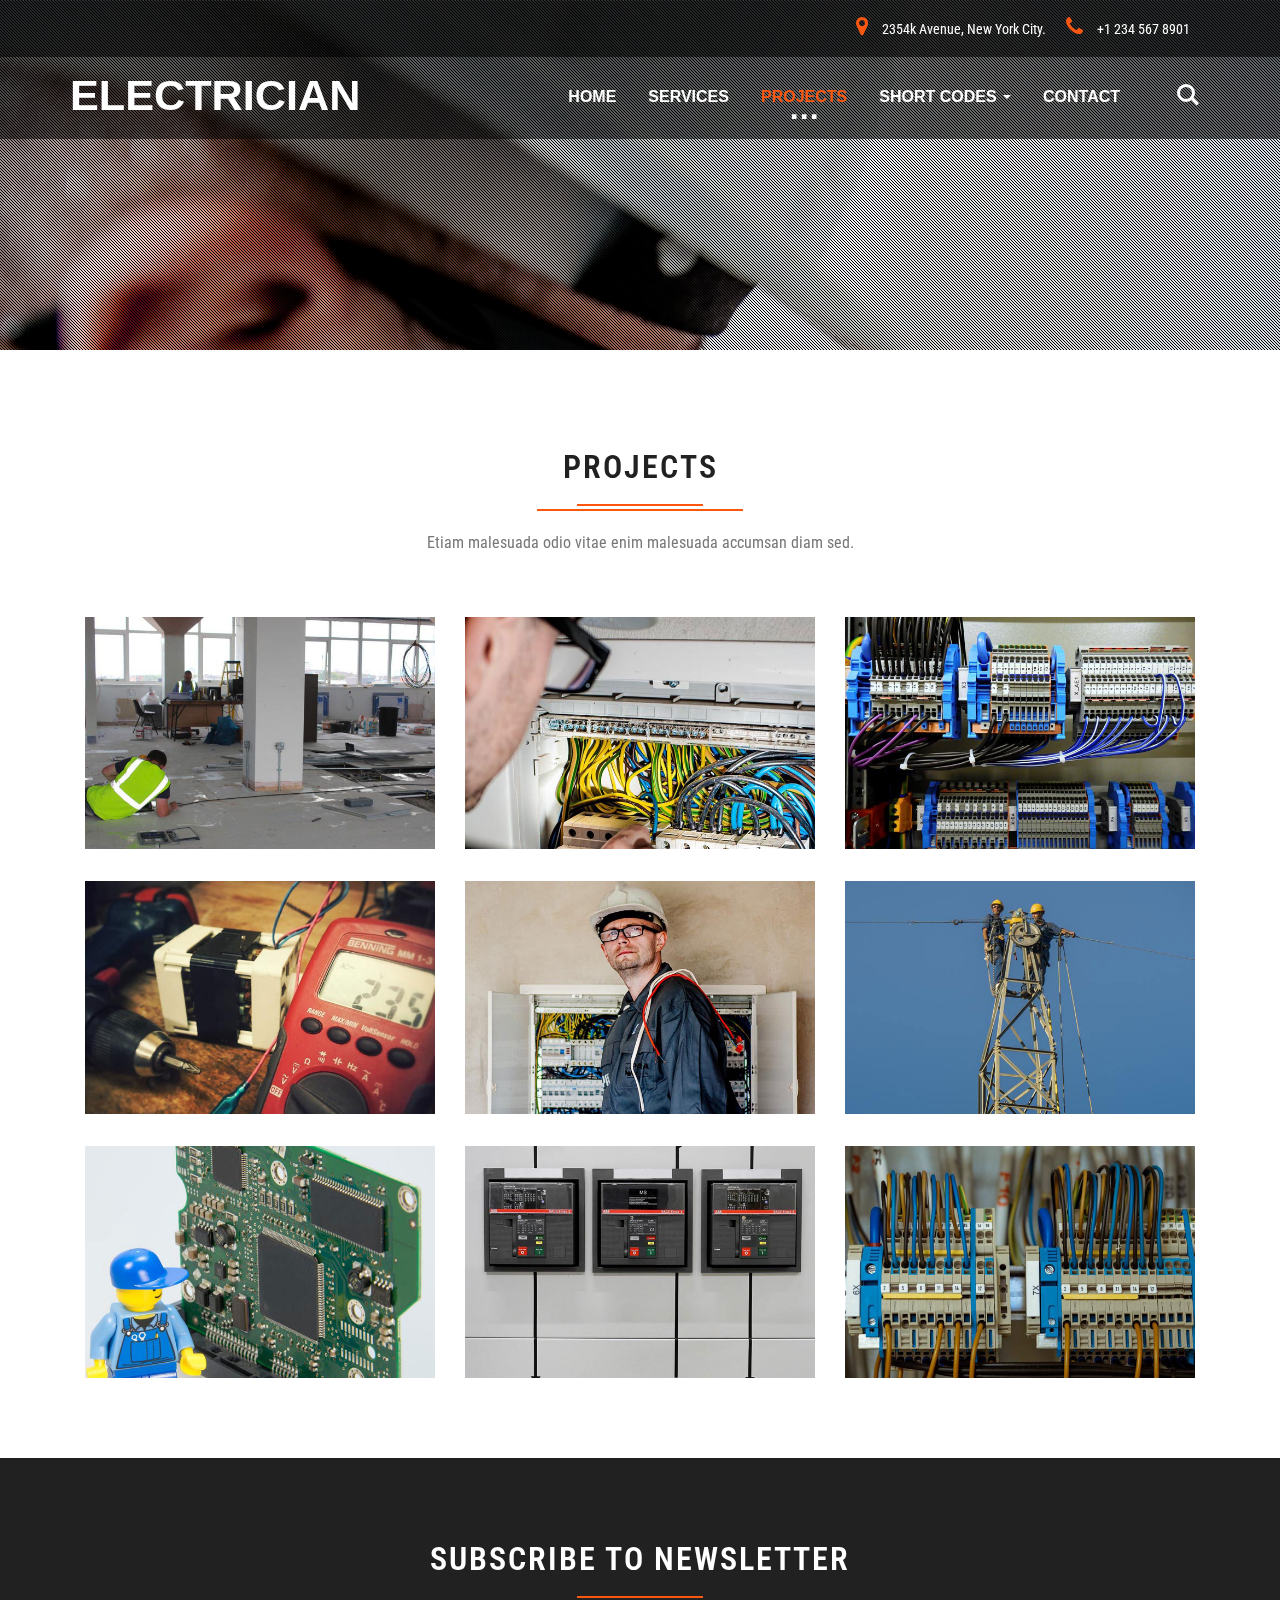
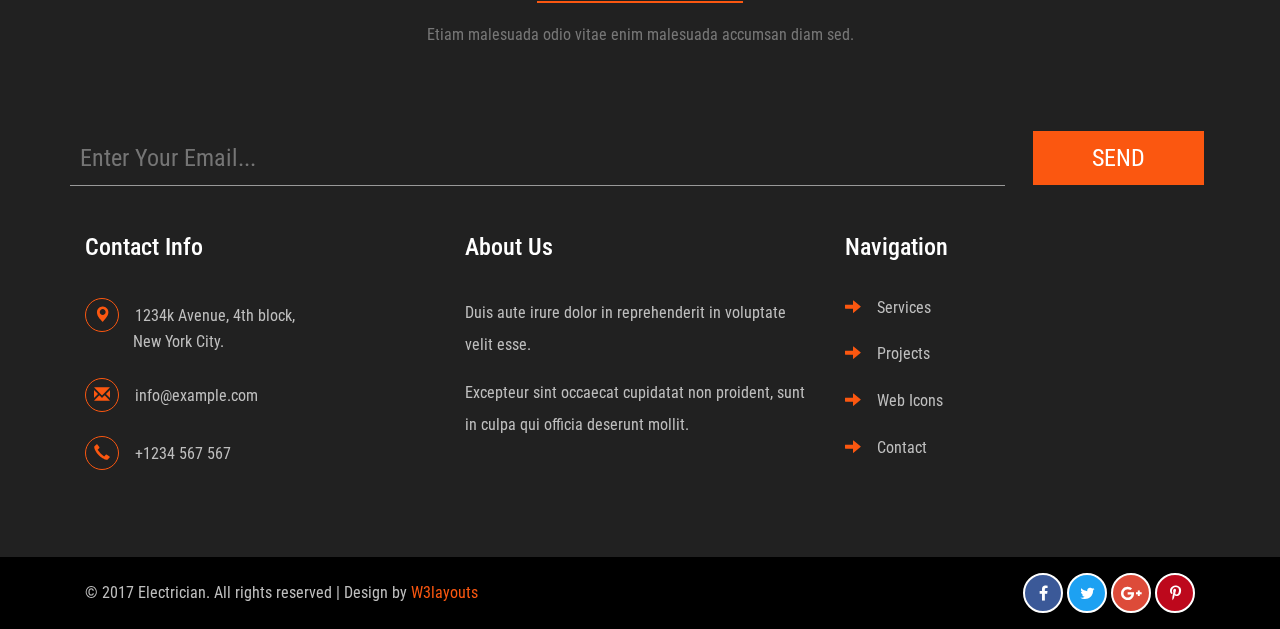
<file: web/projects.html>
<!--A Design by W3layouts
Author: W3layout
Author URL: http://w3layouts.com
License: Creative Commons Attribution 3.0 Unported
License URL: http://creativecommons.org/licenses/by/3.0/
-->
<!DOCTYPE html>
<html lang="en">
<head>
<title>Electrician an Industrial Category Bootstrap responsive Website Template | Projects :: w3layouts</title>
<meta name="viewport" content="width=device-width, initial-scale=1">
<meta charset="utf-8">
<meta name="keywords" content="Electrician Responsive web template, Bootstrap Web Templates, Flat Web Templates, Android Compatible web template, 
Smartphone Compatible web template, free webdesigns for Nokia, Samsung, LG, SonyEricsson, Motorola web design" />
<script type="application/x-javascript"> addEventListener("load", function() { setTimeout(hideURLbar, 0); }, false); function hideURLbar(){ window.scrollTo(0,1); } </script>
<!-- bootstrap-css -->
<link href="css/bootstrap.css" rel="stylesheet" type="text/css" media="all" />
<!--// bootstrap-css -->
<!-- css -->
<link rel="stylesheet" href="css/style.css" type="text/css" media="all" />
<link href="css/simpleLightbox.css" rel="stylesheet" type="text/css" />
<!--// css -->
<!-- font-awesome icons -->
<link rel="stylesheet" href="css/font-awesome.min.css" />
<!-- //font-awesome icons -->
<!-- font -->
<link href="//fonts.googleapis.com/css?family=Josefin+Sans:100,100i,300,300i,400,400i,600,600i,700,700i" rel="stylesheet">
<link href='//fonts.googleapis.com/css?family=Roboto+Condensed:400,700italic,700,400italic,300italic,300' rel='stylesheet' type='text/css'>
<!-- //font -->
<script type="text/javascript" src="js/jquery-2.1.4.min.js"></script>
<script src="js/main.js"></script>

<!--[if lt IE 9]>
  <script src="https://oss.maxcdn.com/libs/html5shiv/3.7.0/html5shiv.js"></script>
<![endif]-->
</head>
<body>
	<!-- banner -->
	<div class="banner-1 jarallax">
		<div class="agileinfo-dot-1">
			<div class="w3ls-banner-info-bottom">
				<div class="container">
					<div class="banner-address">
						<div class="banner-address-left">
							<p><i class="fa fa-map-marker" aria-hidden="true"></i> 2354k Avenue, New York City.</p>
						</div>
						
						<div class="banner-address-left right">
							<p><i class="fa fa-phone" aria-hidden="true"></i> +1 234 567 8901</p>
						</div>
						
						<div class="clearfix"> </div>
					</div>
					<div class="clearfix"> </div>
				</div>
			</div>
			<div class="header">
				<div class="container">
					<nav class="navbar navbar-default">
				<div class="navbar-header navbar-left">
					<button type="button" class="navbar-toggle collapsed" data-toggle="collapse" data-target="#bs-example-navbar-collapse-1">
						<span class="sr-only">Toggle navigation</span>
						<span class="icon-bar"></span>
						<span class="icon-bar"></span>
						<span class="icon-bar"></span>
					</button>
					<h1><a class="navbar-brand" href="index.html">Electrician</a></h1>
				</div>
				<!-- Collect the nav links, forms, and other content for toggling -->
				<div class="collapse navbar-collapse navbar-right" id="bs-example-navbar-collapse-1">
					<nav class="cl-effect-13" id="cl-effect-13">
						<ul class="nav navbar-nav">
							<li><a href="index.html">Home</a></li>
							<li><a href="services.html">Services</a></li>
							<li class="active"><a href="projects.html">Projects</a></li>
							<li class="dropdown">
								<a href="#" class="dropdown-toggle" data-toggle="dropdown">Short Codes <b class="caret"></b></a>
								<ul class="dropdown-menu agile_short_dropdown">
									<li><a href="icons.html">Icons</a></li>
									<li><a href="typography.html">Typography</a></li>
								</ul>
							</li>
							<li><a href="contact.html">Contact</a></li>
						</ul>
						<div class="w3_agile_login">
							<div class="cd-main-header">
								<a class="cd-search-trigger" href="#cd-search"> <span></span></a>
								<!-- cd-header-buttons -->
							</div>
							<div id="cd-search" class="cd-search">
								<form action="#" method="post">
									<input name="Search" type="search" placeholder="Search...">
								</form>
							</div>
						</div>
						<div class="clearfix"> </div>
					</nav>
				</div>
			</nav>	
				</div>
			</div>
		</div>
	</div>
	<!-- //banner -->
	<!-- gallery -->
	<div class="banner-bottom">
		<div class="container">
			<h3 class="wthree_head">Projects</h3>
				<p class="agileits_w3layouts_para w3_agile_para">Etiam malesuada odio vitae enim malesuada accumsan diam sed.</p>
			<div class="w3ls_gallery_grids">
				<div class="col-md-4 w3_agile_gallery_grid">
					<div class="agile_gallery_grid">
						<a title="Donec sapien massa, placerat ac sodales ac, feugiat quis est." href="images/s1.jpg">
							<div class="agile_gallery_grid1">
								<img src="images/s1.jpg" alt=" " class="img-responsive" />
								<div class="w3layouts_gallery_grid1_pos">
									<h3>Electrician</h3>
									<p>Donec vitae hendrerit faucibus.</p>
								</div>
							</div>
						</a>
					</div>
					<div class="agile_gallery_grid">
						<a title="Donec sapien massa, placerat ac sodales ac, feugiat quis est." href="images/s2.jpg">
							<div class="agile_gallery_grid1">
								<img src="images/s2.jpg" alt=" " class="img-responsive" />
								<div class="w3layouts_gallery_grid1_pos">
									<h3>Electrician</h3>
									<p>Donec vitae hendrerit faucibus.</p>
								</div>
							</div>
						</a>
					</div>
					<div class="agile_gallery_grid">
						<a title="Donec sapien massa, placerat ac sodales ac, feugiat quis est." href="images/s3.jpg">
							<div class="agile_gallery_grid1">
								<img src="images/s3.jpg" alt=" " class="img-responsive" />
								<div class="w3layouts_gallery_grid1_pos">
									<h3>Electrician</h3>
									<p>Donec vitae hendrerit faucibus.</p>
								</div>
							</div>
						</a>
					</div>
				</div>
				<div class="col-md-4 w3_agile_gallery_grid">
					<div class="agile_gallery_grid">
						<a title="Donec sapien massa, placerat ac sodales ac, feugiat quis est." href="images/s4.jpg">
							<div class="agile_gallery_grid1">
								<img src="images/s4.jpg" alt=" " class="img-responsive" />
								<div class="w3layouts_gallery_grid1_pos">
									<h3>Electrician</h3>
									<p>Donec vitae hendrerit faucibus.</p>
								</div>
							</div>
						</a>
					</div>
					<div class="agile_gallery_grid">
						<a title="Donec sapien massa, placerat ac sodales ac, feugiat quis est." href="images/s5.jpg">
							<div class="agile_gallery_grid1">
								<img src="images/s5.jpg" alt=" " class="img-responsive" />
								<div class="w3layouts_gallery_grid1_pos">
									<h3>Electrician</h3>
									<p>Donec vitae hendrerit faucibus.</p>
								</div>
							</div>
						</a>
					</div>
					<div class="agile_gallery_grid">
						<a title="Donec sapien massa, placerat ac sodales ac, feugiat quis est." href="images/s6.jpg">
							<div class="agile_gallery_grid1">
								<img src="images/s6.jpg" alt=" " class="img-responsive" />
								<div class="w3layouts_gallery_grid1_pos">
									<h3>Electrician</h3>
									<p>Donec vitae hendrerit faucibus.</p>
								</div>
							</div>
						</a>
					</div>
				</div>
				<div class="col-md-4 w3_agile_gallery_grid">
					<div class="agile_gallery_grid">
						<a title="Donec sapien massa, placerat ac sodales ac, feugiat quis est." href="images/s7.jpg">
							<div class="agile_gallery_grid1">
								<img src="images/s7.jpg" alt=" " class="img-responsive" />
								<div class="w3layouts_gallery_grid1_pos">
									<h3>Electrician</h3>
									<p>Donec vitae hendrerit faucibus.</p>
								</div>
							</div>
						</a>
					</div>
					<div class="agile_gallery_grid">
						<a title="Donec sapien massa, placerat ac sodales ac, feugiat quis est." href="images/s8.jpg">
							<div class="agile_gallery_grid1">
								<img src="images/s8.jpg" alt=" " class="img-responsive" />
								<div class="w3layouts_gallery_grid1_pos">
									<h3>Electrician</h3>
									<p>Donec vitae hendrerit faucibus.</p>
								</div>
							</div>
						</a>
					</div>
					<div class="agile_gallery_grid">
						<a title="Donec sapien massa, placerat ac sodales ac, feugiat quis est." href="images/s9.jpg">
							<div class="agile_gallery_grid1">
								<img src="images/s9.jpg" alt=" " class="img-responsive" />
								<div class="w3layouts_gallery_grid1_pos">
									<h3>Electrician</h3>
									<p>Donec vitae hendrerit faucibus.</p>
								</div>
							</div>
						</a>
					</div>
				</div>
				<div class="clearfix"></div>
			</div>
		</div>
	</div>
	<script src="js/simpleLightbox.js"></script>
	<script>
		$('.w3_agile_gallery_grid a').simpleLightbox();
	</script>
<!-- //gallery -->

	<!-- footer -->
	<div class="footer">
		<div class="container">
			<h2 class="wthree_head">Subscribe to Newsletter</h2>
				<p class="agileits_w3layouts_para w3_agile_para">Etiam malesuada odio vitae enim malesuada accumsan diam sed.</p>
				<div class="news-w3l">
					<form action="#" method="post">
						<input type="email" name="Email" placeholder="Enter Your Email..." required="">
						<input type="submit" value="Send">
					</form>
				</div>
			<div class="agile_footer_copy">
				<div class="w3agile_footer_grids">
					
					<div class="col-md-4 w3agile_footer_grid">
						<h3>Contact Info</h3>
						<ul>
							<li><i class="glyphicon glyphicon-map-marker" aria-hidden="true"></i>1234k Avenue, 4th block, <span>New York City.</span></li>
							<li><i class="glyphicon glyphicon-envelope" aria-hidden="true"></i><a href="mailto:info@example.com">info@example.com</a></li>
							<li><i class="glyphicon glyphicon-earphone" aria-hidden="true"></i>+1234 567 567</li>
						</ul>
					</div>
					
					<div class="col-md-4 w3agile_footer_grid">
						<h3>About Us</h3>
						<p>Duis aute irure dolor in reprehenderit in voluptate velit esse.<span>Excepteur sint occaecat cupidatat 
							non proident, sunt in culpa qui officia deserunt mollit.</span></p>
					</div>
					
					<div class="col-md-4 w3agile_footer_grid w3agile_footer_grid1">
						<h3>Navigation</h3>
						<ul>
							<li><span class="glyphicon glyphicon-arrow-right" aria-hidden="true"></span><a href="services.html">Services</a></li>
							<li><span class="glyphicon glyphicon-arrow-right" aria-hidden="true"></span><a href="projects.html">Projects</a></li>
							<li><span class="glyphicon glyphicon-arrow-right" aria-hidden="true"></span><a href="icons.html">Web Icons</a></li>
							<li><span class="glyphicon glyphicon-arrow-right" aria-hidden="true"></span><a href="contact.html">Contact</a></li>
						</ul>
					</div>
					<div class="clearfix"> </div>
				</div>
			</div>
			
		</div>
		
	</div>
<!-- //footer -->
<!-- copy-right -->
	<div class="w3_agileits_copy_right_social">
		<div class="container">
			<div class="col-md-6 agileits_w3layouts_copy_right">
				<p>© 2017 Electrician. All rights reserved | Design by <a href="http://w3layouts.com/">W3layouts</a></p>
			</div>
			<div class="col-md-6 w3_agile_copy_right">
				<ul class="agileinfo_social_icons">
					<li><a href="#" class="w3_agileits_facebook"><i class="fa fa-facebook" aria-hidden="true"></i></a></li>
					<li><a href="#" class="wthree_twitter"><i class="fa fa-twitter" aria-hidden="true"></i></a></li>
					<li><a href="#" class="agileinfo_google"><i class="fa fa-google-plus" aria-hidden="true"></i></a></li>
					<li><a href="#" class="agileits_pinterest"><i class="fa fa-pinterest-p" aria-hidden="true"></i></a></li>
				</ul>
			</div>
				<div class="clearfix"> </div>
		</div>
	</div>
<!-- //copy-right -->
	<!-- jarallax -->
	<script src="js/jarallax.js"></script>
	<script src="js/SmoothScroll.min.js"></script>
	<script type="text/javascript">
		/* init Jarallax */
		$('.jarallax').jarallax({
			speed: 0.5,
			imgWidth: 1366,
			imgHeight: 768
		})
	</script>
	<!-- //jarallax -->
	<script src="js/bootstrap.js"></script>
<!-- //here ends scrolling icon -->
</body>	
</html>
</file>
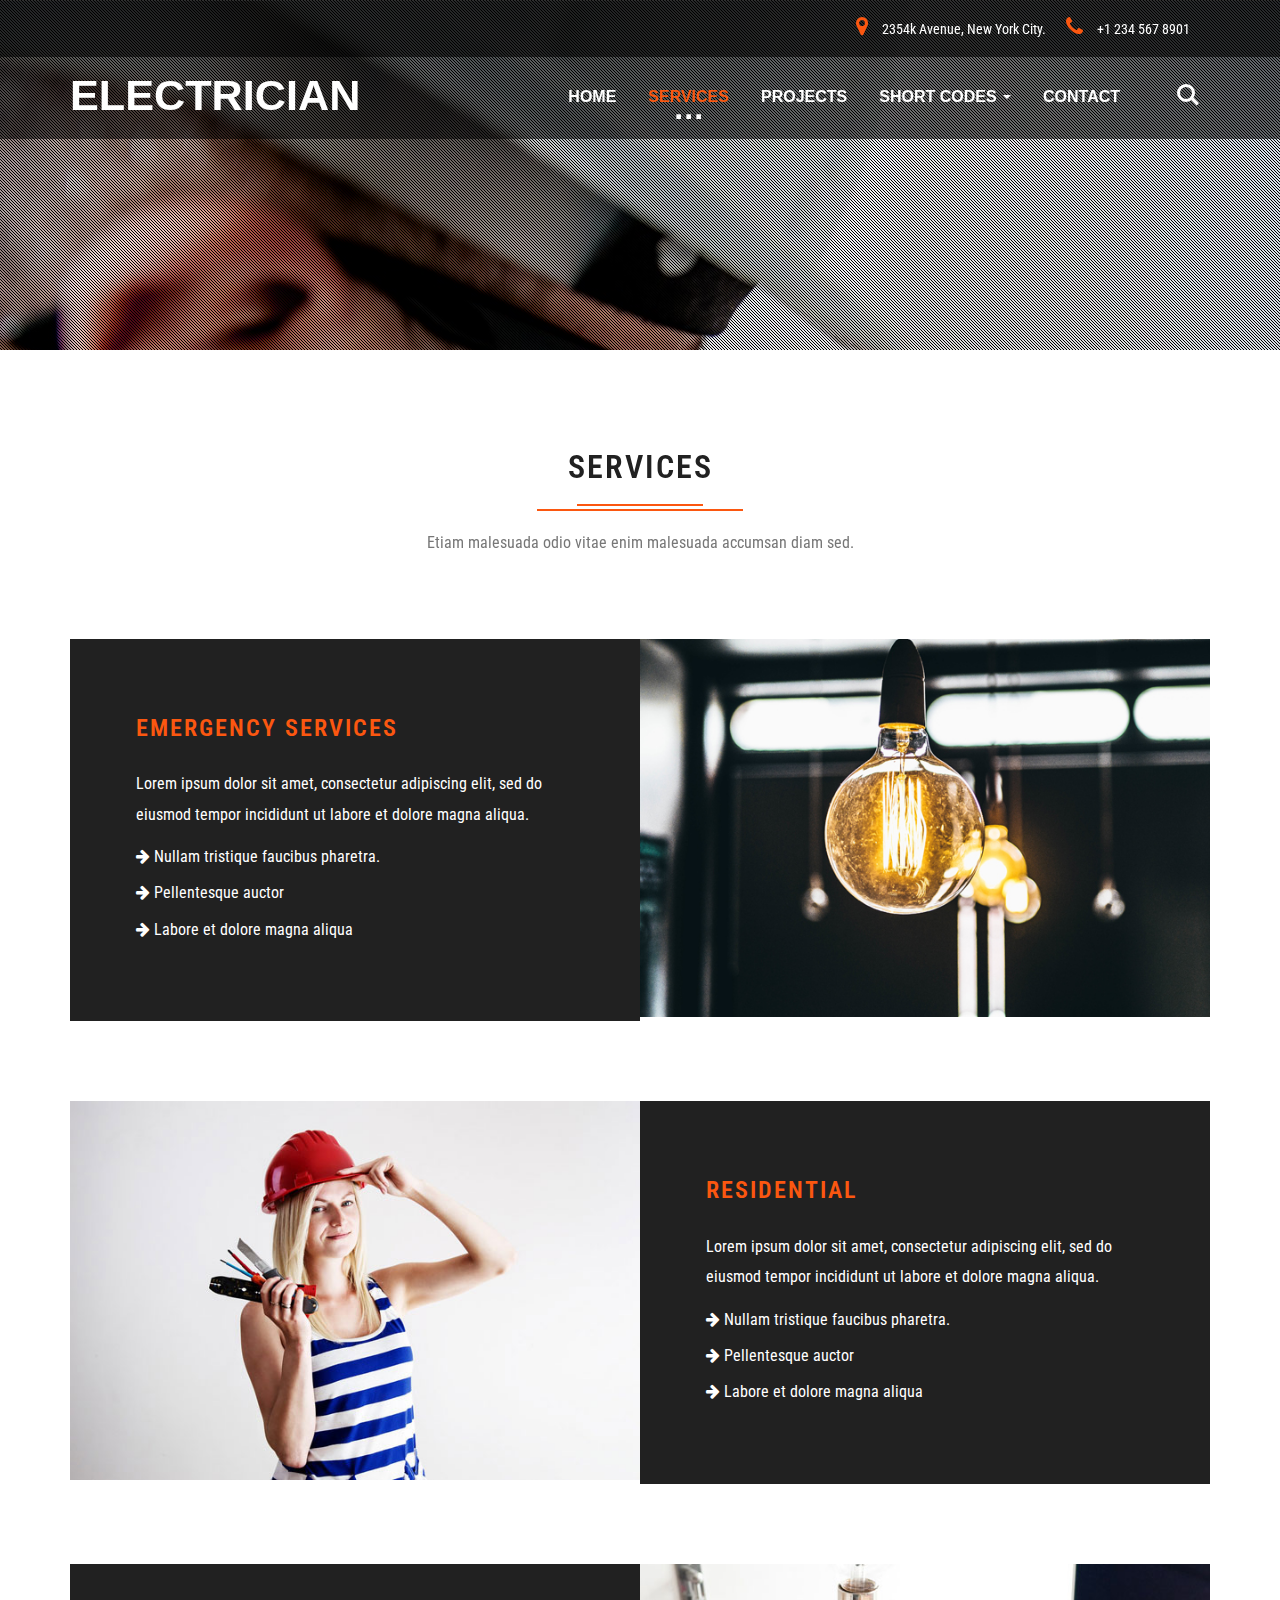
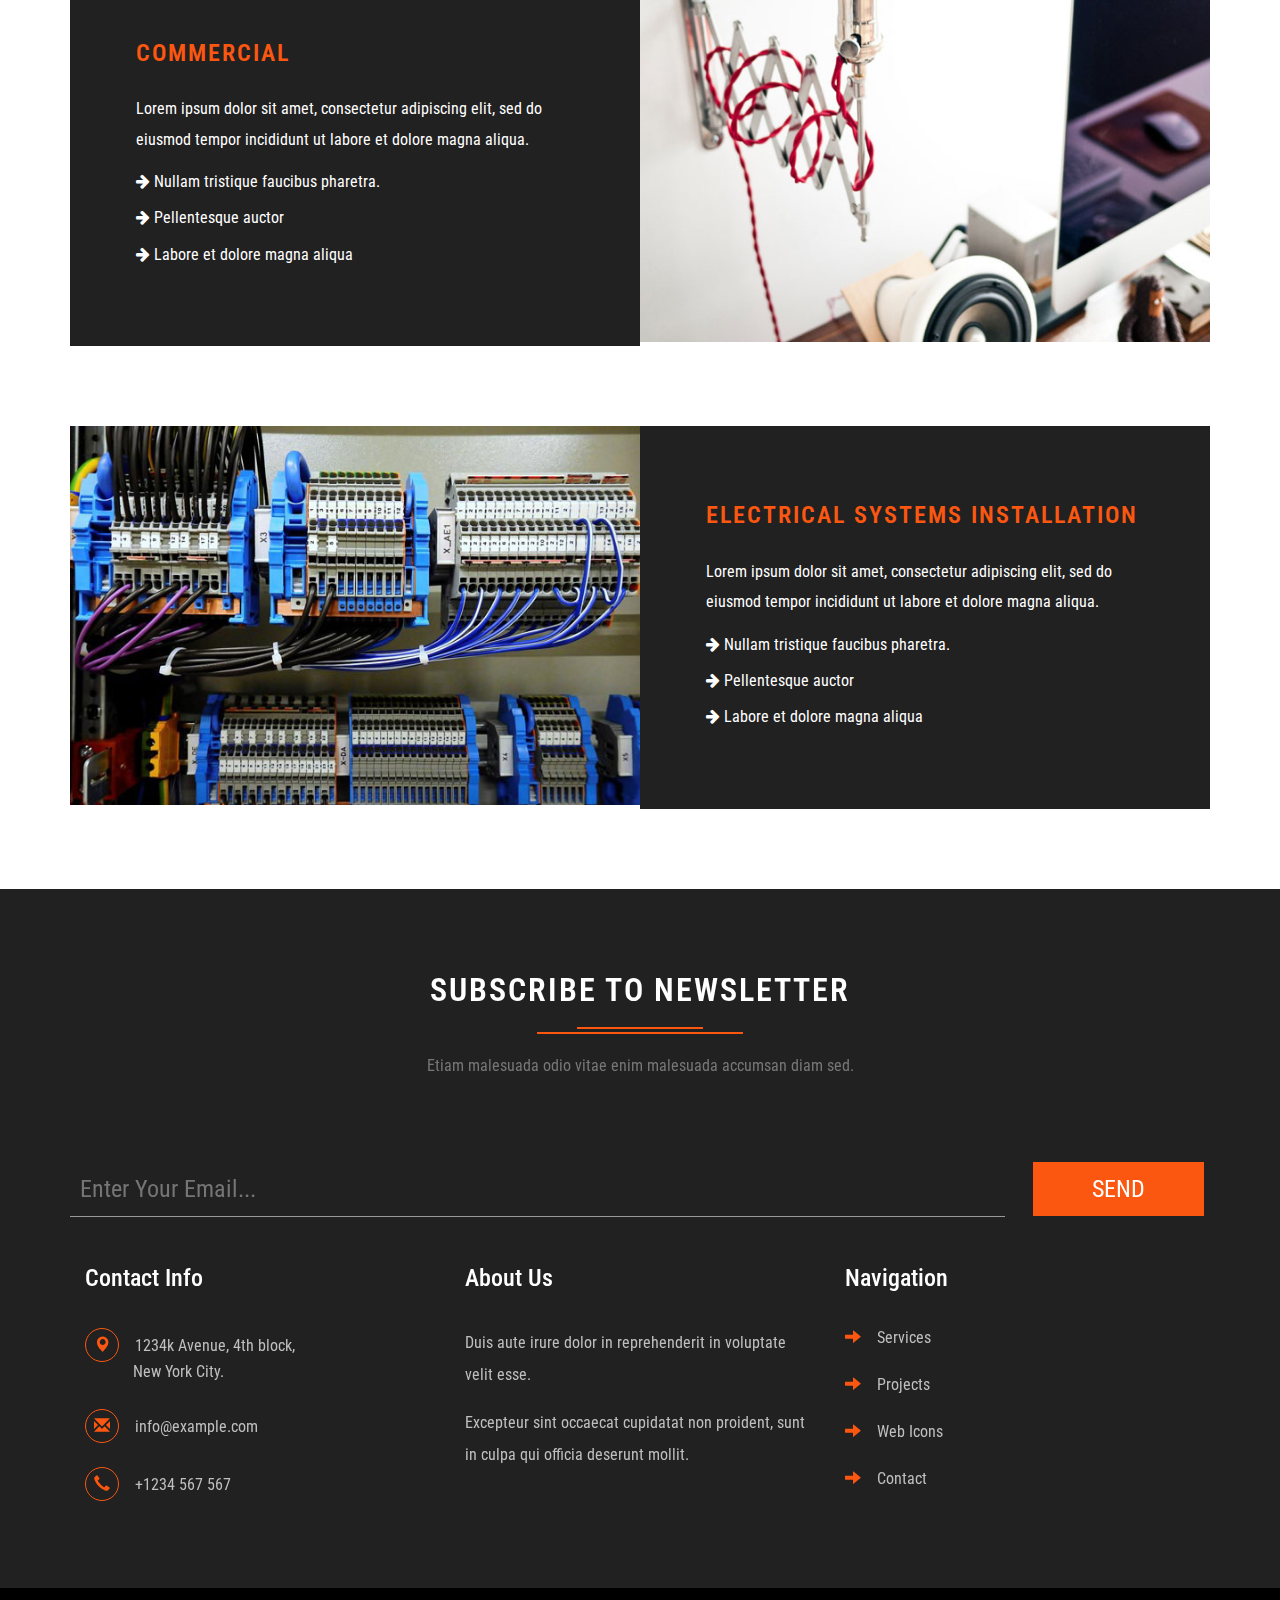
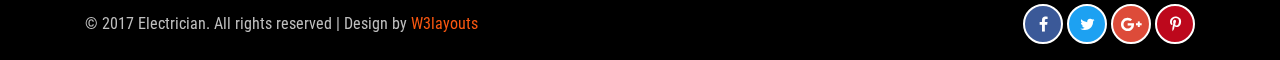
<file: web/services.html>
<!--A Design by W3layouts
Author: W3layout
Author URL: http://w3layouts.com
License: Creative Commons Attribution 3.0 Unported
License URL: http://creativecommons.org/licenses/by/3.0/
-->
<!DOCTYPE html>
<html lang="en">
<head>
<title>Electrician an Industrial Category Bootstrap responsive Website Template | Services :: w3layouts</title>
<meta name="viewport" content="width=device-width, initial-scale=1">
<meta charset="utf-8">
<meta name="keywords" content="Electrician Responsive web template, Bootstrap Web Templates, Flat Web Templates, Android Compatible web template, 
Smartphone Compatible web template, free webdesigns for Nokia, Samsung, LG, SonyEricsson, Motorola web design" />
<script type="application/x-javascript"> addEventListener("load", function() { setTimeout(hideURLbar, 0); }, false); function hideURLbar(){ window.scrollTo(0,1); } </script>
<!-- bootstrap-css -->
<link href="css/bootstrap.css" rel="stylesheet" type="text/css" media="all" />
<!--// bootstrap-css -->
<!-- css -->
<link rel="stylesheet" href="css/style.css" type="text/css" media="all" />
<link rel="stylesheet" href="css/flexslider.css" type="text/css" media="screen" property="" />
<!--// css -->
<!-- font-awesome icons -->
<link rel="stylesheet" href="css/font-awesome.min.css" />
<!-- //font-awesome icons -->
<!-- font -->
<link href="//fonts.googleapis.com/css?family=Josefin+Sans:100,100i,300,300i,400,400i,600,600i,700,700i" rel="stylesheet">
<link href='//fonts.googleapis.com/css?family=Roboto+Condensed:400,700italic,700,400italic,300italic,300' rel='stylesheet' type='text/css'>
<!-- //font -->
<script type="text/javascript" src="js/jquery-2.1.4.min.js"></script>
<script src="js/main.js"></script>

<!--[if lt IE 9]>
  <script src="https://oss.maxcdn.com/libs/html5shiv/3.7.0/html5shiv.js"></script>
<![endif]-->
</head>
<body>
	<!-- banner -->
	<div class="banner-1 jarallax">
		<div class="agileinfo-dot-1">
			<div class="w3ls-banner-info-bottom">
				<div class="container">
					<div class="banner-address">
						<div class="banner-address-left">
							<p><i class="fa fa-map-marker" aria-hidden="true"></i> 2354k Avenue, New York City.</p>
						</div>
						
						<div class="banner-address-left right">
							<p><i class="fa fa-phone" aria-hidden="true"></i> +1 234 567 8901</p>
						</div>
						
						<div class="clearfix"> </div>
					</div>
					<div class="clearfix"> </div>
				</div>
			</div>
			<div class="header">
				<div class="container">
					<nav class="navbar navbar-default">
				<div class="navbar-header navbar-left">
					<button type="button" class="navbar-toggle collapsed" data-toggle="collapse" data-target="#bs-example-navbar-collapse-1">
						<span class="sr-only">Toggle navigation</span>
						<span class="icon-bar"></span>
						<span class="icon-bar"></span>
						<span class="icon-bar"></span>
					</button>
					<h1><a class="navbar-brand" href="index.html">Electrician</a></h1>
				</div>
				<!-- Collect the nav links, forms, and other content for toggling -->
				<div class="collapse navbar-collapse navbar-right" id="bs-example-navbar-collapse-1">
					<nav class="cl-effect-13" id="cl-effect-13">
						<ul class="nav navbar-nav">
							<li><a href="index.html">Home</a></li>
							<li class="active"><a href="services.html">Services</a></li>
							<li><a href="projects.html">Projects</a></li>
							<li class="dropdown">
								<a href="#" class="dropdown-toggle" data-toggle="dropdown">Short Codes <b class="caret"></b></a>
								<ul class="dropdown-menu agile_short_dropdown">
									<li><a href="icons.html">Icons</a></li>
									<li><a href="typography.html">Typography</a></li>
								</ul>
							</li>
							<li><a href="contact.html">Contact</a></li>
						</ul>
						<div class="w3_agile_login">
							<div class="cd-main-header">
								<a class="cd-search-trigger" href="#cd-search"> <span></span></a>
								<!-- cd-header-buttons -->
							</div>
							<div id="cd-search" class="cd-search">
								<form action="#" method="post">
									<input name="Search" type="search" placeholder="Search...">
								</form>
							</div>
						</div>
						<div class="clearfix"> </div>
					</nav>
				</div>
			</nav>	
				</div>
			</div>
		</div>
	</div>
	<!-- //banner -->
	<!-- services -->
	<div class="agile-prod">
		<div class="container">
			<h3 class="wthree_head">Services</h3>
				<p class="agileits_w3layouts_para w3_agile_para">Etiam malesuada odio vitae enim malesuada accumsan diam sed.</p>
		<div class="agile-prod1">
			<div class="col-md-6 agile-sub">
				<h4>Emergency Services</h4>
				<p>Lorem ipsum dolor sit amet, consectetur adipiscing elit, sed do eiusmod tempor incididunt ut labore et dolore magna aliqua.</p>
				<ul>
					<li><i class="fa fa-arrow-right" aria-hidden="true"></i> <a href="#">Nullam tristique faucibus pharetra.</a></li>
					<li><i class="fa fa-arrow-right" aria-hidden="true"></i> <a href="#">Pellentesque auctor</a></li>
					<li><i class="fa fa-arrow-right" aria-hidden="true"></i> <a href="#">Labore et dolore magna aliqua</a></li>
				</ul>
			</div>
			<div class="col-md-6 agile-img">
				<img src="images/g1.jpg" alt="image">
			</div>
			<div class="clearfix"> </div>
		</div>
		<div class="agile-prod1">
			<div class="col-md-6 agile-img">
				<img src="images/g2.jpg" alt="image">
			</div>
			<div class="col-md-6 agile-sub">
				<h4>Residential</h4>
				<p>Lorem ipsum dolor sit amet, consectetur adipiscing elit, sed do eiusmod tempor incididunt ut labore et dolore magna aliqua.</p>
				<ul>
					<li><i class="fa fa-arrow-right" aria-hidden="true"></i> <a href="#">Nullam tristique faucibus pharetra.</a></li>
					<li><i class="fa fa-arrow-right" aria-hidden="true"></i> <a href="#">Pellentesque auctor</a></li>
					<li><i class="fa fa-arrow-right" aria-hidden="true"></i> <a href="#">Labore et dolore magna aliqua</a></li>
				</ul>
			</div>
			<div class="clearfix"> </div>
		</div>
		<div class="agile-prod1">
			<div class="col-md-6 agile-sub">
				<h4>Commercial</h4>
				<p>Lorem ipsum dolor sit amet, consectetur adipiscing elit, sed do eiusmod tempor incididunt ut labore et dolore magna aliqua.</p>
				<ul>
					<li><i class="fa fa-arrow-right" aria-hidden="true"></i> <a href="#">Nullam tristique faucibus pharetra.</a></li>
					<li><i class="fa fa-arrow-right" aria-hidden="true"></i> <a href="#">Pellentesque auctor</a></li>
					<li><i class="fa fa-arrow-right" aria-hidden="true"></i> <a href="#">Labore et dolore magna aliqua</a></li>
				</ul>
			</div>
			<div class="col-md-6 agile-img">
				<img src="images/g3.jpg" alt="image">
			</div>
			<div class="clearfix"> </div>
		</div>
		<div class="agile-prod1">
			<div class="col-md-6 agile-img">
				<img src="images/s7.jpg" alt="image">
			</div>
			<div class="col-md-6 agile-sub">
				<h4>Electrical Systems Installation</h4>
				<p>Lorem ipsum dolor sit amet, consectetur adipiscing elit, sed do eiusmod tempor incididunt ut labore et dolore magna aliqua.</p>
				<ul>
					<li><i class="fa fa-arrow-right" aria-hidden="true"></i> <a href="#">Nullam tristique faucibus pharetra.</a></li>
					<li><i class="fa fa-arrow-right" aria-hidden="true"></i> <a href="#">Pellentesque auctor</a></li>
					<li><i class="fa fa-arrow-right" aria-hidden="true"></i> <a href="#">Labore et dolore magna aliqua</a></li>
				</ul>
			</div>
			<div class="clearfix"> </div>
		</div>
	</div>
</div>
<!-- //services -->

	<!-- footer -->
<div class="footer">
		<div class="container">
		<h2 class="wthree_head">Subscribe to Newsletter</h2>
				<p class="agileits_w3layouts_para w3_agile_para">Etiam malesuada odio vitae enim malesuada accumsan diam sed.</p>
			
				<div class="news-w3l">
					<form action="#" method="post">
						<input type="email" name="Email" placeholder="Enter Your Email..." required="">
						<input type="submit" value="Send">
					</form>
				</div>
			<div class="agile_footer_copy">
				<div class="w3agile_footer_grids">
					
					<div class="col-md-4 w3agile_footer_grid">
						<h3>Contact Info</h3>
						<ul>
							<li><i class="glyphicon glyphicon-map-marker" aria-hidden="true"></i>1234k Avenue, 4th block, <span>New York City.</span></li>
							<li><i class="glyphicon glyphicon-envelope" aria-hidden="true"></i><a href="mailto:info@example.com">info@example.com</a></li>
							<li><i class="glyphicon glyphicon-earphone" aria-hidden="true"></i>+1234 567 567</li>
						</ul>
					</div>
					
					<div class="col-md-4 w3agile_footer_grid">
						<h3>About Us</h3>
						<p>Duis aute irure dolor in reprehenderit in voluptate velit esse.<span>Excepteur sint occaecat cupidatat 
							non proident, sunt in culpa qui officia deserunt mollit.</span></p>
					</div>
					
					<div class="col-md-4 w3agile_footer_grid w3agile_footer_grid1">
						<h3>Navigation</h3>
						<ul>
							<li><span class="glyphicon glyphicon-arrow-right" aria-hidden="true"></span><a href="services.html">Services</a></li>
							<li><span class="glyphicon glyphicon-arrow-right" aria-hidden="true"></span><a href="projects.html">Projects</a></li>
							<li><span class="glyphicon glyphicon-arrow-right" aria-hidden="true"></span><a href="icons.html">Web Icons</a></li>
							<li><span class="glyphicon glyphicon-arrow-right" aria-hidden="true"></span><a href="contact.html">Contact</a></li>
						</ul>
					</div>
					<div class="clearfix"> </div>
				</div>
			</div>
			
		</div>
		
	</div>
<!-- //footer -->
<!-- copy-right -->
	<div class="w3_agileits_copy_right_social">
		<div class="container">
			<div class="col-md-6 agileits_w3layouts_copy_right">
				<p>© 2017 Electrician. All rights reserved | Design by <a href="http://w3layouts.com/">W3layouts</a></p>
			</div>
			<div class="col-md-6 w3_agile_copy_right">
				<ul class="agileinfo_social_icons">
					<li><a href="#" class="w3_agileits_facebook"><i class="fa fa-facebook" aria-hidden="true"></i></a></li>
					<li><a href="#" class="wthree_twitter"><i class="fa fa-twitter" aria-hidden="true"></i></a></li>
					<li><a href="#" class="agileinfo_google"><i class="fa fa-google-plus" aria-hidden="true"></i></a></li>
					<li><a href="#" class="agileits_pinterest"><i class="fa fa-pinterest-p" aria-hidden="true"></i></a></li>
				</ul>
			</div>
				<div class="clearfix"> </div>
		</div>
	</div>
<!-- //copy-right -->
	<!-- jarallax -->
	<script src="js/jarallax.js"></script>
	<script src="js/SmoothScroll.min.js"></script>
	<script type="text/javascript">
		/* init Jarallax */
		$('.jarallax').jarallax({
			speed: 0.5,
			imgWidth: 1366,
			imgHeight: 768
		})
	</script>
	<!-- //jarallax -->
	<script src="js/bootstrap.js"></script>
<!-- //here ends scrolling icon -->
</body>	
</html>
</file>
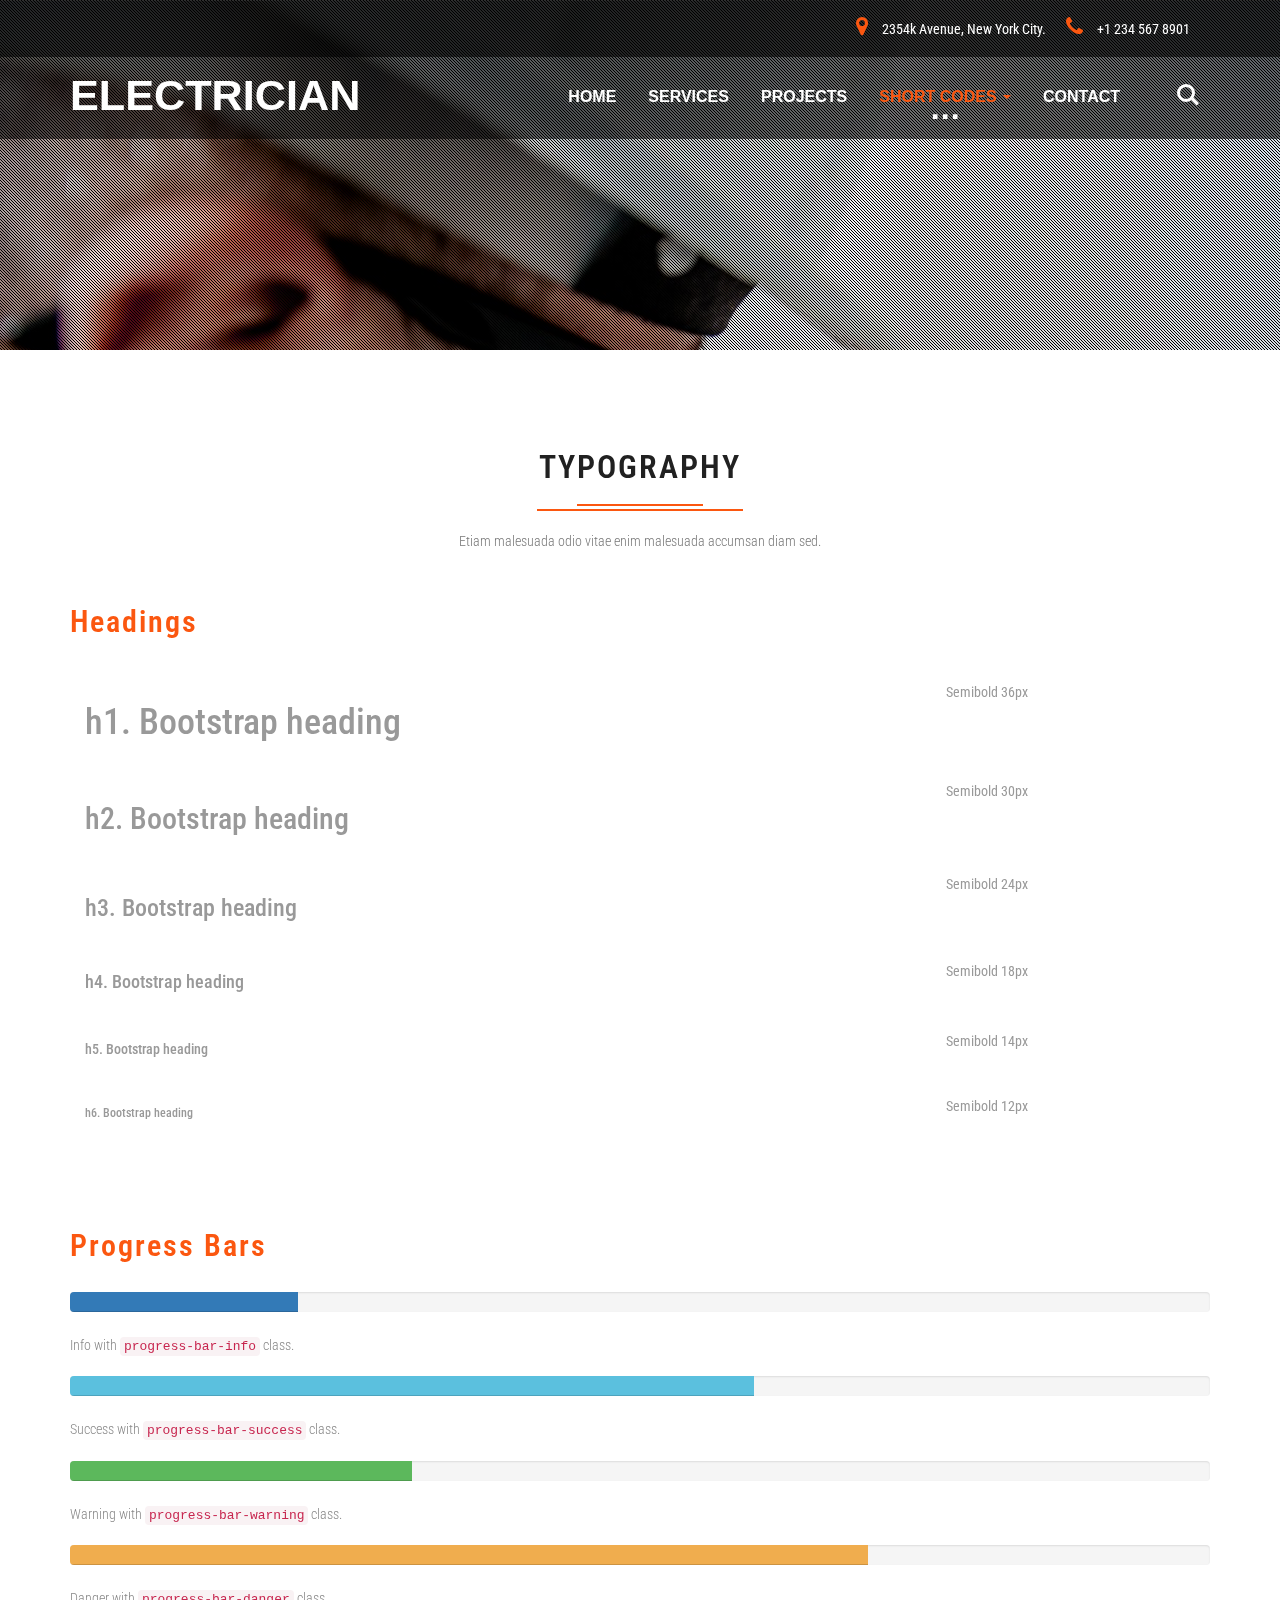
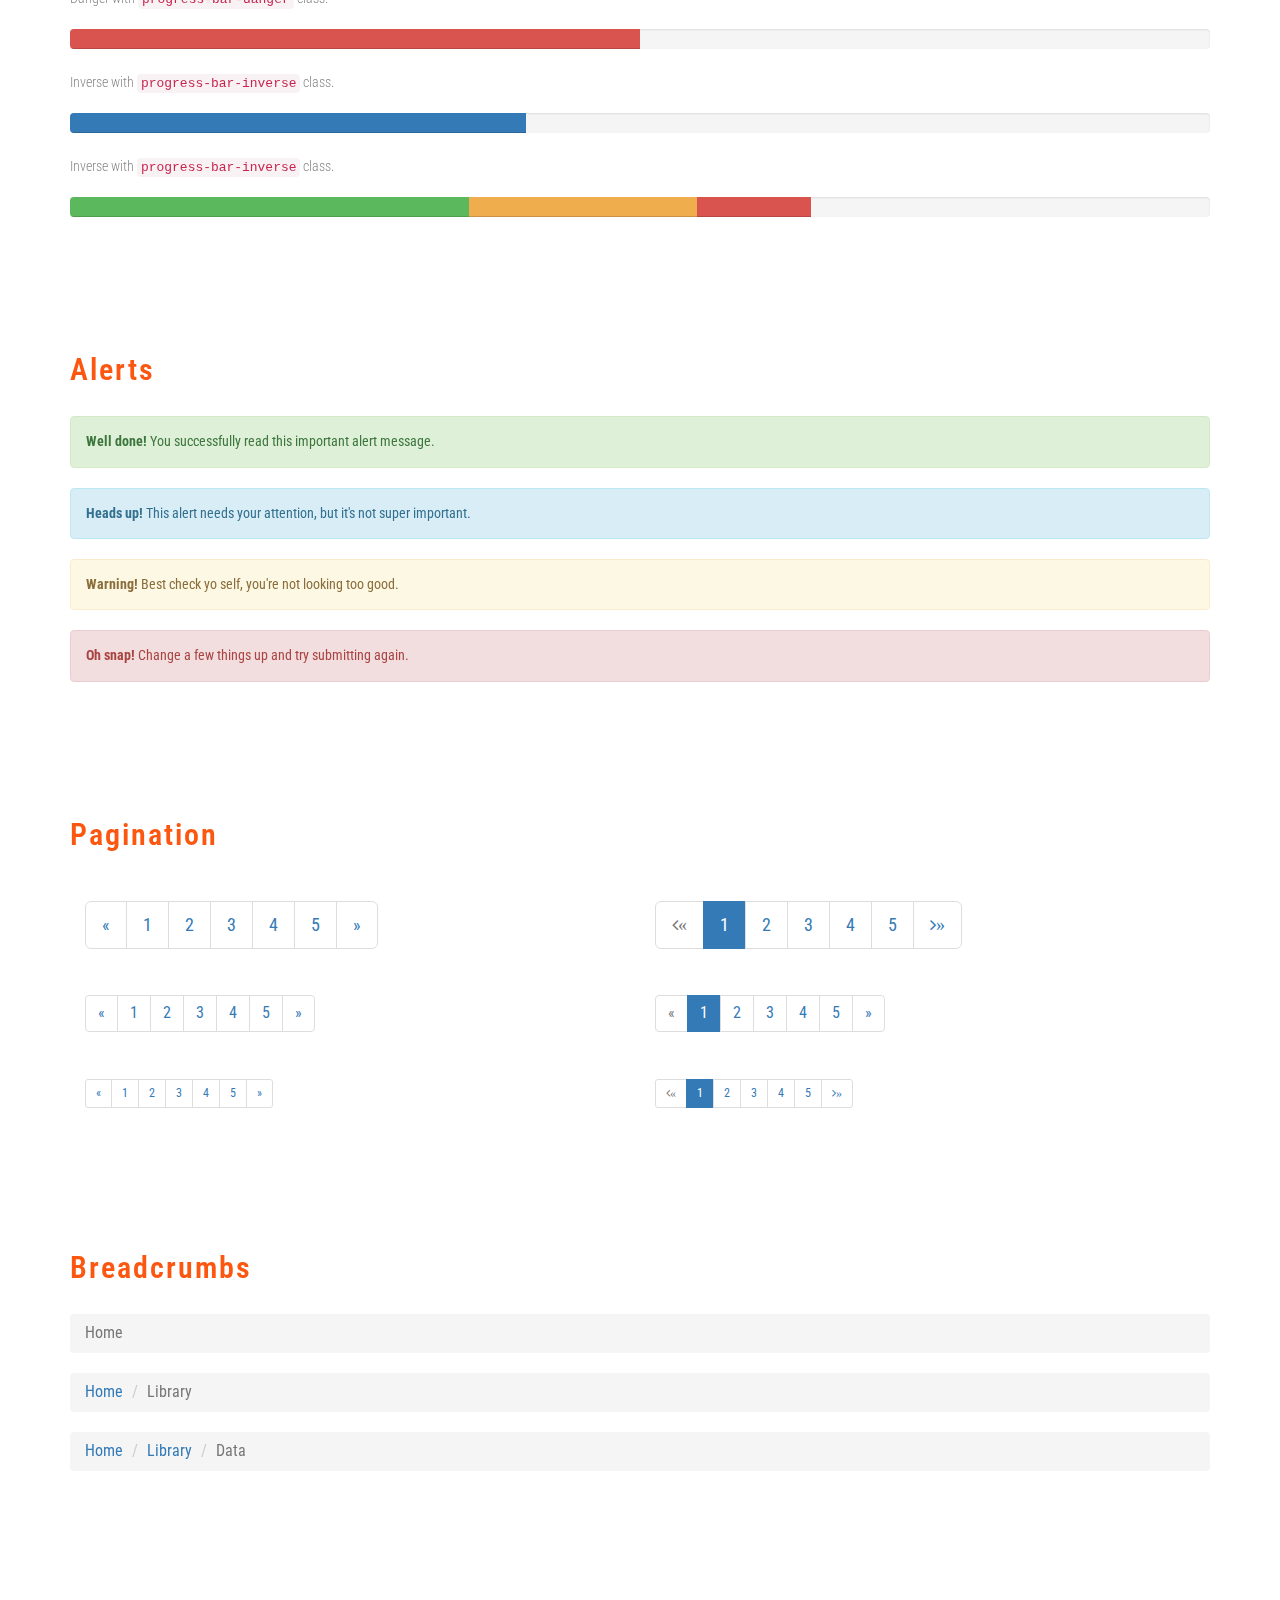
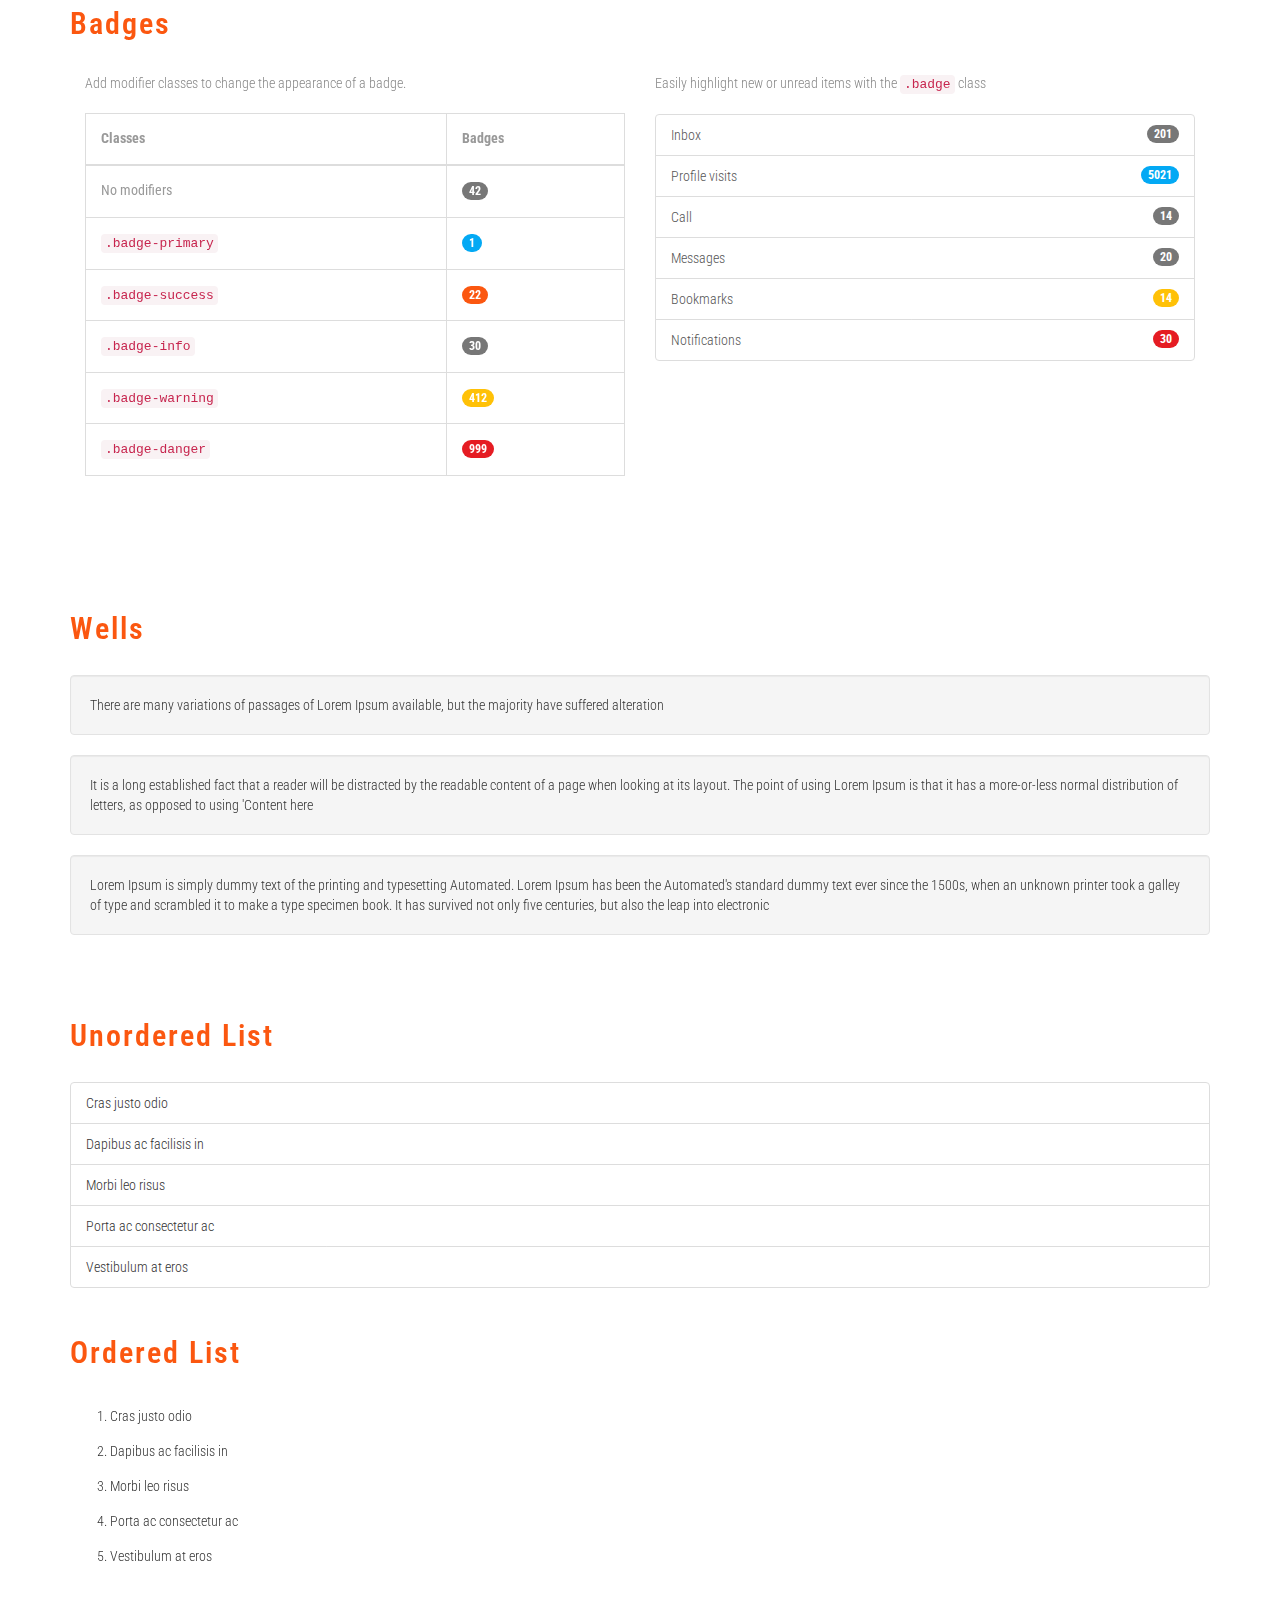
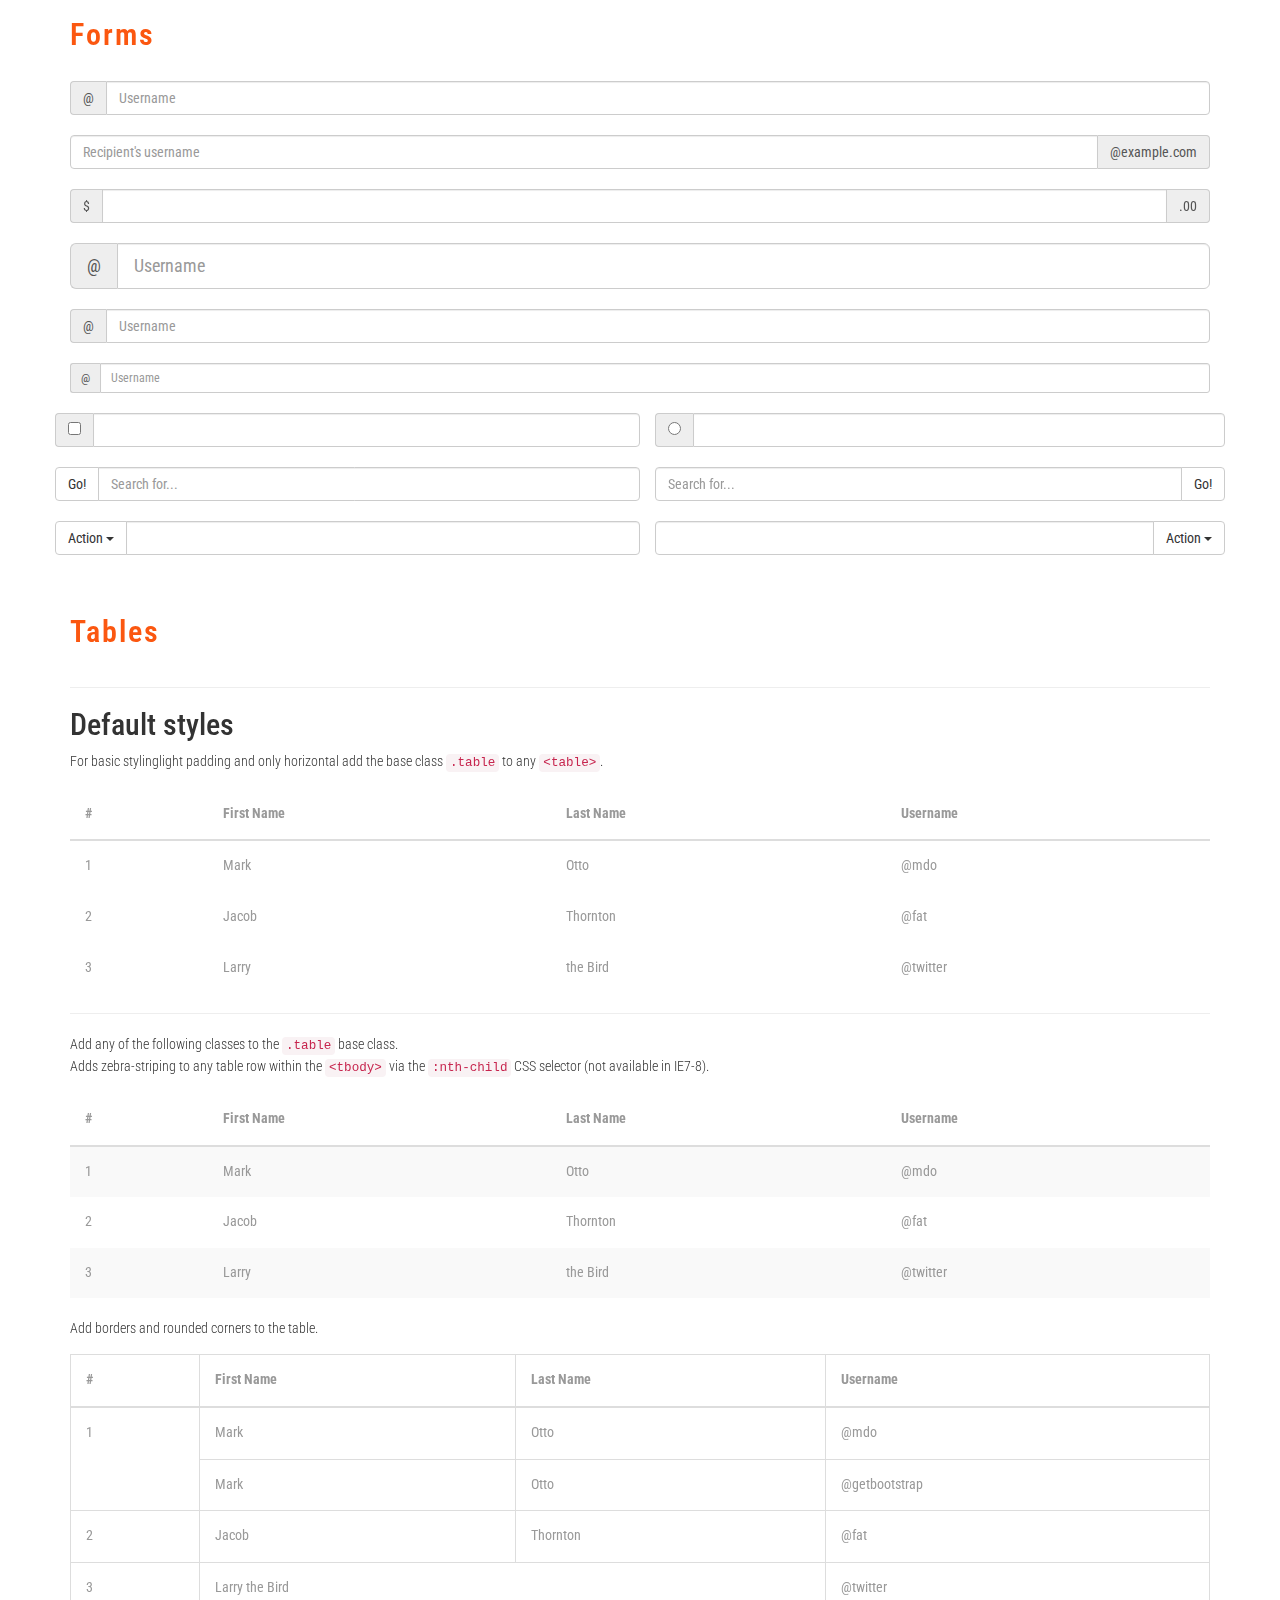
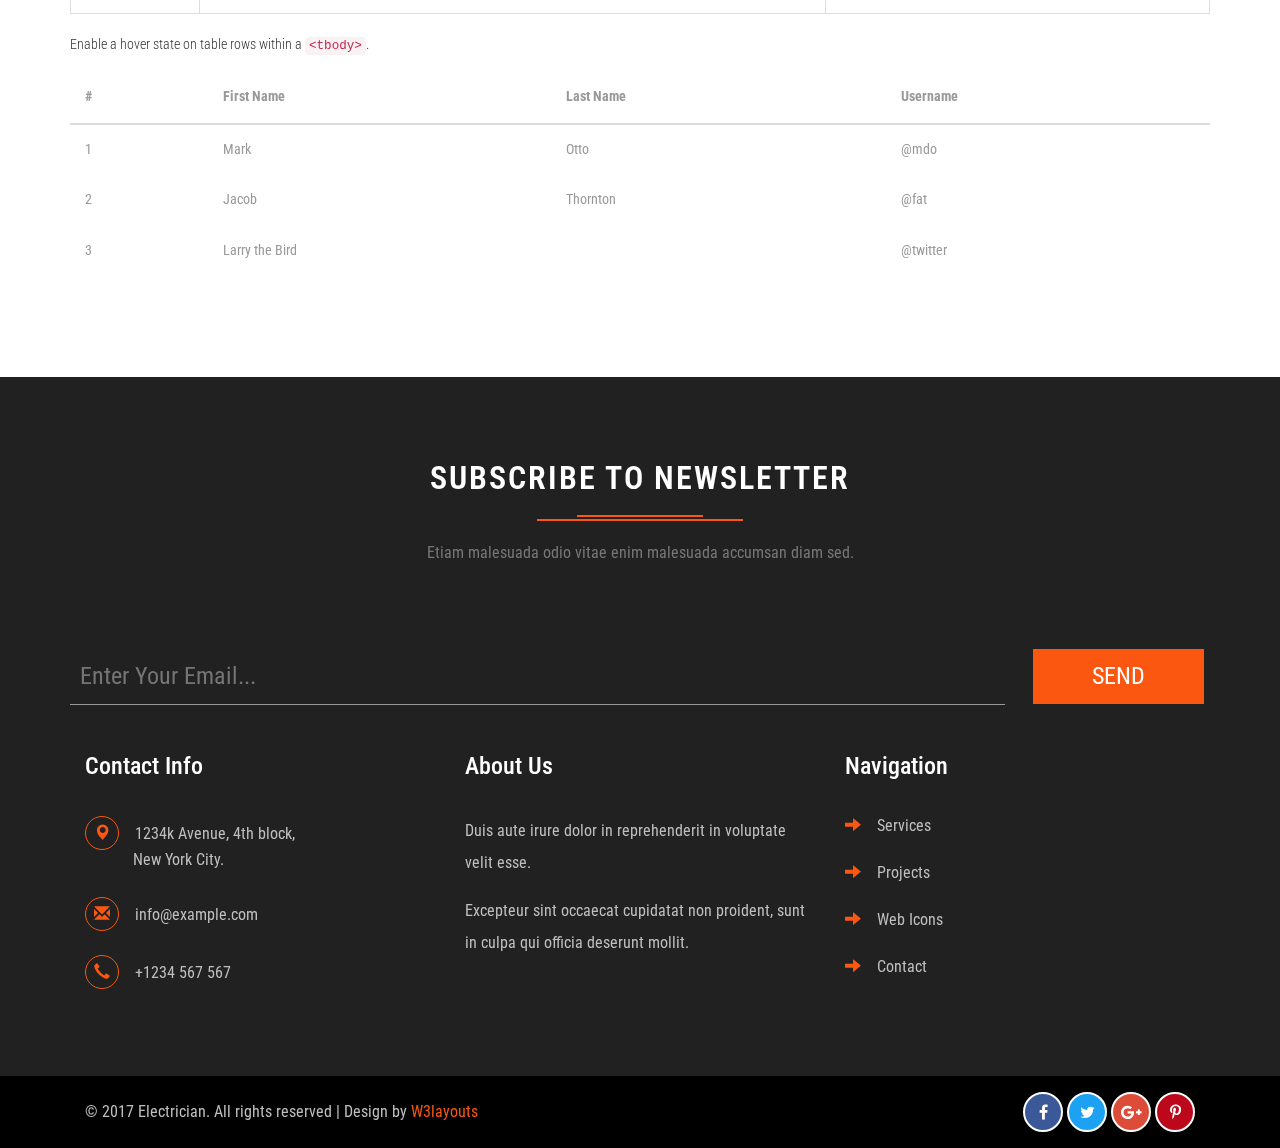
<file: web/typography.html>
<!--A Design by W3layouts
Author: W3layout
Author URL: http://w3layouts.com
License: Creative Commons Attribution 3.0 Unported
License URL: http://creativecommons.org/licenses/by/3.0/
-->
<!DOCTYPE html>
<html lang="en">
<head>
<title>Electrician an Industrial Category Bootstrap responsive Website Template | Typography :: w3layouts</title>
<meta name="viewport" content="width=device-width, initial-scale=1">
<meta charset="utf-8">
<meta name="keywords" content="Electrician Responsive web template, Bootstrap Web Templates, Flat Web Templates, Android Compatible web template, 
Smartphone Compatible web template, free webdesigns for Nokia, Samsung, LG, SonyEricsson, Motorola web design" />
<script type="application/x-javascript"> addEventListener("load", function() { setTimeout(hideURLbar, 0); }, false); function hideURLbar(){ window.scrollTo(0,1); } </script>
<!-- bootstrap-css -->
<link href="css/bootstrap.css" rel="stylesheet" type="text/css" media="all" />
<!--// bootstrap-css -->
<!-- css -->
<link rel="stylesheet" href="css/style.css" type="text/css" media="all" />
<link rel="stylesheet" href="css/flexslider.css" type="text/css" media="screen" property="" />
<!--// css -->
<!-- font-awesome icons -->
<link rel="stylesheet" href="css/font-awesome.min.css" />
<!-- //font-awesome icons -->
<!-- font -->
<link href="//fonts.googleapis.com/css?family=Josefin+Sans:100,100i,300,300i,400,400i,600,600i,700,700i" rel="stylesheet">
<link href='//fonts.googleapis.com/css?family=Roboto+Condensed:400,700italic,700,400italic,300italic,300' rel='stylesheet' type='text/css'>
<!-- //font -->
<script type="text/javascript" src="js/jquery-2.1.4.min.js"></script>
<script src="js/main.js"></script>

<!--[if lt IE 9]>
  <script src="https://oss.maxcdn.com/libs/html5shiv/3.7.0/html5shiv.js"></script>
<![endif]-->
</head>
<body>
	<!-- banner -->
	<div class="banner-1 jarallax">
		<div class="agileinfo-dot-1">
			<div class="w3ls-banner-info-bottom">
				<div class="container">
					<div class="banner-address">
						<div class="banner-address-left">
							<p><i class="fa fa-map-marker" aria-hidden="true"></i> 2354k Avenue, New York City.</p>
						</div>
						
						<div class="banner-address-left right">
							<p><i class="fa fa-phone" aria-hidden="true"></i> +1 234 567 8901</p>
						</div>
						
						<div class="clearfix"> </div>
					</div>
					<div class="clearfix"> </div>
				</div>
			</div>
			<div class="header">
				<div class="container">
					<nav class="navbar navbar-default">
				<div class="navbar-header navbar-left">
					<button type="button" class="navbar-toggle collapsed" data-toggle="collapse" data-target="#bs-example-navbar-collapse-1">
						<span class="sr-only">Toggle navigation</span>
						<span class="icon-bar"></span>
						<span class="icon-bar"></span>
						<span class="icon-bar"></span>
					</button>
					<h1><a class="navbar-brand" href="index.html">Electrician</a></h1>
				</div>
				<!-- Collect the nav links, forms, and other content for toggling -->
				<div class="collapse navbar-collapse navbar-right" id="bs-example-navbar-collapse-1">
					<nav class="cl-effect-13" id="cl-effect-13">
						<ul class="nav navbar-nav">
							<li><a href="index.html">Home</a></li>
							<li><a href="services.html">Services</a></li>
							<li><a href="projects.html">Projects</a></li>
							<li class="active" class="dropdown">
								<a href="#" class="dropdown-toggle" data-toggle="dropdown">Short Codes <b class="caret"></b></a>
								<ul class="dropdown-menu agile_short_dropdown">
									<li><a href="icons.html">Icons</a></li>
									<li><a href="typography.html">Typography</a></li>
								</ul>
							</li>
							<li><a href="contact.html">Contact</a></li>
						</ul>
						<div class="w3_agile_login">
							<div class="cd-main-header">
								<a class="cd-search-trigger" href="#cd-search"> <span></span></a>
								<!-- cd-header-buttons -->
							</div>
							<div id="cd-search" class="cd-search">
								<form action="#" method="post">
									<input name="Search" type="search" placeholder="Search...">
								</form>
							</div>
						</div>
						<div class="clearfix"> </div>
					</nav>
				</div>
			</nav>	
				</div>
			</div>
		</div>
	</div>
	<!-- //banner -->
	<!-- typography -->
	<div class="typo">
		<div class="container">
		<h3 class="wthree_head">Typography</h3>
				<p class="agileits_w3layouts_para w3_agile_para">Etiam malesuada odio vitae enim malesuada accumsan diam sed.</p>
		
			<div class="grid_3 grid_4 w3layouts">
				<h3 class="hdg">Headings</h3>
				<div class="bs-example">
					<table class="table">
						<tbody>
							<tr>
								<td><h1 id="h1.-bootstrap-heading">h1. Bootstrap heading<a class="anchorjs-link" href="#h1.-bootstrap-heading"><span class="anchorjs-icon"></span></a></h1></td>
								<td class="type-info">Semibold 36px</td>
							</tr>
							<tr>
								<td><h2 id="h2.-bootstrap-heading">h2. Bootstrap heading<a class="anchorjs-link" href="#h2.-bootstrap-heading"><span class="anchorjs-icon"></span></a></h2></td>
								<td class="type-info">Semibold 30px</td>
							</tr>
							<tr>
								<td><h3 id="h3.-bootstrap-heading">h3. Bootstrap heading<a class="anchorjs-link" href="#h3.-bootstrap-heading"><span class="anchorjs-icon"></span></a></h3></td>
								<td class="type-info">Semibold 24px</td>
							</tr>
							<tr>
								<td><h4 id="h4.-bootstrap-heading">h4. Bootstrap heading<a class="anchorjs-link" href="#h4.-bootstrap-heading"><span class="anchorjs-icon"></span></a></h4></td>
								<td class="type-info">Semibold 18px</td>
							</tr>
							<tr>
								<td><h5 id="h5.-bootstrap-heading">h5. Bootstrap heading<a class="anchorjs-link" href="#h5.-bootstrap-heading"><span class="anchorjs-icon"></span></a></h5></td>
								<td class="type-info">Semibold 14px</td>
							</tr>
							<tr>
								<td><h6>h6. Bootstrap heading</h6></td>
								<td class="type-info">Semibold 12px</td>
							</tr>
						</tbody>
					</table>
				</div>
			</div>
		
			<div class="grid_3 grid_5 w3l">
				<h3>Progress Bars</h3>
				<div class="tab-content">
					<div class="tab-pane active" id="domprogress">
						<div class="progress">    
							<div class="progress-bar progress-bar-primary" style="width: 20%"></div>
						</div>
						<p>Info with <code>progress-bar-info</code> class.</p>
						<div class="progress">    
							<div class="progress-bar progress-bar-info" style="width: 60%"></div>
						</div>
						<p>Success with <code>progress-bar-success</code> class.</p>
						<div class="progress">
							<div class="progress-bar progress-bar-success" style="width: 30%"></div>
						</div>
						<p>Warning with <code>progress-bar-warning</code> class.</p>
						<div class="progress">
							<div class="progress-bar progress-bar-warning" style="width: 70%"></div>
						</div>
						<p>Danger with <code>progress-bar-danger</code> class.</p>
						<div class="progress">
							<div class="progress-bar progress-bar-danger" style="width: 50%"></div>
						</div>
						<p>Inverse with <code>progress-bar-inverse</code> class.</p>
						<div class="progress">
							<div class="progress-bar progress-bar-inverse" style="width: 40%"></div>
						</div>
						<p>Inverse with <code>progress-bar-inverse</code> class.</p>
						<div class="progress">
							<div class="progress-bar progress-bar-success" style="width: 35%"><span class="sr-only">35% Complete (success)</span></div>
							<div class="progress-bar progress-bar-warning" style="width: 20%"><span class="sr-only">20% Complete (warning)</span></div>
							<div class="progress-bar progress-bar-danger" style="width: 10%"><span class="sr-only">10% Complete (danger)</span></div>
						</div>
					</div>
				</div>
			</div>
			<div class="grid_3 grid_5 w3ls">
				<h3>Alerts</h3>
				<div class="alert alert-success" role="alert">
					<strong>Well done!</strong> You successfully read this important alert message.
				</div>
				<div class="alert alert-info" role="alert">
					<strong>Heads up!</strong> This alert needs your attention, but it's not super important.
				</div>
				<div class="alert alert-warning" role="alert">
					<strong>Warning!</strong> Best check yo self, you're not looking too good.
				</div>
				<div class="alert alert-danger" role="alert">
					<strong>Oh snap!</strong> Change a few things up and try submitting again.
				</div>
			</div>
			<div class="grid_3 grid_5 agileits">
				<h3>Pagination</h3>
				<div class="col-md-6">
					<nav>
						<ul class="pagination pagination-lg">
							<li><a href="#" aria-label="Previous"><span aria-hidden="true">«</span></a></li>
							<li><a href="#">1</a></li>
							<li><a href="#">2</a></li>
							<li><a href="#">3</a></li>
							<li><a href="#">4</a></li>
							<li><a href="#">5</a></li>
							<li><a href="#" aria-label="Next"><span aria-hidden="true">»</span></a></li>
						</ul>
					</nav>
					<nav>
						<ul class="pagination">
							<li><a href="#" aria-label="Previous"><span aria-hidden="true">«</span></a></li>
							<li><a href="#">1</a></li>
							<li><a href="#">2</a></li>
							<li><a href="#">3</a></li>
							<li><a href="#">4</a></li>
							<li><a href="#">5</a></li>
							<li><a href="#" aria-label="Next"><span aria-hidden="true">»</span></a></li>
						</ul>
					</nav>
					<nav>
						<ul class="pagination pagination-sm">
							<li><a href="#" aria-label="Previous"><span aria-hidden="true">«</span></a></li>
							<li><a href="#">1</a></li>
							<li><a href="#">2</a></li>
							<li><a href="#">3</a></li>
							<li><a href="#">4</a></li>
							<li><a href="#">5</a></li>
							<li><a href="#" aria-label="Next"><span aria-hidden="true">»</span></a></li>
						</ul>
					</nav>
				</div>
				<div class="col-md-6">
					<ul class="pagination pagination-lg">
						<li class="disabled"><a href="#"><i class="fa fa-angle-left">«</i></a></li>
						<li class="active"><a href="#">1</a></li>
						<li><a href="#">2</a></li>
						<li><a href="#">3</a></li>
						<li><a href="#">4</a></li>
						<li><a href="#">5</a></li>
						<li><a href="#"><i class="fa fa-angle-right">»</i></a></li>
					</ul>
					<nav>
						<ul class="pagination">
							<li class="disabled"><a href="#" aria-label="Previous"><span aria-hidden="true">«</span></a></li>
							<li class="active"><a href="#">1 <span class="sr-only">(current)</span></a></li>
							<li><a href="#">2</a></li>
							<li><a href="#">3</a></li>
							<li><a href="#">4</a></li>
							<li><a href="#">5</a></li>
							<li><a href="#" aria-label="Next"><span aria-hidden="true">»</span></a></li>
						</ul>
					</nav>
					<ul class="pagination pagination-sm">
						<li class="disabled"><a href="#"><i class="fa fa-angle-left">«</i></a></li>
						<li class="active"><a href="#">1</a></li>
						<li><a href="#">2</a></li>
						<li><a href="#">3</a></li>
						<li><a href="#">4</a></li>
						<li><a href="#">5</a></li>
						<li><a href="#"><i class="fa fa-angle-right">»</i></a></li>
					</ul>
				</div>
				<div class="clearfix"> </div>
			</div>
			<div class="grid_3 grid_5 agileinfo">
				<h3>Breadcrumbs</h3>
				<ol class="breadcrumb">
					<li class="active">Home</li>
				</ol>
				<ol class="breadcrumb">
					<li><a href="#">Home</a></li>
					<li class="active">Library</li>
				</ol>
				<ol class="breadcrumb">
					<li><a href="#">Home</a></li>
					<li><a href="#">Library</a></li>
					<li class="active">Data</li>
				</ol>
			</div>
			<div class="grid_3 grid_5 wthree">
				<h3>Badges</h3>
				<div class="col-md-6 agileits-w3layouts">
					<p>Add modifier classes to change the appearance of a badge.</p>
					<table class="table table-bordered">
						<thead>
							<tr>
								<th>Classes</th>
								<th>Badges</th>
							</tr>
						</thead>
						<tbody>
							<tr>
								<td>No modifiers</td>
								<td><span class="badge">42</span></td>
							</tr>
							<tr>
								<td><code>.badge-primary</code></td>
								<td><span class="badge badge-primary">1</span></td>
							</tr>
							<tr>
								<td><code>.badge-success</code></td>
								<td><span class="badge badge-success">22</span></td>
							</tr>
							<tr>
								<td><code>.badge-info</code></td>
								<td><span class="badge badge-info">30</span></td>
							</tr>
							<tr>
								<td><code>.badge-warning</code></td>
								<td><span class="badge badge-warning">412</span></td>
							</tr>
							<tr>
								<td><code>.badge-danger</code></td>
								<td><span class="badge badge-danger">999</span></td>
							</tr>
						</tbody>
					</table>                    
				</div>
				<div class="col-md-6 w3-agileits">
					<p>Easily highlight new or unread items with the <code>.badge</code> class</p>
					<div class="list-group list-group-alternate"> 
						<a href="#" class="list-group-item"><span class="badge">201</span> <i class="ti ti-email"></i> Inbox </a> 
						<a href="#" class="list-group-item"><span class="badge badge-primary">5021</span> <i class="ti ti-eye"></i> Profile visits </a> 
						<a href="#" class="list-group-item"><span class="badge">14</span> <i class="ti ti-headphone-alt"></i> Call </a> 
						<a href="#" class="list-group-item"><span class="badge">20</span> <i class="ti ti-comments"></i> Messages </a> 
						<a href="#" class="list-group-item"><span class="badge badge-warning">14</span> <i class="ti ti-bookmark"></i> Bookmarks </a> 
						<a href="#" class="list-group-item"><span class="badge badge-danger">30</span> <i class="ti ti-bell"></i> Notifications </a> 
					</div>
				</div>
			   <div class="clearfix"> </div>
			</div>	 
			<div class="grid_3 grid_5 agile">
				<h3>Wells</h3>
				<div class="well">
					There are many variations of passages of Lorem Ipsum available, but the majority have suffered alteration
				</div>
				<div class="well">
					It is a long established fact that a reader will be distracted by the readable content of a page when looking at its layout. The point of using Lorem Ipsum is that it has a more-or-less normal distribution of letters, as opposed to using 'Content here
				</div>
				<div class="well">
						Lorem Ipsum is simply dummy text of the printing and typesetting Automated. Lorem Ipsum has been the Automated's standard dummy text ever since the 1500s, when an unknown printer took a galley of type and scrambled it to make a type specimen book. It has survived not only five centuries, but also the leap into electronic
				</div>
			</div>
			<h3 class="bars">Unordered List</h3>
			<ul class="list-group w3-agile">
			  <li class="list-group-item">Cras justo odio</li>
			  <li class="list-group-item">Dapibus ac facilisis in</li>
			  <li class="list-group-item">Morbi leo risus</li>
			  <li class="list-group-item">Porta ac consectetur ac</li>
			  <li class="list-group-item">Vestibulum at eros</li>
			</ul>
			<h3 class="bars">Ordered List</h3>
			<ol>
				<li class="list-group-item1">Cras justo odio</li>
				<li class="list-group-item1">Dapibus ac facilisis in</li>
				<li class="list-group-item1">Morbi leo risus</li>
				<li class="list-group-item1">Porta ac consectetur ac</li>
				<li class="list-group-item1">Vestibulum at eros</li>
			</ol>
			<h3 class="bars">Forms</h3>
			<div class="input-group w3_w3layouts">
				<span class="input-group-addon" id="basic-addon1">@</span>
				<input type="text" class="form-control" placeholder="Username" aria-describedby="basic-addon1">
			</div>
			<div class="input-group w3_w3layouts">
				<input type="text" class="form-control" placeholder="Recipient's username" aria-describedby="basic-addon2">
				<span class="input-group-addon" id="basic-addon2">@example.com</span>
			</div>
			<div class="input-group w3_w3layouts">
				<span class="input-group-addon">$</span>
					<input type="text" class="form-control" aria-label="Amount (to the nearest dollar)">
				<span class="input-group-addon">.00</span>
			</div>
			<div class="input-group input-group-lg w3_w3layouts">
				<span class="input-group-addon" id="sizing-addon1">@</span>
				<input type="text" class="form-control" placeholder="Username" aria-describedby="sizing-addon1">
			</div>
			<div class="input-group w3_w3layouts">
				<span class="input-group-addon" id="sizing-addon2">@</span>
				<input type="text" class="form-control" placeholder="Username" aria-describedby="sizing-addon2">
			</div>
			<div class="input-group input-group-sm w3_w3layouts">
				<span class="input-group-addon" id="sizing-addon3">@</span>
				<input type="text" class="form-control" placeholder="Username" aria-describedby="sizing-addon3">
			</div>
			<div class="row">
				<div class="col-lg-6 in-gp-tl">
					<div class="input-group">
						<span class="input-group-addon">
							<input type="checkbox" aria-label="...">
						</span>
						<input type="text" class="form-control" aria-label="...">
					</div><!-- /input-group -->
				</div><!-- /.col-lg-6 -->
				<div class="col-lg-6 in-gp-tb">
					<div class="input-group">
						<span class="input-group-addon">
							<input type="radio" aria-label="...">
						</span>
						<input type="text" class="form-control" aria-label="...">
					</div><!-- /input-group -->
				</div><!-- /.col-lg-6 -->
			</div><!-- /.row -->
			<div class="row">
				<div class="col-lg-6 in-gp-tl">
					<div class="input-group">
						<span class="input-group-btn">
							<button class="btn btn-default" type="button">Go!</button>
						</span>
						<input type="text" class="form-control" placeholder="Search for...">
					</div><!-- /input-group -->
				</div><!-- /.col-lg-6 -->
				<div class="col-lg-6 in-gp-tb">
					<div class="input-group">
						<input type="text" class="form-control" placeholder="Search for...">
						<span class="input-group-btn">
							<button class="btn btn-default" type="button">Go!</button>
						</span>
					</div><!-- /input-group -->
				</div><!-- /.col-lg-6 -->
			</div><!-- /.row -->
			<div class="row">
				<div class="col-lg-6 in-gp-tl">
					<div class="input-group">
						<div class="input-group-btn">
							<button type="button" class="btn btn-default dropdown-toggle" data-toggle="dropdown" aria-haspopup="true" aria-expanded="false">Action <span class="caret"></span></button>
							<ul class="dropdown-menu">
								<li><a href="#">Action</a></li>
								<li><a href="#">Another action</a></li>
								<li><a href="#">Something else here</a></li>
								<li role="separator" class="divider"></li>
								<li><a href="#">Separated link</a></li>
							</ul>
						</div><!-- /btn-group -->
						<input type="text" class="form-control" aria-label="...">
					</div><!-- /input-group -->
				</div><!-- /.col-lg-6 -->
				<div class="col-lg-6 in-gp-tb">
					<div class="input-group">
						<input type="text" class="form-control" aria-label="...">
						<div class="input-group-btn">
							<button type="button" class="btn btn-default dropdown-toggle" data-toggle="dropdown" aria-haspopup="true" aria-expanded="false">Action <span class="caret"></span></button>
							<ul class="dropdown-menu dropdown-menu-right">
								<li><a href="#">Action</a></li>
								<li><a href="#">Another action</a></li>
								<li><a href="#">Something else here</a></li>
								<li role="separator" class="divider"></li>
								<li><a href="#">Separated link</a></li>
							</ul>
						</div><!-- /btn-group -->
					</div><!-- /input-group -->
				</div><!-- /.col-lg-6 -->
			</div><!-- /.row -->
			<div class="page-header">
				<h3 class="bars">Tables</h3>
			</div>
			<h2 class="typoh2">Default styles</h2>
			<p>For basic stylinglight padding and only horizontal add the base class <code>.table</code> to any <code>&lt;table&gt;</code>.</p>
			<div class="bs-docs-example">
				<table class="table">
					<thead>
						<tr>
							<th>#</th>
							<th>First Name</th>
							<th>Last Name</th>
							<th>Username</th>
						</tr>
					</thead>
					<tbody>
						<tr>
							<td>1</td>
							<td>Mark</td>
							<td>Otto</td>
							<td>@mdo</td>
						</tr>
						<tr>
							<td>2</td>
							<td>Jacob</td>
							<td>Thornton</td>
							<td>@fat</td>
						</tr>
						<tr>
							<td>3</td>
							<td>Larry</td>
							<td>the Bird</td>
							<td>@twitter</td>
						</tr>
					</tbody>
				</table>
			</div>
			<hr class="bs-docs-separator">
			<p>Add any of the following classes to the <code>.table</code> base class.</p>
			<p>Adds zebra-striping to any table row within the <code>&lt;tbody&gt;</code> via the <code>:nth-child</code> CSS selector (not available in IE7-8).</p>
			<div class="bs-docs-example">
				<table class="table table-striped">
					<thead>
						<tr>
							<th>#</th>
							<th>First Name</th>
							<th>Last Name</th>
							<th>Username</th>
						</tr>
					</thead>
					<tbody>
						<tr>
							<td>1</td>
							<td>Mark</td>
							<td>Otto</td>
							<td>@mdo</td>
						</tr>
						<tr>
							<td>2</td>
							<td>Jacob</td>
							<td>Thornton</td>
							<td>@fat</td>
						</tr>
						<tr>
							<td>3</td>
							<td>Larry</td>
							<td>the Bird</td>
							<td>@twitter</td>
						</tr>
					</tbody>
				</table>
			</div>
			<p>Add borders and rounded corners to the table.</p>
			<div class="bs-docs-example">
				<table class="table table-bordered">
					<thead>
						<tr>
							<th>#</th>
							<th>First Name</th>
							<th>Last Name</th>
							<th>Username</th>
						</tr>
					</thead>
					<tbody>
						<tr>
							<td rowspan="2">1</td>
							<td>Mark</td>
							<td>Otto</td>
							<td>@mdo</td>
						</tr>
						<tr>
							<td>Mark</td>
							<td>Otto</td>
							<td>@getbootstrap</td>
						</tr>
						<tr>
							<td>2</td>
							<td>Jacob</td>
							<td>Thornton</td>
							<td>@fat</td>
						</tr>
						<tr>
							<td>3</td>
							<td colspan="2">Larry the Bird</td>
							<td>@twitter</td>
						</tr>
					</tbody>
				</table>
			</div>
			<p>Enable a hover state on table rows within a <code>&lt;tbody&gt;</code>.</p>
			<div class="bs-docs-example">
				<table class="table table-hover">
					<thead>
						<tr>
						  <th>#</th>
						  <th>First Name</th>
						  <th>Last Name</th>
						  <th>Username</th>
						</tr>
					</thead>
					<tbody>
						<tr>
						  <td>1</td>
						  <td>Mark</td>
						  <td>Otto</td>
						  <td>@mdo</td>
						</tr>
						<tr>
						  <td>2</td>
						  <td>Jacob</td>
						  <td>Thornton</td>
						  <td>@fat</td>
						</tr>
						<tr>
						  <td>3</td>
						  <td colspan="2">Larry the Bird</td>
						  <td>@twitter</td>
						</tr>
					</tbody>
				</table>
			</div>
		</div>
	</div>
<!-- //type -->

	<!-- footer -->
	<div class="footer">
		<div class="container">
			<h2 class="wthree_head">Subscribe to Newsletter</h2>
				<p class="agileits_w3layouts_para w3_agile_para">Etiam malesuada odio vitae enim malesuada accumsan diam sed.</p>
				<div class="news-w3l">
					<form action="#" method="post">
						<input type="email" name="Email" placeholder="Enter Your Email..." required="">
						<input type="submit" value="Send">
					</form>
				</div>
			<div class="agile_footer_copy">
				<div class="w3agile_footer_grids">
					
					<div class="col-md-4 w3agile_footer_grid">
						<h3>Contact Info</h3>
						<ul>
							<li><i class="glyphicon glyphicon-map-marker" aria-hidden="true"></i>1234k Avenue, 4th block, <span>New York City.</span></li>
							<li><i class="glyphicon glyphicon-envelope" aria-hidden="true"></i><a href="mailto:info@example.com">info@example.com</a></li>
							<li><i class="glyphicon glyphicon-earphone" aria-hidden="true"></i>+1234 567 567</li>
						</ul>
					</div>
					
					<div class="col-md-4 w3agile_footer_grid">
						<h3>About Us</h3>
						<p>Duis aute irure dolor in reprehenderit in voluptate velit esse.<span>Excepteur sint occaecat cupidatat 
							non proident, sunt in culpa qui officia deserunt mollit.</span></p>
					</div>
					
					<div class="col-md-4 w3agile_footer_grid w3agile_footer_grid1">
						<h3>Navigation</h3>
						<ul>
							<li><span class="glyphicon glyphicon-arrow-right" aria-hidden="true"></span><a href="services.html">Services</a></li>
							<li><span class="glyphicon glyphicon-arrow-right" aria-hidden="true"></span><a href="projects.html">Projects</a></li>
							<li><span class="glyphicon glyphicon-arrow-right" aria-hidden="true"></span><a href="icons.html">Web Icons</a></li>
							<li><span class="glyphicon glyphicon-arrow-right" aria-hidden="true"></span><a href="contact.html">Contact</a></li>
						</ul>
					</div>
					<div class="clearfix"> </div>
				</div>
			</div>
			
		</div>
		
	</div>
<!-- //footer -->
<!-- copy-right -->
	<div class="w3_agileits_copy_right_social">
		<div class="container">
			<div class="col-md-6 agileits_w3layouts_copy_right">
				<p>© 2017 Electrician. All rights reserved | Design by <a href="http://w3layouts.com/">W3layouts</a></p>
			</div>
			<div class="col-md-6 w3_agile_copy_right">
				<ul class="agileinfo_social_icons">
					<li><a href="#" class="w3_agileits_facebook"><i class="fa fa-facebook" aria-hidden="true"></i></a></li>
					<li><a href="#" class="wthree_twitter"><i class="fa fa-twitter" aria-hidden="true"></i></a></li>
					<li><a href="#" class="agileinfo_google"><i class="fa fa-google-plus" aria-hidden="true"></i></a></li>
					<li><a href="#" class="agileits_pinterest"><i class="fa fa-pinterest-p" aria-hidden="true"></i></a></li>
				</ul>
			</div>
				<div class="clearfix"> </div>
		</div>
	</div>
<!-- //copy-right -->
	<!-- jarallax -->
	<script src="js/jarallax.js"></script>
	<script src="js/SmoothScroll.min.js"></script>
	<script type="text/javascript">
		/* init Jarallax */
		$('.jarallax').jarallax({
			speed: 0.5,
			imgWidth: 1366,
			imgHeight: 768
		})
	</script>
	<!-- //jarallax -->
	<script src="js/bootstrap.js"></script>
<!-- //here ends scrolling icon -->
</body>	
</html>
</file>
<file: web/css/style.css>
/*--A Design by W3layouts 
Author: W3layout
Author URL: http://w3layouts.com
License: Creative Commons Attribution 3.0 Unported
License URL: http://creativecommons.org/licenses/by/3.0/
--*/
body a {
  transition: 0.5s all;
  -webkit-transition: 0.5s all;
  -o-transition: 0.5s all;
  -moz-transition: 0.5s all;
  -ms-transition: 0.5s all;
}
html, body{
    font-size: 100%;
	font-family: 'Roboto Condensed', sans-serif;
}
body{
	background:#FFFFFF;
}
.banner-address {
    float: right;
}
.header h1 {
    margin: 0;
}
/*-- banner --*/
.banner{
    background: url(../images/1.jpg) no-repeat 0px 0px;
    background-size: cover;
	min-height:750px;
}
.agileinfo-dot {
    background: url(../images/dott.png)repeat 0px 0px;
    background-size: 3px;
    -webkit-background-size: 3px;
    -moz-background-size: 3px;
    -o-background-size: 3px;
    -ms-background-size: 3px;
    padding: 0em 0;
	min-height:750px;
	
}
.banner-1{
    background: url(../images/1.jpg) no-repeat 0px 0px;
    background-size: cover;
	min-height:350px;
}
.agileinfo-dot-1 {
    background: url(../images/dott.png)repeat 0px 0px;
    background-size: 3px;
    -webkit-background-size: 3px;
    -moz-background-size: 3px;
    -o-background-size: 3px;
    -ms-background-size: 3px;
	min-height:350px;
	
}
.jarallax {
    position: relative;
    background-size: cover;
    background-repeat: no-repeat;
    background-position: 50% 50%;
}
.header {
    margin: 0em 0 0 0;
    background: rgba(0, 0, 0, 0.54);
    padding: 1em 0;
	position: relative;
}
/*-- nav --*/
.navbar-default {
    background: none;
    border: none;
}
.navbar {
    margin-bottom: 0;
    padding: 0em 0 0;
}
.navbar-brand {
    height: 50px;
    padding: 0;
    font-size: 1.2em;
    line-height: 45px;
	text-transform:uppercase;
	font-weight:700;
	font-family: 'Open Sans', sans-serif;
}
.navbar-brand span {
    color: #fb5710;
    display: inline-block;
}
.navbar-default .navbar-brand,.navbar-default .navbar-brand:hover, .navbar-default .navbar-brand:focus {
    color:#fff;
}
.navbar-default .navbar-nav > .active > a, .navbar-default .navbar-nav > .active > a:hover, .navbar-default .navbar-nav > .active > a:focus {
    color:#fb5710;
    background: none;
}
.navbar-nav > li > a {
	padding:14px 16px 0;
    text-transform: uppercase;
    font-weight: bold;
}
.navbar-default .navbar-nav > li > a {
    color:#fff;
}
.navbar-collapse {
    padding: 0;
    border-top: none;
    box-shadow: none;
}
.navbar-default .navbar-collapse, .navbar-default .navbar-form {
    border: none;
}
.navbar-right {
    float: none !important;
    margin-right: 0;
    margin-left: 0em;
}
.navbar-nav {
	margin:0 0 0 12em;
}
.navbar-default .navbar-nav > li > a:hover, .navbar-default .navbar-nav > li > a:focus {
    color:#fb5710;
}
.nav > li > a,.agile_short_dropdown li a {
	font-family: 'Varela Round', sans-serif;
}
.w3_agile_login{
	float:right;
}
.w3_agile_login a i {
    color: #fff;
    font-size: 1.5em;
    margin-top: 0.5em;
}
/*--search--*/
.cd-main-header {
  /* Force Hardware Acceleration in WebKit */
  -webkit-transform: translateZ(0);
  -moz-transform: translateZ(0);
  -ms-transform: translateZ(0);
  -o-transform: translateZ(0);
  transform: translateZ(0);
}
.cd-main-header {
    -webkit-transition: -webkit-transform 0.3s;
    -moz-transition: -moz-transform 0.3s;
    transition: transform 0.3s;
}
.cd-main-content.nav-is-visible, .cd-main-header.nav-is-visible {
	-webkit-transform: translateX(-260px);
	-moz-transform: translateX(-260px);
	-ms-transform: translateX(-260px);
	-o-transform: translateX(-260px);
	transform: translateX(-260px);
}
.nav-on-left .cd-main-content.nav-is-visible, .nav-on-left .cd-main-header.nav-is-visible {
	-webkit-transform: translateX(260px);
	-moz-transform: translateX(260px);
	-ms-transform: translateX(260px);
	-o-transform: translateX(260px);
	transform: translateX(260px);
}
.cd-header-buttons {
    position: absolute;
    display: inline-block;
    top: 0px;
    right: 0%;
}
.cd-header-buttons li {
	display: inline-block;
}
.cd-search-trigger, .cd-nav-trigger {
	position: relative;
	display: block;
	width: 44px;
	height: 44px;
	overflow: hidden;
	white-space: nowrap;
	color: transparent;
	z-index: 3;
}
.cd-search-trigger::before, .cd-search-trigger::after {
	/* search icon */
	content: '';
	position: absolute;
	-webkit-transition: opacity 0.3s;
	-moz-transition: opacity 0.3s;
	transition: opacity 0.3s;
	/* Force Hardware Acceleration in WebKit */
	-webkit-transform: translateZ(0);
	-moz-transform: translateZ(0);
	-ms-transform: translateZ(0);
	-o-transform: translateZ(0);
	transform: translateZ(0);
	-webkit-backface-visibility: hidden;
	backface-visibility: hidden;
}
.cd-search-trigger::before {
	/* lens */
	top: 11px;
	left: 11px;
	width: 18px;
	height: 18px;
	-webkit-border-radius: 50%;
	-moz-border-radius: 50%;
	border-radius: 50%;
	border: 3px solid #fff;
}
.cd-search-trigger::after {
	/* handle */
	height: 3px;
	width: 8px;
	background: #fff;
	bottom: 14px;
	right: 11px;
	-webkit-transform: rotate(45deg);
	-moz-transform: rotate(45deg);
	-ms-transform: rotate(45deg);
	-o-transform: rotate(45deg);
	transform: rotate(45deg);
}
.cd-search-trigger span {
	/* container for the X icon */
	position: absolute;
	height: 100%;
	width: 100%;
	top: 0;
	left: 0;
}
.cd-search-trigger span::before, .cd-search-trigger span::after {
	/* close icon */
	content: '';
	position: absolute;
	display: inline-block;
	height: 3px;
	width: 22px;
	top: 50%;
	margin-top: -2px;
	left: 50%;
	margin-left: -11px;
	background: #fff;
	opacity: 0;
	/* Force Hardware Acceleration in WebKit */
	-webkit-transform: translateZ(0);
	-moz-transform: translateZ(0);
	-ms-transform: translateZ(0);
	-o-transform: translateZ(0);
	transform: translateZ(0);
	-webkit-backface-visibility: hidden;
	backface-visibility: hidden;
	-webkit-transition: opacity 0.3s, -webkit-transform 0.3s;
	-moz-transition: opacity 0.3s, -moz-transform 0.3s;
	transition: opacity 0.3s, transform 0.3s;
}
.cd-search-trigger span::before {
	-webkit-transform: rotate(45deg);
	-moz-transform: rotate(45deg);
	-ms-transform: rotate(45deg);
	-o-transform: rotate(45deg);
	transform: rotate(45deg);
}
.cd-search-trigger span::after {
	-webkit-transform: rotate(-45deg);
	-moz-transform: rotate(-45deg);
	-ms-transform: rotate(-45deg);
	-o-transform: rotate(-45deg);
	transform: rotate(-45deg);
}
.cd-search-trigger.search-is-visible::before, .cd-search-trigger.search-is-visible::after {
	/* hide search icon */
	-moz-opacity: 0;
	opacity: 0;
}
.cd-search-trigger.search-is-visible span::before, .cd-search-trigger.search-is-visible span::after {
	/* show close icon */
	-moz-opacity: 1;
	opacity: 1;
}
.cd-search-trigger.search-is-visible span::before {
	-webkit-transform: rotate(135deg);
	-moz-transform: rotate(135deg);
	-ms-transform: rotate(135deg);
	-o-transform: rotate(135deg);
	transform: rotate(135deg);
}
.cd-search-trigger.search-is-visible span::after {
	-webkit-transform: rotate(45deg);
	-moz-transform: rotate(45deg);
	-ms-transform: rotate(45deg);
	-o-transform: rotate(45deg);
	transform: rotate(45deg);
}
.cd-search {
	position: absolute;
	width: 100%;
	top: 100%;
	left: 0;
	z-index: 3;
	opacity: 0;
	visibility: hidden;
	-webkit-transition: opacity .3s 0s, visibility 0s .3s;
	-moz-transition: opacity .3s 0s, visibility 0s .3s;
	transition: opacity .3s 0s, visibility 0s .3s;
}
.cd-search input {
    border-radius: 0;
    border: none;
    background: rgba(35, 51, 61, 0.59);
    width: 100%;
    padding: 0 5%;
	-webkit-box-shadow: inset 0 1px 0 #e2e3df, 0 3px 6px rgba(0, 0, 0, 0.05);
	-moz-box-shadow: inset 0 1px 0 #e2e3df, 0 3px 6px rgba(0, 0, 0, 0.05);
    box-shadow: inset 0 1px 0 #e2e3df, 0 3px 6px rgba(0, 0, 0, 0.05);
    -webkit-appearance: none;
    -moz-appearance: none;
    -ms-appearance: none;
    -o-appearance: none;
    font-size: 1em;
    padding: 1em 2em;
	color: #fff;
}
.cd-search input::-webkit-input-placeholder {
	color: #fff !important;
}
.cd-search input::-moz-placeholder {
	color: #fff !important;
}
.cd-search input:-moz-placeholder {
	color: #fff !important;
}
.cd-search input:-ms-input-placeholder {
	color: #fff !important;
}
.cd-search input:focus {
	outline: none;
}
.cd-search.is-visible {
	-moz-opacity: 1;
	opacity: 1;
	visibility: visible;
	-webkit-transition: opacity .3s 0s, visibility 0s 0s;
	-moz-transition: opacity .3s 0s, visibility 0s 0s;
	transition: opacity .3s 0s, visibility 0s 0s;
}
/*--//search--*/
.navbar-default .navbar-nav > .open > a, .navbar-default .navbar-nav > .open > a:hover, .navbar-default .navbar-nav > .open > a:focus {
    color: #fff;
    background-color: transparent;
}
.navbar-default .navbar-nav > .active.open > a{
	color: #fb5710;
}
.agile_short_dropdown li a {
    padding: 8px 20px;
    color: #212121;
    text-align: center;
}
.agile_short_dropdown li a:before{
	content:'';
	display:none;
}
/* Effect 13: three circles */
.cl-effect-13 ul li a {
	-webkit-transition: color 0.3s;
	-moz-transition: color 0.3s;
	transition: color 0.3s;
}
.cl-effect-13 ul li a::before {
	position: absolute;
	top:75%;
	left: 50%;
	color: transparent;
	content: '.';
	text-shadow: 0 0 transparent;
	font-size:2em;
	-webkit-transition: text-shadow 0.3s, color 0.3s;
	-moz-transition: text-shadow 0.3s, color 0.3s;
	transition: text-shadow 0.3s, color 0.3s;
	-webkit-transform: translateX(-50%);
	-moz-transform: translateX(-50%);
	transform: translateX(-50%);
}
.cl-effect-13 ul li a:hover::before,
.cl-effect-13 ul li a:focus::before,ul.nav.navbar-nav li.active a::before{
	color: #fff;
	text-shadow: 10px 0 #fff, -10px 0 #fff;
}
/*-- //nav --*/
/*-- top-nav --*/
.agileits_w3layouts_banner_info h3 {
    text-align: center;
    font-size: 3em;
    font-weight: bold;
    color: #fff;
    text-transform: uppercase;
}
.agileits_w3layouts_banner_info p {
    color: #ffffff;
    text-align: center;
    line-height: 28px;
    width: 63%;
    margin: 30px auto;
    font-size: 17px;
}
.agileits_w3layouts_banner_info {
    margin: 14em 0 0;
    position: relative;
}
/*-- w3ls-banner-info-bottom --*/
.w3ls-banner-info-bottom{
	margin: 0em 0 0 0;
    background:rgba(0, 0, 0, 0.81);
    padding: 1em 0;
}
.banner-address-left {
    text-align: left;
    padding: 0;
    float: left;
    margin-right: 20px;
}
.banner-address-left p{
	color:#FFFFFF;
	font-size:.9em;
	margin:0;
}
.banner-address-left p a{
	color:#FFFFFF;
	font-size:.9em;
	text-decoration:none;
}
.banner-address-left p a:hover{
	color:#fb5710;
}
.banner-address-left i.fa.fa-map-marker,.banner-address-left i.fa.fa-envelope,.banner-address-left i.fa.fa-phone{
    color: #fb5710;
    font-size: 1.5em;
    margin: 0 .5em 0 0;
}
/*-- //w3ls-banner-info-bottom --*/
/*-- banner-bottom --*/
.agileits_dummy_para {
    color: #999;
    margin: 1em 0 0;
    text-align: center;
}
.agileinfo_header span {
    color: #fb5710;
}
.banner-bottom {
    padding: 5em 0;
}
.w3_banner_bottom_grid_pos{
	position:relative;
}
.w3_banner_bottom_grid{
	position: absolute;
    left: 45%;
    top: -58px;
}
.w3_banner_bottom_grid h3{
	font-size: 5.5em;
    font-weight: bold;
    color: #e6e6e6;
    text-transform: uppercase;
}
.w3l_banner_bottom_right h3{
	text-transform: capitalize;
    font-size: 2em;
    color: #212121;
}
.w3l_banner_bottom_right h3 span {
    color: #fb5710;
}
.w3l_banner_bottom_right p{
	margin:2em 0;
	color:#999;
	line-height:2em;
}
.w3l_banner_bottom_right ul li{
	display: block;
    color: #212121;
    text-transform: uppercase;
	padding-top:1.5em;
}
.w3l_banner_bottom_right ul li i{
	font-size: 2em;
    padding-right: 1em;
    vertical-align: middle;
    color: #fb5710;
	width: 60px;
}
.agileits_banner_bottom_grid_three{
	margin:5em 0 0;
}

.w3_agileits_para{
	margin: 2em auto 0;
    color: #999;
    line-height: 2em;
}

/* Common style */
.grid figure {
	position: relative;
    overflow: hidden;
    background:#000000;
    text-align: center;
}

.grid figure img {
	position: relative;
	display: block;
	opacity: 0.8;
}

.grid figure figcaption {
	padding: 2em;
    -webkit-backface-visibility: hidden;
    backface-visibility: hidden;
}

.grid figure figcaption::before,
.grid figure figcaption::after {
	pointer-events: none;
}

.grid figure figcaption{
	position: absolute;
	top: 0;
	left: 0;
	width: 100%;
	height: 100%;
}

.grid figure h3 {
	word-spacing: -0.15em;
	font-weight: 300;
}

.grid figure h3 span {
	font-weight: 800;
    color: #fb5710;
}

.grid figure p {
	letter-spacing: 1px;
	color:#fff;
	line-height:2em;
}

figure.effect-roxy img {
	max-width: none;
	width: -webkit-calc(100% + 60px);
	width: calc(100% + 60px);
	width: -moz-calc(100% + 60px);
	width: -o-calc(100% + 60px);
	width: -ms-calc(100% + 60px);
	-webkit-transition: opacity 0.35s, -webkit-transform 0.35s;
	transition: opacity 0.35s, transform 0.35s;
	-webkit-transform: translate3d(-50px,0,0);
	transform: translate3d(-50px,0,0);
	-moz-transform: translate3d(-50px,0,0);
	-o-transform: translate3d(-50px,0,0);
	-ms-transform: translate3d(-50px,0,0);
}

figure.effect-roxy figcaption::before {
	position: absolute;
	top: 30px;
	right: 30px;
	bottom: 30px;
	left: 30px;
	border: 1px solid #fff;
	content: '';
	opacity: 0;
	-webkit-transition: opacity 0.35s, -webkit-transform 0.35s;
	transition: opacity 0.35s, transform 0.35s;
	-webkit-transform: translate3d(-20px,0,0);
	transform: translate3d(-20px,0,0);
	-ms-transform: translate3d(-20px,0,0);
	-moz-transform: translate3d(-20px,0,0);
	-o-transform: translate3d(-20px,0,0);
}

figure.effect-roxy figcaption {
	padding: 3em;
	text-align: right;
}

figure.effect-roxy h3 {
	padding:0 0 .5em;
    font-size: 1.7em;
    color: #fb5710;
	text-transform: uppercase;
	text-align: center;
	font-weight:600;
}

figure.effect-roxy p {
	opacity: 0;
	-webkit-transition: opacity 0.35s, -webkit-transform 0.35s;
	transition: opacity 0.35s, transform 0.35s;
	-webkit-transform: translate3d(-10px,0,0);
	transform: translate3d(-10px,0,0);
	text-align: center;
}

figure.effect-roxy:hover img,.agileinfo_banner_bottom_grid_three_left:hover img{
	opacity: 0.7;
	-webkit-transform: translate3d(0,0,0);
	transform: translate3d(0,0,0);
}

figure.effect-roxy:hover figcaption::before,
figure.effect-roxy:hover p,.agileinfo_banner_bottom_grid_three_left:hover figcaption::before,
.agileinfo_banner_bottom_grid_three_left:hover p{
	opacity: 1;
	-webkit-transform: translate3d(0,0,0);
	transform: translate3d(0,0,0);
}
/*-- //banner-bottom --*/
/*-- footer --*/
.footer{
	background:#212121;
	padding:4em 0;
}
h2.agileinfo_header{
    color: #ffffff;
}
.footer input[type="email"]{
	outline: none;
    color: #fff;
    padding: 10px;
    font-size: 1.5em;
    width: 82%;
    background: none;
    border: none;
    border-bottom: 1px solid #999;
}
.news-w3l {
    margin-top: 5em;
}
.footer input[type="submit"]{
	outline: none;
    color: #fff;
    padding: 10px 0;
    font-size: 1.5em;
    width: 15%;
    background:#fb5710;
    border: none;
    text-transform: uppercase;
    margin-left: 1em;
}
.footer input[type="submit"]:hover{
	background:#48b7ec;
}
.agile_footer_copy{
	padding:3em 0 0;
	
}
.w3agile_footer_grid h3{
	font-size: 1.5em;
    color:#ffffff;
    margin: 0 0 1.5em;
}
.w3agile_footer_grid p{
	color:#bfbfbf;
	line-height:2em;
	margin:0;
}
.w3agile_footer_grid p span{
	display:block;
	margin:1em 0 0;
}
.w3agile_footer_grid ul li{
	list-style-type:none;
	color:#bfbfbf;
}
.w3agile_footer_grid1 ul li{
	margin-bottom:1em;
}
.w3agile_footer_grid ul li i {
    color: #fb5710;
    border: 1px solid #fb5710;
    padding: .5em;
    border-radius: 100%;
    -webkit-border-radius: 100%;
    -moz-border-radius: 100%;
    -o-border-radius: 100%;
    -ms-border-radius: 100%;
    margin-right: 1em;
}
.w3agile_footer_grid ul li span{
	display:block;
	margin-left: 3em;
}
.w3agile_footer_grid ul li a{
	color:#bfbfbf;
	text-decoration:none;
}
.w3agile_footer_grid ul li a:hover{
	color:#fb5710;
}
.w3agile_footer_grid ul li{
    margin-bottom: 1.5em;
}
.agileits_w3layouts_copy_right p{
	color:#bfbfbf;
	line-height:2em;
	margin:0;
}
.agile_footer_copy ul {
    padding: 0;
}
.agileits_w3layouts_copy_right p a{
	text-decoration:none;
	color:#fb5710;
}
.agileits_w3layouts_copy_right p a:hover{
	color:#999;
}
.w3agile_footer_grid1 ul li span {
    display: inline-block;
    margin-left: 0;
    padding-right: 1em;
	color:#fb5710;
}
.w3_agileits_copy_right_social {
    padding: 1em 0;
    background: #000;
}
.w3_agile_copy_right{
	text-align:right;
}
/*-- //footer --*/
/*-- banner-bottom --*/
.banner-bottom-1{
	padding:5em 0;
}
.banner-bottom-1{
	text-align:center;
}
.banner-bottom-1 p{
	color:#999;
	line-height:2em;
	margin:2em 0 0;
}
.w3ls_banner_bottom_grids-1{
	margin:3em 0 0;
}
.w3l_banner_bottom_grid{
	padding:2em;
	text-align:center;
	border:2px solid #999;
}
/*-- grid-effect --*/
/* General grid styles */
.cbp-ig-grid {
	list-style: none;
	padding:0;
	margin: 0;
}

/* Clear floats */
.cbp-ig-grid:before, 
.cbp-ig-grid:after { 
	content: " "; 
	display: table; 
}

.cbp-ig-grid:after { 
	clear: both; 
}

/* grid item */
.cbp-ig-grid li {
	width: 25%;
    float: left;
    text-align: center;
    border-top: 1px solid #ddd;
    border-left: 1px solid #ddd;
	border-bottom: 1px solid #ddd;
}

.cbp-ig-grid li:last-child{
	border-right: 1px solid #ddd;
}

.w3_grid_effect{
	padding: 2em;
}

/* anchor style */
.cbp-ig-grid li > a {
	display: block;
	height: 100%;
	color: #47a3da;
	-webkit-transition: background 0.2s;
	-moz-transition: background 0.2s;
	transition: background 0.2s;
}

/* the icon with pseudo class for icon font */
.cbp-ig-icon {
	padding: 1.5em 0 0;
	display: block;
	-webkit-transition: -webkit-transform 0.2s;
	transition: -moz-transform 0.2s;
	transition: transform 0.2s;
}

.cbp-ig-icon:before {
	font-family:FontAwesome;
	font-size: 5em;
	speak: none;
	font-style: normal;
	font-weight: normal;
	font-variant: normal;
	text-transform: none;
	line-height: 1;
	-webkit-font-smoothing: antialiased;
}

.w3_road:before {
	content: "\f018";
}

.w3_cube:before {
	content: "\f1b3";
}

.w3_users:before {
	content: "\f0c0";
}

.w3_ticket:before {
	content: "\f145";
}

/* title element */
.cbp-ig-grid .cbp-ig-title {
	margin: 20px 0 10px 0;
    padding: 20px 0 0 0;
    font-size: 1.2em;
    position: relative;
    -webkit-transition: -webkit-transform 0.2s;
    -moz-transition: -moz-transform 0.2s;
    transition: transform 0.2s;
    text-transform: uppercase;
    letter-spacing: 4px;
	color:#212121;
}

.cbp-ig-grid .cbp-ig-title:before {
	content: '';
	position: absolute;
	background:#fb5710;
	width: 160px;
	height: 6px;
	top: 0px;
	left: 50%;
	margin: -10px 0 0 -80px;
	-webkit-transition: margin-top 0.2s; /* top or translate does not seem to work in Firefox */
	-moz-transition: margin-top 0.2s;
	transition: margin-top 0.2s;
}

.cbp-ig-grid .cbp-ig-category {
	text-transform: uppercase;
	display: inline-block;
	font-size: 1em;
	letter-spacing: 1px;
	color: #fff;
	-webkit-transform: translateY(10px);
	-moz-transform: -moz-translateY(10px);
	-ms-transform: -ms-translateY(10px);
	transform: translateY(10px);
	opacity: 0;
	-webkit-transition: -webkit-transform 0.3s, opacity 0.2s;
	-moz-transition: -moz-transform 0.3s, opacity 0.2s;
	-webkit-transition: transform 0.3s, opacity 0.2s;
}

.cbp-ig-grid li:hover .cbp-ig-category,
.touch .cbp-ig-grid li .cbp-ig-category {
	opacity: 1;
	-webkit-transform: translateY(0px);
	-moz-transform: translateY(0px);
	-ms-transform: translateY(0px);
	transform: translateY(0px);
}

/* Hover styles */

.cbp-ig-grid li > .w3_grid_effect:hover {
	background:#fb5710;
}

.cbp-ig-grid li > .w3_grid_effect:hover .cbp-ig-icon {
	-webkit-transform: translateY(-20px);
	-moz-transform: translateY(-20px);
	-ms-transform: translateY(-20px);
	transform: translateY(-20px);
}

.cbp-ig-grid li > .w3_grid_effect:hover .cbp-ig-icon:before,
.cbp-ig-grid li > .w3_grid_effect:hover .cbp-ig-title {
	color: #fff;
}

.cbp-ig-grid li > .w3_grid_effect:hover .cbp-ig-title {
	-webkit-transform: translateY(-45px);
	-moz-transform: translateY(-45px);
	-ms-transform: translateY(-45px);
	transform: translateY(-45px);
}

.cbp-ig-grid li > .w3_grid_effect:hover .cbp-ig-title:before {
	background: #fff;
	margin-top: 68px;
}


@media screen and (max-width: 62.75em) {
	.cbp-ig-grid li {
		width: 50%;
	}
}

@media screen and (max-width: 25em) { 
	.cbp-ig-grid {
		font-size: 80%;
	}
}
/*-- //banner-bottom-1 --*/
/*-- stats --*/
.stats{
	background: url(../images/mid-banner.jpg) no-repeat 0px 0px;
    background-size: cover;
    -webkit-background-size: cover;
    -moz-background-size: cover;
    -o-background-size: cover;
    -ms-background-size: cover;
	background-attachment:fixed;
	padding: 5em 0;
}
.w3_counter_grid p{
	font-size: 4em;
    font-weight: 700;
    letter-spacing: 5px;
    color: #fff;
	margin:0.5em 0;
}
.w3_counter_grid h3{
	font-size:1.2em;
	color:#fff;
	text-transform:uppercase;
}
.w3_counter_grid {
    text-align: center;
}
.w3_agileits_counter_grid {
    background: #fb5710;
    width: 80px;
    height: 80px;
    margin: 0 auto;
    border-radius: 50%;
}
.w3_agileits_counter_grid i {
    line-height: 80px;
    font-size: 32px;
	color:#fff;
}
/*-- //stats --*/
.wthree_head{
	position: relative;
    font-size: 2em;
    font-weight: 600;
    color: #212121;
    text-align: center;
    padding-bottom:.8em;
    text-transform: uppercase;
    letter-spacing: 2px;
	margin-bottom:.5em;
}
.wthree_head:before,.wthree_head:after{
	position:absolute;
	background:#fb5710;
	height:2px;
	content:'';
}
.wthree_head:before{
	width: 11%;
    bottom: 8%;
    left: 44.5%;
}
.wthree_head:after{
	width: 18%;
    right: 41%;
    bottom: 0%;
}
.agileits_w3layouts_para{
	text-align:center;
	color:#777;
	line-height:2em;
}
/*-- team --*/
.agileits_w3layouts_team_grid{
    position: relative;
    display: block;
    background: #000000;
	overflow: hidden;
}
.agileits_w3layouts_team_grid .agileinfo_social_icons{
	width: 100%;
    text-align: center;
    content: '';
    z-index: 1;
    position: absolute;
    left: 50%;
    top: 50%;
    -webkit-transform: translateX(-50%) translateY(-50%);
    -moz-transform: translateX(-50%) translateY(-50%);
    transform: translateX(-50%) translateY(-50%);
    opacity: 0;
    filter: alpha(opacity=0);
    margin-top: 100px;
    -webkit-transition: all ease .3s;
    -moz-transition: all ease .3s;
    -ms-transition: all ease .3s;
    -o-transition: all ease .3s;
    transition: all ease .3s;
}
.agile_team_grid:hover .agileits_w3layouts_team_grid .agileinfo_social_icons{
    opacity: 1;
    filter: alpha(opacity=100);
    margin-top: 0;
}
.agile_team_grid:hover .agileits_w3layouts_team_grid img{
    opacity: 0.8;
}
.agileinfo_social_icons li{
	display:inline-block;
}
.agileinfo_social_icons li a{
	width: 40px;
    height: 40px;
    border: 2px solid #fff;
    border-radius: 20px;
    text-decoration: none;
    display: block;
    text-align: center;
}
.agileinfo_social_icons li a{
	color:#fff;
}
.agileinfo_social_icons li a i{
	line-height:2.3em;
}
.w3_agileits_facebook{
	background: #3b5998;
}
.w3_agileits_facebook:hover{
	color: #3b5998;
	background: #fff;
}
.wthree_twitter{
	background: #1da1f2;
}
.wthree_twitter:hover{
	color: #1da1f2;
	background: #fff;
}
.agileinfo_google{
	background: #dd4b39;
}
.agileinfo_google:hover{
	color: #dd4b39;
	background: #fff;
}
.agileits_pinterest{
	background: #bd081c;
}
.agileits_pinterest:hover{
	color: #bd081c;
	background: #fff;
}
.agile_team_grid h4{
	font-size: 1.2em;
    color: #212121;
    margin: 1.5em 0 0.2em;
    text-transform: uppercase;
    letter-spacing: 2px;
}
.agile_team_grid p{
	color:#fb5710;
}
.w3ls_banner_bottom_grids {
    margin-top: 4em;
}
/*-- //team --*/
.footer h2{
	color:#fff;
}
/*-- featured-services --*/
.w3_featured_services_right img{
	margin:0 auto;
}
.w3_featured_services_left_gridr h4 {
    font-size: 1.1em;
    color: #fb5710;
    text-transform: uppercase;
    letter-spacing: 2px;
    font-weight: 600;
}
.w3_featured_services_left_gridr p{
	margin:1em 0 0;
	color:#999;
	line-height:2em;
}
.hi-icon {
	display: inline-block;
    width: 90px;
    height: 90px;
    border-radius: 50%;
    text-align: center;
    position: relative;
    z-index: 1;
    color:#fb5710;
}

.hi-icon:after {
	pointer-events: none;
	position: absolute;
	width: 100%;
	height: 100%;
	border-radius: 50%;
	content: '';
	-webkit-box-sizing: content-box; 
	-moz-box-sizing: content-box; 
	box-sizing: content-box;
}

.hi-icon:before {
	font-family: FontAwesome;
    speak: none;
    font-size: 2em;
    line-height: 2.7em;
    font-style: normal;
    font-weight: normal;
    font-variant: normal;
    text-transform: none;
    display: block;
    -webkit-font-smoothing: antialiased;
}
/* Effect 9 */
.hi-icon-effect-9 .hi-icon {
	-webkit-transition: box-shadow 0.2s;
	-moz-transition: box-shadow 0.2s;
	transition: box-shadow 0.2s;
}

.hi-icon-effect-9 .hi-icon:after {
	top: 0;
	left: 0;
	padding: 0;
	box-shadow:0 0 0 3px #e4e4e4;
	-webkit-transition: -webkit-transform 0.2s, opacity 0.2s;
	-moz-transition: -moz-transform 0.2s, opacity 0.2s;
	transition: transform 0.2s, opacity 0.2s;
}
.hi-icon-wrap.hi-icon-effect-9.hi-icon-effect-9a {
    text-align: center;
}
/* Effect 9a */
.w3_featured_services_left_grid:hover .hi-icon-effect-9a .hi-icon:after {
	-webkit-transform: scale(0.85);
	-moz-transform: scale(0.85);
	-ms-transform: scale(0.85);
	transform: scale(0.85);
	opacity: 0.5;
}

.w3_featured_services_left_grid:hover .hi-icon-effect-9a .hi-icon{
	box-shadow: 0 0 0 5px rgb(236, 236, 236);
    color: #212121;
}
.w3_featured_services_left_grid {
    margin-bottom: 3em;
}
.w3_featured_services_left_grid:nth-child(3) {
    margin-bottom: 0em;
}
.services {
    padding: 5em 0;
}
.w3layouts_skills_grids.w3layouts_featured_services_grids {
    margin-top: 4em;
}
.w3_featured_services_left_gridr {
    padding: 0;
}
/*-- //featured-services --*/
/*-- icons --*/
.codes a {
    color: #999;
}
.icon-box {
    padding: 8px 15px;
    background:rgba(149, 149, 149, 0.18);
    margin: 1em 0 1em 0;
    border: 5px solid #ffffff;
    text-align: left;
    -moz-box-sizing: border-box;
    -webkit-box-sizing: border-box;
    box-sizing: border-box;
    font-size: 13px;
    transition: 0.5s all;
    -webkit-transition: 0.5s all;
    -o-transition: 0.5s all;
    -ms-transition: 0.5s all;
    -moz-transition: 0.5s all;
    cursor: pointer;
} 
.icon-box:hover {
    background: #000;
	transition:0.5s all;
	-webkit-transition:0.5s all;
	-o-transition:0.5s all;
	-ms-transition:0.5s all;
	-moz-transition:0.5s all;
}
.icon-box:hover i.fa {
	color:#fff !important;
}
.icon-box:hover a.agile-icon {
	color:#fff !important;
}
.codes .bs-glyphicons li {
    float: left;
    width: 12.5%;
    height: 115px;
    padding: 10px; 
    line-height: 1.4;
    text-align: center;  
    font-size: 12px;
    list-style-type: none;	
}
.codes .bs-glyphicons .glyphicon {
    margin-top: 5px;
    margin-bottom: 10px;
    font-size: 24px;
}
.codes .glyphicon {
    position: relative;
    top: 1px;
    display: inline-block;
    font-family: 'Glyphicons Halflings';
    font-style: normal;
    font-weight: 400;
    line-height: 1;
    -webkit-font-smoothing: antialiased;
    -moz-osx-font-smoothing: grayscale;
	color: #777;
} 
.codes .bs-glyphicons .glyphicon-class {
    display: block;
    text-align: center;
    word-wrap: break-word;
}
h3.icon-subheading {
    font-size: 28px;
    color: #fb5710 !important;
    margin: 30px 0 15px;
    font-weight: 600;
    letter-spacing: 2px;
}
h3.agileits-icons-title {
    text-align: center;
    font-size: 33px;
    color: #222222;
    font-weight: 600;
    letter-spacing: 2px;
}
.icons a {
    color: #999;
}
.icon-box i {
    margin-right: 10px !important;
    font-size: 20px !important;
    color: #282a2b !important;
}
.bs-glyphicons li {
    float: left;
    width: 18%;
    height: 115px;
    padding: 10px;
    line-height: 1.4;
    text-align: center;
    font-size: 12px;
    list-style-type: none;
    background:rgba(149, 149, 149, 0.18);
    margin: 1%;
}
.bs-glyphicons .glyphicon {
    margin-top: 5px;
    margin-bottom: 10px;
    font-size: 24px;
	color: #282a2b;
}
.glyphicon {
    position: relative;
    top: 1px;
    display: inline-block;
    font-family: 'Glyphicons Halflings';
    font-style: normal;
    font-weight: 400;
    line-height: 1;
    -webkit-font-smoothing: antialiased;
    -moz-osx-font-smoothing: grayscale;
	color: #777;
} 
.bs-glyphicons .glyphicon-class {
    display: block;
    text-align: center;
    word-wrap: break-word;
}
@media (max-width:991px){
	h3.agileits-icons-title {
		font-size: 28px;
	}
	h3.icon-subheading {
		font-size: 22px;
	}
}
@media (max-width:768px){
	h3.agileits-icons-title {
		font-size: 28px;
	}
	h3.icon-subheading {
		font-size: 25px;
	}
	.row {
		margin-right: 0;
		margin-left: 0;
	}
	.icon-box {
		margin: 0;
	}
}
@media (max-width: 640px){
	.icon-box {
		float: left;
		width: 50%;
	}
}
@media (max-width: 480px){
	.bs-glyphicons li {
		width: 31%;
	}
}
@media (max-width: 414px){
	h3.agileits-icons-title {
		font-size: 23px;
	}
	h3.icon-subheading {
		font-size: 18px;
	}
	.bs-glyphicons li {
		width: 31.33%;
	}
}
@media (max-width: 384px){
	.icon-box {
		float: none;
		width: 100%;
	}
}
/*-- //icons --*/
.w3_wthree_agileits_icons.main-grid-border {
    padding: 5em 0;
}
/*--Typography--*/
.well {
    font-weight: 300;
    font-size: 14px;
}
.list-group-item {
    font-weight: 300;
    font-size: 14px;
}
li.list-group-item1 {
    font-size: 14px;
    font-weight: 300;
}
.typo p {
    margin: 0;
    font-size: 14px;
    font-weight: 300;
}
.show-grid [class^=col-] {
    background: #fff;
	text-align: center;
	margin-bottom: 10px;
	line-height: 2em;
	border: 10px solid #f0f0f0;
}
.show-grid [class*="col-"]:hover {
	background: #e0e0e0;
}
.grid_3{
	margin-bottom:2em;
}
.xs h3, h3.m_1{
	color:#000;
	font-size:1.7em;
	font-weight:300;
	margin-bottom: 1em;
}
.grid_3 p{
	color: #999;
	font-size: 0.85em;
	margin-bottom: 1em;
	font-weight: 300;
}
.grid_4{
	background:none;
	margin-top:50px;
}
.label {
	font-weight: 300 !important;
	border-radius:4px;
}  
.grid_5{
	background:none;
	padding:2em 0;
}
.grid_5 h3, .grid_5 h2, .grid_5 h1, .grid_5 h4, .grid_5 h5, h3.hdg, h3.bars {
    margin-bottom: 1em;
    color: #fb5710;
    font-weight: 600;
    font-size: 30px;
    letter-spacing: 2px;
}
.table > thead > tr > th, .table > tbody > tr > th, .table > tfoot > tr > th, .table > thead > tr > td, .table > tbody > tr > td, .table > tfoot > tr > td {
	border-top: none !important;
}
.tab-content > .active {
	display: block;
	visibility: visible;
}
.pagination > .active > a, .pagination > .active > span, .pagination > .active > a:hover, .pagination > .active > span:hover, .pagination > .active > a:focus, .pagination > .active > span:focus {
	z-index: 0;
}
.badge-primary {
	background-color: #03a9f4;
}
.badge-success {
	background-color: #fb5710;
}
.badge-warning {
	background-color: #ffc107;
}
.badge-danger {
	background-color: #e51c23;
}
.grid_3 p{
	line-height: 2em;
	color: #888;
	font-size: 0.9em;
	margin-bottom: 1em;
	font-weight: 300;
}
.bs-docs-example {
	margin: 1em 0;
}
section#tables  p {
	margin-top: 1em;
}
.tab-container .tab-content {
	border-radius: 0 2px 2px 2px;
	border: 1px solid #e0e0e0;
	padding: 16px;
	background-color: #ffffff;
}
.table td, .table>tbody>tr>td, .table>tbody>tr>th, .table>tfoot>tr>td, .table>tfoot>tr>th, .table>thead>tr>td, .table>thead>tr>th {
	padding: 15px!important;
}
.table > thead > tr > th, .table > tbody > tr > th, .table > tfoot > tr > th, .table > thead > tr > td, .table > tbody > tr > td, .table > tfoot > tr > td {
	font-size: 0.9em;
	color: #999;
	border-top: none !important;
}
.tab-content > .active {
	display: block;
	visibility: visible;
}
.label {
	font-weight: 300 !important;
}
.label {
	padding: 4px 6px;
	border: none;
	text-shadow: none;
}
.alert {
	font-size: 0.85em;
}
h1.t-button,h2.t-button,h3.t-button,h4.t-button,h5.t-button {
	line-height:2em;
	margin-top:0.5em;
	margin-bottom: 0.5em;
}
li.list-group-item1 {
	line-height: 2.5em;
}
.input-group {
	margin-bottom: 20px;
}
.in-gp-tl{
	padding:0;
}
.in-gp-tb{
	padding-right:0;
}
.list-group {
	margin-bottom: 48px;
}
ol {
	margin-bottom: 44px;
}
h2.typoh2{
    margin: 0 0 10px;
}
@media (max-width:768px){
.grid_5 {
	padding: 0 0 1em;
}
.grid_3 {
	margin-bottom: 0em;
}
}
@media (max-width:640px){
h1, .h1, h2, .h2, h3, .h3 {
	margin-top: 0px;
	margin-bottom: 0px;
}
.grid_5 h3, .grid_5 h2, .grid_5 h1, .grid_5 h4, .grid_5 h5, h3.hdg, h3.bars {
	margin-bottom: .5em;
}
.progress {
	height: 10px;
	margin-bottom: 10px;
}
ol.breadcrumb li,.grid_3 p,ul.list-group li,li.list-group-item1 {
	font-size: 14px;
}
.breadcrumb {
	margin-bottom: 25px;
}
.well {
	font-size: 14px;
	margin-bottom: 10px;
}
h2.typoh2 {
	font-size: 1.5em;
}
.label {
	font-size: 60%;
}
.in-gp-tl {
	padding: 0 1em;
}
.in-gp-tb {
	padding-right: 1em;
}
}
@media (max-width:480px){
.grid_5 h3, .grid_5 h2, .grid_5 h1, .grid_5 h4, .grid_5 h5, h3.hdg, h3.bars {
	font-size: 1.2em;
}
.table h1 {
	font-size: 26px;
}
.table h2 {
	font-size: 23px;
	}
.table h3 {
	font-size: 20px;
}
.label {
	font-size: 53%;
}
.alert,p {
	font-size: 14px;
}
.pagination {
	margin: 20px 0 0px;
}
.grid_3.grid_4.w3layouts {
	margin-top: 25px;
}
}
@media (max-width: 320px){
.grid_4 {
	margin-top: 18px;
}
h3.title {
	font-size: 1.6em;
}
.alert, p,ol.breadcrumb li, .grid_3 p,.well, ul.list-group li, li.list-group-item1,a.list-group-item {
	font-size: 13px;
}
.alert {
	padding: 10px;
	margin-bottom: 10px;
}
ul.pagination li a {
	font-size: 14px;
	padding: 5px 11px;
}
.list-group {
	margin-bottom: 10px;
}
.well {
	padding: 10px;
}
.nav > li > a {
	font-size: 14px;
}
table.table.table-striped,.table-bordered,.bs-docs-example {
		display: none;
}
}
/*-- //typography --*/
.typo {
    padding: 5em 0;
}
/*-- mail --*/
#map{
	width:100%;
	min-height:413px;
}
.w3l_mail_left{
	padding:0;
}
.w3l_mail_right {
    padding: 4.3em 5em;
    background: #fb5710;
}
.w3l_mail_right h3{
	font-size: 1.7em;
    color: #fff;
    position: relative;
    margin-bottom: 2em;
    padding-bottom: 1em;
    text-transform: uppercase;
    font-weight: 600;
}
.w3l_mail_right h3:after {
    content: '';
    background: #fff;
    height: 2px;
    width: 16%;
    position: absolute;
    bottom: 0%;
    left: 0%;
}
.w3l_mail_right ul li{
	list-style-type: none;
    display: block;
    color: #fff;
    margin-bottom: 1em;
    position: relative;
    font-size: 1em;
}
.w3l_mail_right ul li span{
	font-weight: bold;
    width: 35%;
    display: inline-block;
	color:#212121;
}
.w3l_mail_right ul li span i {
    padding-right: 1em;
}
.w3l_mail_right ul li span label{
	position:absolute;
	top:0%;
	left:10%;
}
.w3l_mail_right ul li span label {
    position: absolute;
    top: 0%;
    left: 28%;
}
.w3l_mail_right ul li a{
	color:#fff;
	text-decoration:none;
}
.w3l_mail_right ul li a:hover{
	color:#212121;
}
.w3l_mail_right ul li:last-child{
	margin-bottom:0;
}
/*-- effect --*/
.input {
	position: relative;
	z-index: 1;
	display: inline-block;
	margin: 1em 1.7em 1em 0;
	width:350px;
	vertical-align: top;
}

.input__field {
	position: relative;
	display: block;
	float: right;
	padding: 0.8em;
	width: 60%;
	border: none;
	border-radius: 0;
	background: #f0f0f0;
	color: #aaa;
	font-weight: 400;
	-webkit-appearance: none; /* for box shadows to show on iOS */
}

.input__field:focus {
	outline: none;
}

.input__label {
	display: inline-block;
	float: right;
	padding: 0 1em;
	width: 40%;
	color: #696969;
	font-weight: bold;
	font-size:12px;
	-webkit-font-smoothing: antialiased;
    -moz-osx-font-smoothing: grayscale;
	-webkit-touch-callout: none;
	-webkit-user-select: none;
	-khtml-user-select: none;
	-moz-user-select: none;
	-ms-user-select: none;
	user-select: none;
}

.input__label-content {
	position: relative;
	display: block;
	padding: 1.6em 0;
	width: 100%;
}

/* Chisato */

.input--chisato {
	padding-top: 1em;
}

.input__field--chisato {
	width: 100%;
	padding:.9em 0.5em;
	background: transparent;
	border: 2px solid #b5b5b5;
	color: #212121;
	-webkit-transition: border-color 0.25s;
	transition: border-color 0.25s;
}

.input__label--chisato {
	width: 100%;
	position: absolute;
	top: 0;
	text-align: left;
	overflow: hidden;
	padding: 0;
	pointer-events: none;
	-webkit-transform: translate3d(0, 3em, 0);
	transform: translate3d(0, 3em, 0);
}

.input__label-content--chisato {
	padding: 0 1em;
	font-weight: 400;
	color: #b5b5b5;
}

.input__label-content--chisato::after {
	content: attr(data-content);
	position: absolute;
	top: -200%;
	left: 0;
	color: #fb5710;
	font-weight: 800;
}

.input__field--chisato:focus,
.input--filled .input__field--chisato {
	border-color: #fb5710;
}

.input__field--chisato:focus + .input__label--chisato,
.input--filled .input__label--chisato {
	-webkit-animation: anim-chisato-1 0.25s forwards;
	animation: anim-chisato-1 0.25s forwards;
}

.input__field--chisato:focus + .input__label--chisato .input__label-content--chisato,
.input--filled .input__label-content--chisato {
	-webkit-animation: anim-chisato-2 0.25s forwards ease-in;
	animation: anim-chisato-2 0.25s forwards ease-in;
}

@-webkit-keyframes anim-chisato-1 {
	0%, 70% {
		-webkit-transform: translate3d(0, 3em, 0);
		transform: translate3d(0, 3em, 0);
	}
	71%, 100% {
		-webkit-transform: translate3d(0, 0, 0);
		transform: translate3d(0, 0, 0);
	}
}

@-webkit-keyframes anim-chisato-2 {
	0% {
		-webkit-transform: translate3d(0, 0, 0);
		transform: translate3d(0, 0, 0);
	}
	70%, 71% {
		-webkit-transform: translate3d(0, 125%, 0);
		transform: translate3d(0, 125%, 0);
		opacity: 0;
		-webkit-animation-timing-function: ease-out;
	}
	100% {
		color: transparent;
		-webkit-transform: translate3d(0, 200%, 0);
		transform: translate3d(0, 200%, 0);
	}
}

@keyframes anim-chisato-1 {
	0%, 70% {
		-webkit-transform: translate3d(0, 3em, 0);
		transform: translate3d(0, 3em, 0);
	}
	71%, 100% {
		-webkit-transform: translate3d(0, 0, 0);
		transform: translate3d(0, 0, 0);
	}
}

@keyframes anim-chisato-2 {
	0% {
		-webkit-transform: translate3d(0, 0, 0);
		transform: translate3d(0, 0, 0);
	}
	70%, 71% {
		-webkit-transform: translate3d(0, 125%, 0);
		transform: translate3d(0, 125%, 0);
		opacity: 0;
		-webkit-animation-timing-function: ease-out;
	}
	100% {
		color: transparent;
		-webkit-transform: translate3d(0, 200%, 0);
		transform: translate3d(0, 200%, 0);
	}
}
/*-- //effect --*/
.agileinfo_mail_grids {
    padding-top: 1.5em;
}
.agileinfo_mail_grids textarea {
    outline: none;
    background:none;
    border:2px solid #b5b5b5;
    font-size: 12px;
    color: #212121;
    width:97.5%;
    padding:.9em 0.5em;
	margin: 2em 0;
    min-height: 200px;
}
.agileinfo_mail_grids textarea:focus {
    border-color:#fb5710;
}
.agileinfo_mail_grids input[type="submit"] {
    outline: none;
    background: #48b7ec;
    border: none;
    font-size: 1em;
    color: #fff;
    width: 30%;
    padding: 0.9em 0;
    text-transform: uppercase;
    font-weight: 600;
    letter-spacing: 2px;
}
.agileinfo_mail_grids input[type="submit"]:hover{
	background:#fb5710;
}
/*-- //mail --*/
.agileits_w3layouts_copy_right {
    margin: 4px 0;
}
/*-- projects --*/
.w3ls_gallery_grids{
	padding-top:1em;
}
.agile_gallery_grid{
	margin-top:2em;
}
.agile_gallery_grid1{
    position: relative;
}
.w3layouts_gallery_grid1_pos{
    background: #fb5710;
    bottom: 45px;
    left: 45px;
    opacity: 0;
    padding:1em;
    position: absolute;
    right: 45px;
    text-align: center;
    top: 45px;
    visibility: hidden;
    -webkit-transform: scaleX(-1);
    transform: scaleX(-1);
	-moz-transform: scaleX(-1);
	-o-transform: scaleX(-1);
	-ms-transform: scaleX(-1);
    -webkit-transition: all 0.8s ease;
    transition: all 0.8s ease;
}
.w3layouts_gallery_grid1_pos h3{
    font-size: 1.2em;
    letter-spacing: 2px;
    font-weight: 600;
    margin: 1em 0 .5em;
    padding-bottom: .5em;
    position: relative;
    text-transform: uppercase;
    color: #fff;
}
.w3layouts_gallery_grid1_pos h3:after {
    background: #fff;
    bottom: 0;
    content: '';
    height: 2px;
    left: 40%;
    position: absolute;
    width: 50px;
}
.w3layouts_gallery_grid1_pos p{
	color:#e6e6e6;
	line-height:2em;
}
.agile_gallery_grid:hover .w3layouts_gallery_grid1_pos{
    opacity: 1;
    visibility: visible;
    -webkit-transform: scaleX(1);
    transform: scaleX(1);
	-moz-transform: scaleX(1);
	-o-transform: scaleX(1);
	-ms-transform: scaleX(1);
}
/*-- //projects --*/
/*--services--*/
.agile-prod1 h4 {
    text-transform: uppercase;
    color: #fb5710;
    font-size: 24px;
    letter-spacing: 2px;
    margin-bottom: 28px;
    font-weight: 600;
}
.agile-prod1 p{
	font-size: 1em;
	line-height: 1.9em;
	color:#fff;
}
.agile-img {
    padding: 0;
}
.agile-img img{
   width: 100%;
}
.agile-prod {
    padding: 5em 0;
}
.agile-prod1 {
    margin-top: 5em;
}
.agile-sub {
    background: #212121;
    padding: 66px;
}
.agile-sub ul {
    margin: 1em 0 0 0;
    padding: 0;
}
.agile-sub ul li {
    color: #fff;
    margin-bottom: .85em;
    display: block;
}
.agile-sub ul li a {
    color: #fff;
    font-size: 16px;
}
/*--//services--*/
ul.agileinfo_social_icons {
    padding: 0;
	 margin: 0;
}
/*-- responsive-design --*/
@media(max-width:1080px){
.navbar-nav > li > a {
    padding: .5em 1em;
}
.navbar-nav {
    margin: 0 0 0 1em;
}
.grid figure p {
    line-height: 1.8em;
}
figure.effect-roxy h3 {
    padding: 0 0 0em;
}
.w3l_mail_right {
    padding: 4.3em 2em;
}
.input {
    margin: 1em 1em 1em 0;
    width: 292px;
}
.w3layouts_gallery_grid1_pos h3 {
    font-size: 1.1em;
    margin: 0.5em 0 .5em;
}
.w3layouts_gallery_grid1_pos p {
    line-height: 1.5em;
}
.agile-sub {
    padding: 33.6px;
}
.agile-prod1 h4 {
    font-size: 22px;
}
}
@media(max-width:991px){
.banner-address-left {
    float: left;
    width: 29%;
}
.navbar-brand {
    font-size: 0.9em;
}
.banner-address-left i.fa.fa-map-marker, .banner-address-left i.fa.fa-envelope, .banner-address-left i.fa.fa-phone {
    margin: 0 .2em 0 0;
}
.agileits-logo h1 a {
    font-size: 35px;
    letter-spacing: 2px;
}
.navbar-nav > li > a {
    font-size: 0.875em;
    padding: .3em 0.35em;
}
.header {
    padding: 1em 0 0;
}
.agileinfo_header {
    font-size: 2em;
}
.footer input[type="email"] {
    width: 81%;
}
.w3agile_footer_grid.w3agile_footer_grid1 {
    float: left;
    width: 25%;
}
.w3agile_footer_grid {
    float: left;
    width: 37%;
}
.w3agile_footer_grid ul li i {
    padding: .5em;
    margin-right: 0.4em;
}
.w3agile_footer_grid ul li {
    margin-bottom: 1em;
}
.w3agile_footer_grid ul li span {
    margin-left: 0em;
}
.agileits_w3layouts_copy_right {
    float: left;
}
.w3_agile_copy_right {
    float: right;
}
.w3_agileits_copy_right_social {
    padding: 1em 0 0;
}
.agileits_w3layouts_copy_right p {
    margin: 9px 0 0;
}
.ab-left {
    margin-bottom: 20px;
}
.agileits-team-grid {
    float: left;
    width: 50%;
    margin-bottom: 20px;
}
.choose-info h4 {
    font-size: 1.3em;
}
.agileits_w3layouts_banner_info h3 {
    font-size: 2.2em;
}
.agileits_w3layouts_banner_info {
    margin: 8em 0 0;
}
.agileinfo-dot {
    min-height: 550px;
}
.banner {
    min-height: 550px;
}
.w3l_banner_bottom_right {
    margin-bottom: 25px;
}
.agileinfo_banner_bottom_grid_three_left {
    float: left;
    width: 33.33%;
}
.grid figure p {
    line-height: 1.5em;
    font-size: 13px;
}
figure.effect-roxy h3 {
    font-size: 1em;
}
figure.effect-roxy figcaption {
    padding: 2em;
}
.w3_agileits_para {
    margin: 1em auto 0;
    line-height: 1.8em;
}
.input {
    margin: 1em 1em 1em 0;
    width: 221px;
}
.banner-address {
    width: 56%;
}
.banner-address-left {
    width: 49%;
}
.banner-address-left.right {
    width: 30%;
}
.w3_agile_gallery_grid {
    float: left;
    width: 33.33%;
}
.w3layouts_gallery_grid1_pos {
    bottom: 15px;
    left: 15px;
    right: 15px;
    top: 15px;
}
.w3_featured_services_left {
    margin-top: 2em;
}
.w3_counter_grid {
    float: left;
    width: 50%;
    margin-bottom: 2em;
}
.agile_team_grid {
    float: left;
    width: 50%;
    margin-bottom: 2em;
    text-align: center;
}
.w3layouts_gallery_grid1_pos {
    padding: 0.5em;
}
}
@media(max-width:768px){
.agileinfo-dot-1 {
	min-height: 300px;
}
.banner-1 {
    min-height: 300px;
}
.footer {
    padding: 2em 0;
}
.footer input[type="email"] {
    font-size: 1em;
}
.footer input[type="submit"] {
    font-size: 1em;
}
.banner-bottom {
    padding: 3em 0;
}
.agile-prod {
    padding: 3em 0;
}
.agile-prod1 {
    margin-top: 3em;
}
.agileinfo-dot {
    min-height: 510px;
}
.banner {
    min-height: 510px;
}
.services {
    padding: 3em 0;
}
.agileits_banner_bottom_grid_three {
    margin: 3em 0 0;
}
.stats {
    padding: 3em 0;
}
.w3_counter_grid p {
    font-size: 3em;
}
.w3_counter_grid h3 {
    font-size: 1.1em;
}
.w3ls_banner_bottom_grids {
    margin-top: 3em;
}
.w3layouts_skills_grids.w3layouts_featured_services_grids {
    margin-top: 3em;
}
.w3_wthree_agileits_icons.main-grid-border {
    padding: 3em 0;
}
.typo {
    padding: 3em 0;
}
}
@media(max-width:736px){
.navbar-toggle {
	float: right;
	margin: 0 0 0.5em 0;
}
.navbar-nav > li {
    float: none;
    border-right: none;
    display: block;
    text-align: center;
}
.navbar-collapse {
	background: #000000;
	z-index: 9;
}
.navbar-nav {
	margin: 0;
}
.navbar-default .navbar-collapse, .navbar-default .navbar-form {
	border: none;
}
.navbar-default .navbar-toggle .icon-bar {
	background-color: #fff;
}
.navbar-default .navbar-toggle:hover, .navbar-default .navbar-toggle:focus {
	background: #fb5710;
}
.banner-address-left {
	padding-left: 0;
}
.dropdown-menu > li > a:hover, .dropdown-menu > li > a:focus, .dropdown-menu > li > a:active {
	color: #fb5710 !important;
}
.banner-address-left {
    width: 50%;
	margin-bottom:10px;
}
.agileinfo-social-grids {
    width: 50%;
}
.w3ls-banner-info-bottom {
    padding: 1em 0 0.2em;
}
.top-nav {
    float: none;
	 margin: 0;
}
.navbar-nav > li > a {
    padding: 1em 1em;
}
.item, .item-hover, .item-hover .mask, .item-img, .item-info {
    height: 132px;
}
.agileits_w3layouts_banner_info p {
    font-size: 14px;
}
.agileits_w3layouts_banner_info h3 {
    font-size: 2em;
}
.agileinfo-dot {
    min-height: 540px;
}
.banner {
    min-height: 540px;
}
.input {
    margin: 1em 0em 1em 0;
}
.banner-address {
    width: 59%;
}
.w3layouts_gallery_grid1_pos {
    padding: 0em;
}
}
@media(max-width:667px){
.agileits_w3layouts_copy_right {
    float: none;
    text-align: center;
}
.w3agile_footer_grid {
    width: 100%;
	margin-bottom: 20px;
}
.w3agile_footer_grid ul {
    padding: 0;
}
.w3agile_footer_grid.w3agile_footer_grid1 {
    width: 100%;
}
ul.agileinfo_social_icons {
    padding: 0;
}
.w3_agile_copy_right {
    float: none;
    text-align: center;
	 margin-top: 10px;
}
.agile_footer_copy {
    padding: 2em 0 0em;
}
figure.effect-roxy figcaption {
    padding: 1em;
}
figure.effect-roxy figcaption::before {
    top: 12px;
    right: 12px;
    bottom: 12px;
    left: 12px;
}
.input {
    margin: 0em 0em 0em 0;
    width: 622px;
}
.agileinfo_mail_grids textarea {
    margin: 1em 0;
}
.banner-address {
    width: 66%;
}
.w3layouts_gallery_grid1_pos p {
    line-height: 1.2em;
}
.w3agile_footer_grid ul li span {
    display: inline-block;
}
}
@media(max-width:640px){
.agileits_w3layouts_banner_info p {
    width: 78%;
}
.agileinfo-dot {
    min-height: 470px;
}
.banner {
    min-height: 470px;
}
.input {
    width: 596px;
}
.banner-address {
    width: 69%;
}
.w3layouts_gallery_grid1_pos {
    bottom: 10px;
    left: 10px;
    right: 10px;
    top: 10px;
}
.agile_team_grid {
    margin-bottom: 0em;
    margin-top: 2em;
}
.w3ls_banner_bottom_grids {
    margin-top: 1em;
}
}
@media(max-width:600px){
.input {
    width: 556px;
}
.banner-address {
    width: 74%;
}
}
@media(max-width:568px){
.input {
    width: 525px;
}
.banner-address {
    width: 78%;
}
.w3layouts_gallery_grid1_pos p {
    font-size: 14px;
}
.w3layouts_gallery_grid1_pos h3 {
    font-size: 1em;
}
.agileits_w3layouts_banner_info {
    margin: 6em 0 0;
}
}
@media(max-width:480px){
.footer input[type="email"] {
    width: 80%;
}
.agileinfo-dot-1 {
    min-height: 250px;
}
.banner-1 {
    min-height: 250px;
}
.w3agile_footer_grid h3 {
    font-size: 1.3em;
    margin: 0px 0 1em;
}
.footer {
    padding: 2em 0 1em;
}
.agileits_w3layouts_banner_info h3 {
    font-size: 1.5em;
}
.agileits_w3layouts_banner_info {
    margin: 6em 0 0;
}
.agileinfo_banner_bottom_grid_three_left {
    width: 100%;
	margin-bottom: 20px;
}
figure.effect-roxy h3 {
    font-size: 1.8em;
}
figure.effect-roxy figcaption {
    padding: 6em;
}
figure.effect-roxy figcaption::before {
    top: 40px;
    right: 40px;
    bottom: 40px;
    left: 40px;
}
.input {
    width: 440px;
}
.banner-address {
    width: 100%;
}
.w3l_mail_right {
    padding: 2em 2em;
}
.wthree_head {
    font-size: 1.7em;
}
.news-w3l {
    margin-top: 3em;
}
.w3_agile_gallery_grid {
    width: 100%;
}
.w3layouts_gallery_grid1_pos {
    bottom: 90px;
    left: 90px;
    right: 90px;
    top: 90px;
}
}
@media(max-width:414px){
.banner-address-left {
    width: 100%;
	text-align:center;
    margin-bottom: 10px;
}
.wthree_head {
    font-size: 1.4em;
}
.footer input[type="email"] {
    width: 79%;
}
.agileits_w3layouts_banner_info h3 {
    font-size: 1.3em;
}
.agileits_w3layouts_banner_info p {
    margin: 12px auto;
}
.agileits_w3layouts_banner_info {
    margin: 4em 0 0;
}
.agileinfo-dot {
    min-height: 440px;
}
.banner {
    min-height: 440px;
}
figure.effect-roxy figcaption {
    padding: 4em;
}
#map {
    min-height: 250px;
}
.agileinfo_mail_grids textarea {
    width: 100%;
}
.input {
    width: 383px;
}
.banner-address-left.right {
    width: 100%;
}
.banner-address-left {
    margin-right: 0px;
}
.w3l_mail_right h3 {
    font-size: 1.4em;
    margin-bottom: 1em;
}
.w3layouts_gallery_grid1_pos {
    bottom: 60px;
    left: 60px;
    right: 60px;
    top: 60px;
}
.hi-icon {
    width: 70px;
    height: 70px;
}
.hi-icon:before {
    font-size: 1.8em;
    line-height: 2.5em;
}
.services {
    padding: 3em 0 0;
}
}
@media(max-width:384px){
.agileits_w3layouts_banner_info h3 {
    font-size: 1.2em;
}
figure.effect-roxy figcaption {
    padding: 3em;
}
.input {
    width: 354px;
}
.w3_counter_grid h3 {
    font-size: 1em;
}
.w3_counter_grid p {
    font-size: 2em;
}
}
@media(max-width:375px){
.input {
    width: 345px;
}
.w3_counter_grid h3 {
    font-size: 0.9em;
}
}
@media(max-width:320px){
.agileits-logo h1 a {
    font-size: 22px;
}
.footer input[type="email"] {
    width: 67%;
}
.footer input[type="submit"] {
    width: 24%;
}
.w3agile_footer_grid {
    padding: 0;
}
.w3_wthree_agileits_icons.main-grid-border {
    padding: 2em 0;
}
.navbar-toggle {
    margin: 0;
}
.typo {
    padding: 2em 0;
}
.agileits_w3layouts_banner_info h3 {
    font-size: 1.2em;
}
.agileits_w3layouts_banner_info p {
    line-height: 22px;
    width: 100%;
}
.agileits_w3layouts_banner_info {
    margin: 3em 0 0;
}
.banner {
    min-height: 390px;
}
.agileinfo-dot {
    min-height: 390px;
}
.banner-bottom {
    padding: 2em 0;
}
.w3l_banner_bottom_right {
    padding: 0;
}
.w3ls_banner_bottom_grid1 {
    margin-top: 2em;
}
.w3l_banner_bottom_right h3 {
    font-size: 1.5em;
}
.w3l_banner_bottom_right ul li {
    padding-top: 0.8em;
}
.w3l_banner_bottom_right ul li i {
    padding-right: 0em;
    width: 45px;
}
.w3l_banner_bottom_left {
    padding: 0;
}
figure.effect-roxy figcaption::before {
    top: 25px;
    right: 25px;
    bottom: 25px;
    left: 25px;
}
.agileinfo_banner_bottom_grid_three_left {
    padding: 0;
}
figure.effect-roxy h3 {
    font-size: 1.5em;
}
.w3l_mail_right ul {
    padding: 0;
}
.input {
    width: 290px;
}
.agileinfo_mail_grids input[type="submit"] {
    width: 40%;
    padding: 0.5em 0;
}
.wthree_head {
    font-size: 1.3em;
}
.news-w3l {
    margin-top: 2em;
}
.w3layouts_gallery_grid1_pos {
    bottom: 30px;
    left: 30px;
    right: 30px;
    top: 30px;
    padding: 1em;
}
.w3_agile_gallery_grid {
    padding: 0;
}
.w3ls_gallery_grids {
    padding-top: 0em;
}
.agile-prod {
    padding: 2em 0;
}
.agile-prod1 {
    margin-top: 2em;
}
.agile-sub {
    padding: 20px;
}
.agile-prod1 h4 {
    font-size: 21px;
    margin-bottom: 12px;
}
.agile-prod1 p {
    font-size: 1em;
    line-height: 1.8em;
}
.services {
    padding: 2em 0 0;
}
.w3layouts_skills_grids.w3layouts_featured_services_grids {
    margin-top: 2em;
}
.w3_featured_services_left_gridl {
    width: 100%;
    margin-bottom: 20px;
}
.w3_featured_services_left_gridr {
    width: 100%;
    text-align: center;
}
.w3_featured_services_left {
    padding: 0;
}
.w3_featured_services_left_grid {
    margin-bottom: 2em;
}
.agileits_banner_bottom_grid_three {
    margin: 2em 0 0;
}
.w3_counter_grid p {
    font-size: 1.7em;
}
.w3_counter_grid h3 {
    font-size: 0.75em;
}
.stats {
    padding: 2em 0 0;
}
.agile_team_grid {
    padding: 0;
    width: 100%;
}
.navbar-brand {
    font-size: 0.8em;
}
.header {
    padding: 0.5em 0 0;
}
.navbar-toggle {
    margin-top: 5px;
}
.w3_wthree_agileits_icons.main-grid-border {
    padding: 2em 0;
}
.typo {
    padding: 2em 0;
}
}
/*-- //responsive --*/
</file>
<file: web/css/simpleLightbox.css>
.slbOverlay, .slbWrapOuter, .slbWrap {
  position: fixed;
  top: 0;
  right: 0;
  bottom: 0;
  left: 0;
}

.slbOverlay {
  overflow: hidden;
  z-index: 2000;
  background-color: #000;
  opacity: 0.7;
  filter: alpha(opacity=70);
  -webkit-animation: slbOverlay 0.5s;
  -moz-animation: slbOverlay 0.5s;
  animation: slbOverlay 0.5s;
}

.slbWrapOuter {
  overflow-x: hidden;
  overflow-y: auto;
  z-index: 2010;
}

.slbWrap {
  position: absolute;
  text-align: center;
}
.slbWrap:before {
  content: "";
  display: inline-block;
  height: 100%;
  vertical-align: middle;
}

.slbContentOuter {
  position: relative;
  display: inline-block;
  vertical-align: middle;
  margin: 0px auto;
  padding: 0 1em;
  box-sizing: border-box;
  z-index: 2020;
  text-align: left;
  max-width: 100%;
}
.slbContentEl .slbContentOuter {
  padding: 5em 1em;
}

.slbContent {
  position: relative;
}
.slbContentEl .slbContent {
  -webkit-animation: slbEnter 0.3s;
  -moz-animation: slbEnter 0.3s;
  animation: slbEnter 0.3s;
  background-color: #fff;
  box-shadow: 0 0.2em 1em rgba(0, 0, 0, 0.4);
}

.slbImageWrap {
  -webkit-animation: slbEnter 0.3s;
  -moz-animation: slbEnter 0.3s;
  animation: slbEnter 0.3s;
  position: relative;
}
.slbImageWrap:after {
  content: "";
  position: absolute;
  left: 0;
  right: 0;
  top: 3em;
  bottom: 3em;
  display: block;
  z-index: -1;
  box-shadow: 0 0.2em 1em rgba(0, 0, 0, 0.6);
}

.slbImage {
  width: auto;
  max-width: 100%;
  height: auto;
  display: block;
  line-height: 0;
  box-sizing: border-box;
  padding: 3em 0;
  margin: 0 auto;
}

.slbCaption {
  font-size: 1.4em;
  position: absolute;
  left: 0;
  right: 0;
  top: 100%;
  margin-top: -1.07143em;
  line-height: 1.4;
  color: #fff;
  text-align: center;
}

.slbCloseBtn, .slbArrow {
  margin: 0;
  padding: 0;
  border: 0;
  cursor: pointer;
  background: none;
}
.slbCloseBtn::-moz-focus-inner, .slbArrow::-moz-focus-inner {
  padding: 0;
  border: 0;
}
.slbCloseBtn:hover, .slbArrow:hover {
  opacity: 0.5;
}
.slbCloseBtn:active, .slbArrow:active {
  opacity: 0.8;
}

.slbCloseBtn {
  font-size: 3em;
  width: 1.66667em;
  height: 1.66667em;
  line-height: 1.66667em;
  position: fixed;
  right: 0;
  top: 0;
  color: #fff;
  color: rgba(255, 255, 255, 0.7);
  text-align: center;
}
.slbContentEl .slbCloseBtn {
  position: absolute;
  right: -0.33333em;
  top: 0em;
}

.slbLoading {
  font-size: 1.4em;
  color: #fff;
  color: rgba(255, 255, 255, 0.9);
}

.slbArrows {
  position: fixed;
  top: 50%;
  left: 0;
  right: 0;
}

.slbArrow {
  position: absolute;
  top: 50%;
  margin-top: -5em;
  width: 5em;
  height: 10em;
  opacity: 0.7;
  text-indent: -999em;
  overflow: hidden;
}
.slbArrow:before {
  content: "";
  position: absolute;
  top: 50%;
  left: 50%;
  margin: -0.8em 0 0 -0.8em;
  border: 0.8em solid transparent;
}
.slbArrow.next {
  right: 0;
}
.slbArrow.next:before {
  border-left-color: #fff;
}
.slbArrow.prev {
  left: 0;
}
.slbArrow.prev:before {
  border-right-color: #fff;
}

.slbIframeCont {
  width: 80em;
  height: 0;
  overflow: hidden;
  padding-top: 56.25%;
}

.slbIframe {
  position: absolute;
  top: 0;
  left: 0;
  width: 100%;
  height: 100%;
  box-shadow: 0 0.2em 1em rgba(0, 0, 0, 0.6);
  background: #000;
}

@-webkit-keyframes slbOverlay {
  from {
    opacity: 0;
  }
  to {
    opacity: 0.7;
  }
}
@-moz-keyframes slbOverlay {
  from {
    opacity: 0;
  }
  to {
    opacity: 0.7;
  }
}
@keyframes slbOverlay {
  from {
    opacity: 0;
  }
  to {
    opacity: 0.7;
  }
}
@-webkit-keyframes slbEnter {
  from {
    opacity: 0.5;
    -webkit-transform: translate3d(0, -1em, 0);
  }
  to {
    opacity: 1;
    -webkit-transform: translate3d(0, 0, 0);
  }
}
@-moz-keyframes slbEnter {
  from {
    opacity: 0.5;
    -moz-transform: translate3d(0, -1em, 0);
  }
  to {
    opacity: 1;
    -moz-transform: translate3d(0, 0, 0);
  }
}
@keyframes slbEnter {
  from {
    opacity: 0.5;
    -webkit-transform: translate3d(0, -1em, 0);
    -moz-transform: translate3d(0, -1em, 0);
    -ms-transform: translate3d(0, -1em, 0);
    -o-transform: translate3d(0, -1em, 0);
    transform: translate3d(0, -1em, 0);
  }
  to {
    opacity: 1;
    -webkit-transform: translate3d(0, 0, 0);
    -moz-transform: translate3d(0, 0, 0);
    -ms-transform: translate3d(0, 0, 0);
    -o-transform: translate3d(0, 0, 0);
    transform: translate3d(0, 0, 0);
  }
}
@media (max-width: 640px){
	.slbCaption {
		font-size: 1.2em;
	}
}
</file>
